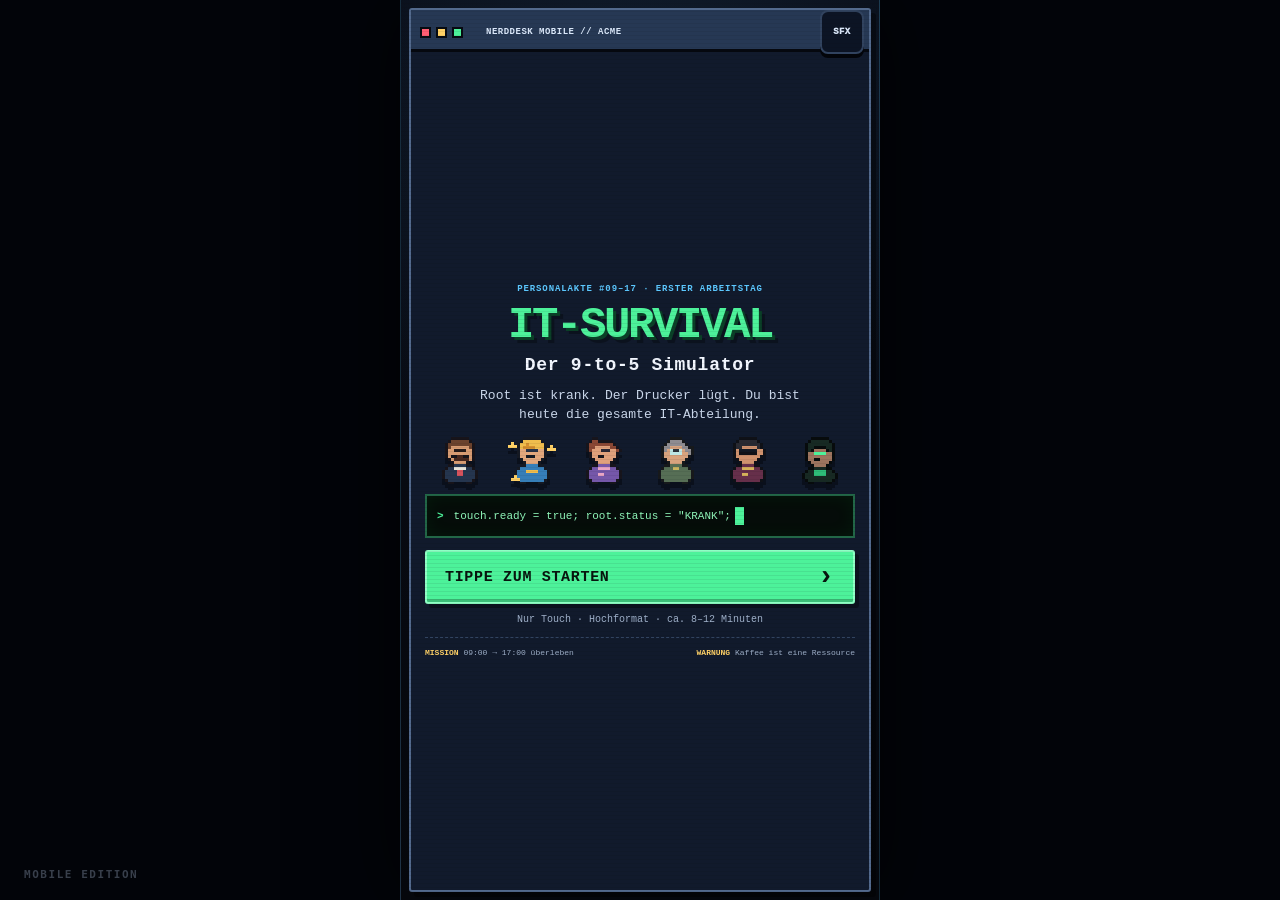
<file: index.html>
<!doctype html>
<html lang="de">
<head>
  <meta charset="utf-8">
  <meta name="viewport" content="width=device-width, initial-scale=1, viewport-fit=cover">
  <meta name="theme-color" content="#090d18">
  <meta name="mobile-web-app-capable" content="yes">
  <meta name="apple-mobile-web-app-capable" content="yes">
  <meta name="apple-mobile-web-app-status-bar-style" content="black-translucent">
  <meta name="format-detection" content="telephone=no">
  <meta name="it-survival-build" content="mobile-v3-2026-08-06">
  <meta name="description" content="IT-SURVIVAL: Der 9-to-5 Simulator – ein Touch-first Retro-Browsergame für Smartphones.">
  <title>IT-SURVIVAL: Der 9-to-5 Simulator</title>
  <script>
    window.ITStart = function () {
      var line = document.getElementById("boot-line");
      if (line) line.textContent = "SPIELMODUL FEHLT – bitte das neue Komplettpaket hochladen.";
    };
  </script>
  <style id="it-survival-mobile-css">
/* IT-SURVIVAL // ACME GmbH — komplett asset-freies Retro-UI */
:root {
  color-scheme: dark;
  --ink: #080b13;
  --ink-2: #0c1220;
  --panel: #111a2c;
  --panel-2: #18243a;
  --panel-3: #21314b;
  --line: #31435f;
  --line-bright: #536a8d;
  --paper: #f4e8c8;
  --text: #f3f7ff;
  --muted: #9fb0c9;
  --green: #4df29a;
  --green-deep: #1fb873;
  --blue: #5cc8ff;
  --amber: #ffd166;
  --orange: #ff9a56;
  --red: #ff5d73;
  --purple: #b892ff;
  --shadow: #03050a;
  --hud-h: 92px;
  --pixel: 4px;
  --safe-top: env(safe-area-inset-top, 0px);
  --safe-bottom: env(safe-area-inset-bottom, 0px);
  font-family: ui-monospace, "SFMono-Regular", Menlo, Monaco, Consolas, "Liberation Mono", monospace;
}

* { box-sizing: border-box; }

html, body {
  width: 100%;
  height: 100%;
  margin: 0;
  overflow: hidden;
  background: var(--ink);
  color: var(--text);
  font-size: 16px;
}

body {
  min-width: 320px;
  min-height: 520px;
  touch-action: manipulation;
  -webkit-tap-highlight-color: transparent;
}

button, input { font: inherit; }
button { color: inherit; }
button:not(:disabled) { cursor: pointer; }
button:disabled { cursor: not-allowed; opacity: .48; }
[hidden] { display: none !important; }

button:focus-visible,
input:focus-visible,
[tabindex]:focus-visible {
  outline: 3px solid var(--amber);
  outline-offset: 3px;
}

.app-shell {
  position: fixed;
  inset: 0;
  height: 100vh;
  height: 100dvh;
  overflow: hidden;
  background:
    radial-gradient(circle at 15% 0%, rgba(92, 200, 255, .11), transparent 36%),
    radial-gradient(circle at 90% 100%, rgba(184, 146, 255, .08), transparent 40%),
    linear-gradient(145deg, #090d18, #05070c 70%);
}

.scanlines {
  position: fixed;
  inset: 0;
  z-index: 100;
  pointer-events: none;
  opacity: .13;
  background: repeating-linear-gradient(to bottom, transparent 0 3px, rgba(0,0,0,.5) 3px 4px);
  mix-blend-mode: multiply;
}

.fx-layer { position: fixed; inset: 0; z-index: 90; pointer-events: none; overflow: hidden; }
.fx-layer.flash-good { animation: screen-good .35s ease-out; }
.fx-layer.flash-bad { animation: screen-bad .42s ease-out; }
@keyframes screen-good { 0% { background: rgba(77,242,154,.32); } 100% { background: transparent; } }
@keyframes screen-bad { 0% { background: rgba(255,93,115,.4); } 100% { background: transparent; } }

.screen {
  position: absolute;
  inset: 0;
  display: grid;
  place-items: center;
  padding: max(16px, var(--safe-top)) 16px max(16px, var(--safe-bottom));
  overflow: auto;
}

/* ---------- Global controls ---------- */
.primary-button,
.secondary-button,
.danger-button,
.choice-button,
.icon-button {
  min-height: 44px;
  border: 2px solid var(--line-bright);
  border-radius: 8px;
  background: var(--panel-2);
  box-shadow: 0 4px 0 var(--shadow);
  transition: transform .12s ease, border-color .12s ease, background .12s ease;
}

.primary-button {
  border-color: #8effc4;
  background: var(--green);
  color: #07150e;
  font-weight: 900;
  letter-spacing: .035em;
  padding: 11px 16px;
}
.primary-button:hover:not(:disabled) { background: #82ffc0; transform: translateY(-1px); }
.primary-button:active:not(:disabled),
.secondary-button:active:not(:disabled),
.choice-button:active:not(:disabled) { transform: translateY(3px); box-shadow: 0 1px 0 var(--shadow); }

.secondary-button {
  padding: 10px 14px;
  background: #1b2a42;
  color: var(--text);
  font-weight: 800;
}
.secondary-button:hover:not(:disabled) { border-color: var(--blue); background: #233755; }
.danger-button { background: #4b1c2a; border-color: var(--red); padding: 10px 14px; font-weight: 900; }
.icon-button {
  width: 44px;
  height: 44px;
  padding: 0;
  display: inline-grid;
  place-items: center;
  background: #0c1424;
  border-color: var(--line);
  font-size: 20px;
}
.icon-button:hover { border-color: var(--blue); }

.pixel-tag {
  display: inline-flex;
  align-items: center;
  min-height: 26px;
  padding: 4px 8px;
  border: 1px solid var(--line-bright);
  border-radius: 4px;
  background: #0b1323;
  color: var(--muted);
  font-size: 12px;
  font-weight: 800;
  text-transform: uppercase;
  letter-spacing: .04em;
}
.pixel-tag.alert { color: #fff; border-color: var(--red); background: rgba(255,93,115,.18); }
.pixel-tag.good { color: var(--green); border-color: var(--green-deep); background: rgba(77,242,154,.09); }

/* ---------- Start screen ---------- */
.start-screen { background: radial-gradient(ellipse at center, rgba(28,48,76,.62), transparent 72%); }
.boot-window {
  width: min(920px, 100%);
  border: 3px solid var(--line-bright);
  border-radius: 10px;
  background: var(--panel);
  box-shadow: 12px 12px 0 rgba(0,0,0,.42), 0 0 0 1px #05080f;
  overflow: hidden;
}
.window-bar {
  min-height: 46px;
  display: grid;
  grid-template-columns: 74px 1fr 44px;
  align-items: center;
  gap: 8px;
  padding: 0 8px 0 14px;
  background: #263854;
  border-bottom: 3px solid #05080f;
  color: #dbe8fa;
  font-weight: 900;
  font-size: 12px;
  letter-spacing: .08em;
}
.window-dots { display: flex; gap: 7px; }
.window-dots i { width: 13px; height: 13px; border: 2px solid #070b12; background: var(--red); }
.window-dots i:nth-child(2) { background: var(--amber); }
.window-dots i:nth-child(3) { background: var(--green); }
.boot-content { padding: clamp(20px, 4vw, 44px); text-align: center; }
.eyebrow { margin: 0 0 16px; color: var(--blue); font-size: 12px; font-weight: 900; letter-spacing: .12em; }
h1 { margin: 0; }
h1 > span {
  display: block;
  color: var(--green);
  font-size: clamp(34px, 7vw, 74px);
  line-height: .98;
  letter-spacing: -.055em;
  text-shadow: 4px 4px 0 #0a4027, 8px 8px 0 rgba(0,0,0,.3);
}
h1 > small {
  display: block;
  margin-top: 12px;
  color: var(--text);
  font-size: clamp(14px, 2.6vw, 24px);
  line-height: 1.2;
  letter-spacing: .04em;
}
.hero-copy {
  max-width: 650px;
  margin: 18px auto 20px;
  color: #cbd8eb;
  font-size: clamp(15px, 2vw, 18px);
  line-height: 1.5;
}
.character-parade {
  display: flex;
  justify-content: center;
  align-items: end;
  gap: clamp(5px, 1.8vw, 18px);
  min-height: 98px;
  margin: 10px auto 18px;
}
.character-parade canvas {
  width: clamp(50px, 9vw, 78px);
  height: clamp(50px, 9vw, 78px);
  image-rendering: pixelated;
  filter: drop-shadow(0 6px 0 rgba(0,0,0,.36));
}
.character-parade canvas:nth-child(even) { animation-delay: -.45s; }
.boot-terminal {
  display: flex;
  align-items: center;
  max-width: 660px;
  min-height: 52px;
  margin: 0 auto;
  padding: 11px 14px;
  border: 2px solid #226747;
  background: #050c09;
  color: #90f7ba;
  text-align: left;
  font-size: 14px;
  box-shadow: inset 0 0 18px rgba(0,255,65,.06);
}
.boot-terminal .prompt { margin-right: 10px; color: var(--green); font-weight: 900; }
.cursor { display: inline-block; width: 9px; height: 18px; margin-left: 4px; background: var(--green); animation: blink .8s steps(1) infinite; }
@keyframes blink { 50% { opacity: 0; } }
.start-actions { margin-top: 22px; }
.big-button { min-width: min(100%, 380px); min-height: 58px; font-size: 16px; }
.big-button kbd { margin-left: 12px; padding: 3px 6px; border: 1px solid #173522; background: rgba(255,255,255,.3); border-radius: 3px; font-size: 11px; }
.start-actions p { margin: 12px 0 0; color: var(--muted); font-size: 12px; line-height: 1.4; }
.boot-footer {
  display: flex;
  justify-content: center;
  gap: 28px;
  margin-top: 24px;
  padding-top: 16px;
  border-top: 1px dashed var(--line);
  color: var(--muted);
  font-size: 11px;
}
.boot-footer b { color: var(--amber); }

/* ---------- HUD ---------- */
.game-shell { position: absolute; inset: 0; overflow: hidden; }
.hud {
  position: relative;
  z-index: 20;
  height: calc(var(--hud-h) + var(--safe-top));
  padding: calc(10px + var(--safe-top)) 14px 10px;
  display: grid;
  grid-template-columns: 150px minmax(130px, 1fr) minmax(130px, 1fr) 128px 44px;
  gap: 12px;
  align-items: stretch;
  background: rgba(9,14,25,.96);
  border-bottom: 3px solid var(--line);
  box-shadow: 0 5px 0 rgba(0,0,0,.25);
}
.hud-brand { display: flex; align-items: center; gap: 9px; }
.brand-mark {
  width: 44px; height: 44px; display: grid; place-items: center;
  border: 3px solid var(--green); color: var(--green); font-size: 19px; font-weight: 1000;
  box-shadow: 4px 4px 0 #0d4e32;
}
.brand-copy { display: flex; flex-direction: column; line-height: 1; }
.brand-copy b { font-size: 14px; letter-spacing: .02em; }
.brand-copy small { margin-top: 7px; color: var(--muted); font-size: 9px; }
.resource {
  min-width: 0;
  align-self: center;
  padding: 9px 11px;
  border: 1px solid var(--line);
  border-radius: 8px;
  background: #0c1423;
}
.resource-label { display: flex; justify-content: space-between; gap: 8px; margin-bottom: 7px; font-size: 11px; font-weight: 900; }
.resource-label output { color: var(--text); }
.meter { height: 13px; padding: 2px; border: 1px solid #52637e; background: #03060c; overflow: hidden; }
.meter i { display: block; width: 100%; height: 100%; background: var(--blue); transition: width .3s ease, background .3s ease; }
.resource-coffee .meter i { background: linear-gradient(90deg, #c77237, var(--amber)); }
.resource-patience .meter i { background: linear-gradient(90deg, var(--red), var(--green)); }
.clock-card {
  display: grid;
  place-items: center;
  align-content: center;
  border: 2px solid var(--line-bright);
  border-radius: 7px;
  background: #050a12;
  text-align: center;
}
.clock-card span { color: var(--green); font-size: 24px; font-weight: 1000; line-height: 1; letter-spacing: -.04em; }
.clock-card small { margin-top: 7px; color: var(--muted); font-size: 9px; font-weight: 800; }
.hud-button { align-self: center; }

.main-stage {
  position: relative;
  height: calc(100vh - var(--hud-h) - var(--safe-top));
  height: calc(100dvh - var(--hud-h) - var(--safe-top));
  overflow: hidden;
}

/* ---------- Board ---------- */
.board-screen {
  height: 100%;
  display: grid;
  grid-template-columns: minmax(0, 1.45fr) minmax(300px, .8fr);
  gap: 18px;
  padding: 18px;
  overflow: hidden;
  max-width: 1240px;
  margin: 0 auto;
}
.ticket-column,
.side-column { min-height: 0; }
.ticket-column { display: flex; flex-direction: column; }
.board-heading { display: flex; align-items: end; justify-content: space-between; gap: 12px; margin-bottom: 12px; }
.board-heading h2 { margin: 0; font-size: clamp(18px, 2.2vw, 27px); letter-spacing: -.035em; }
.board-heading p { margin: 5px 0 0; color: var(--muted); font-size: 12px; }
.queue-chip { flex: none; color: var(--amber); font-size: 11px; font-weight: 900; }
.ticket-list {
  flex: 1;
  min-height: 0;
  display: flex;
  flex-direction: column;
  gap: 12px;
  overflow: auto;
  padding: 2px 7px 8px 2px;
  scrollbar-color: var(--line-bright) transparent;
}
.ticket-card {
  position: relative;
  display: grid;
  grid-template-columns: 70px minmax(0,1fr) auto;
  gap: 13px;
  align-items: center;
  min-height: 118px;
  padding: 14px;
  border: 2px solid var(--line);
  border-left-width: 6px;
  border-radius: 8px;
  background: linear-gradient(110deg, rgba(29,44,69,.96), rgba(14,23,39,.96));
  box-shadow: 6px 6px 0 rgba(0,0,0,.3);
  overflow: hidden;
}
.ticket-card::after {
  content: ""; position: absolute; inset: auto 0 0; height: 3px;
  width: var(--age, 0%); background: var(--blue); transition: width .4s;
}
.ticket-card.escalated-1 { border-left-color: var(--amber); }
.ticket-card.escalated-1::after { background: var(--amber); }
.ticket-card.escalated-2 { border-color: #80384a; border-left-color: var(--red); animation: urgent-pulse 1.2s steps(2) infinite; }
.ticket-card.escalated-2::after { background: var(--red); }
@keyframes urgent-pulse { 50% { border-color: var(--red); } }
.portrait-frame {
  position: relative;
  width: 64px;
  height: 64px;
  flex: none;
  border: 3px solid #5c7396;
  background: #0b1220;
  box-shadow: 4px 4px 0 #05070c;
}
.portrait-frame canvas { width: 100%; height: 100%; image-rendering: pixelated; }
.portrait-frame.large { width: 86px; height: 86px; }
.mood-badge {
  position: absolute;
  right: -8px;
  bottom: -8px;
  width: 30px;
  height: 30px;
  display: grid;
  place-items: center;
  border: 2px solid #070b13;
  border-radius: 50%;
  background: var(--paper);
  font-size: 17px;
}
.ticket-copy { min-width: 0; }
.ticket-topline { display: flex; flex-wrap: wrap; gap: 7px; align-items: center; margin-bottom: 7px; }
.ticket-topline strong { color: var(--blue); font-size: 12px; letter-spacing: .04em; }
.ticket-topline time { color: var(--muted); font-size: 10px; }
.ticket-copy h3 { margin: 0 0 7px; font-size: 16px; }
.ticket-message {
  position: relative;
  margin: 0;
  color: #d9e4f5;
  font-size: 13px;
  line-height: 1.42;
}
.ticket-message::before { content: "“"; color: var(--green); font-weight: 900; }
.ticket-message::after { content: "”"; color: var(--green); font-weight: 900; }
.accept-button { min-width: 116px; }
.empty-queue {
  flex: 1;
  min-height: 220px;
  display: grid;
  place-items: center;
  padding: 28px;
  border: 2px dashed var(--line);
  border-radius: 8px;
  color: var(--muted);
  text-align: center;
}
.empty-queue .radar { width: 80px; height: 80px; margin: 0 auto 16px; border: 2px solid var(--line-bright); border-radius: 50%; position: relative; overflow: hidden; }
.empty-queue .radar::before { content:""; position:absolute; left:50%; bottom:50%; width:50%; height:2px; transform-origin:left center; background:var(--green); animation: radar 2s linear infinite; }
.empty-queue .radar::after { content:""; position:absolute; inset:16px; border:1px solid var(--line); border-radius:50%; }
@keyframes radar { to { transform: rotate(360deg); } }
.idle-button { width: 100%; margin-top: 10px; }

.side-column { display: flex; flex-direction: column; gap: 12px; overflow: auto; padding-right: 4px; }
.side-card {
  border: 2px solid var(--line);
  border-radius: 8px;
  background: rgba(14,22,37,.92);
  overflow: hidden;
}
.side-card-header { display: flex; justify-content: space-between; gap: 8px; align-items: center; min-height: 38px; padding: 8px 11px; border-bottom: 1px solid var(--line); background: #18263d; font-size: 11px; font-weight: 900; }
.side-card-header span:last-child { color: var(--green); }
.timeline { padding: 12px; }
.timeline-track { position: relative; display: grid; grid-template-columns: repeat(8,1fr); gap: 3px; height: 13px; margin: 8px 0 12px; }
.timeline-track i { background: #263652; border: 1px solid #344966; }
.timeline-track i.passed { background: var(--green-deep); border-color: var(--green); }
.timeline-track i.current { background: var(--amber); border-color: #fff0a5; animation: blink 1s steps(1) infinite; }
.timeline-labels { display: flex; justify-content: space-between; color: var(--muted); font-size: 9px; }
.mood-grid { display: grid; grid-template-columns: repeat(5,1fr); gap: 7px; padding: 11px; }
.mood-person { min-width: 0; text-align: center; }
.mood-person canvas { width: 42px; height: 42px; image-rendering: pixelated; border: 1px solid var(--line); background: #080d17; }
.mood-person span { display: block; margin-top: 4px; font-size: 15px; }
.root-terminal { flex: 1; min-height: 138px; padding: 11px; background: #030a07; color: #8ff0b5; box-shadow: inset 0 0 22px rgba(0,255,65,.04); font-size: 11px; line-height: 1.45; overflow: auto; }
.root-terminal p { margin: 0 0 7px; }
.root-terminal b { color: var(--green); }
.root-terminal .dim { color: #4d8564; }

/* ---------- Dialog ---------- */
.dialogue-layer {
  position: fixed;
  inset: 0;
  z-index: 70;
  display: grid;
  align-items: end;
  padding: 24px max(16px, calc((100vw - 980px) / 2)) max(22px, calc(22px + var(--safe-bottom)));
  background: linear-gradient(transparent 15%, rgba(1,3,7,.78));
  backdrop-filter: blur(2px);
}
.dialogue-box {
  width: min(980px, 100%);
  margin: 0 auto;
  padding: 12px;
  border: 3px solid #6b82a6;
  border-radius: 10px;
  background: #0d1627;
  box-shadow: 8px 8px 0 rgba(0,0,0,.55);
}
.dialogue-meta { display: flex; justify-content: space-between; margin: 0 4px 8px 104px; color: var(--muted); font-size: 10px; font-weight: 900; }
.dialogue-row { display: flex; gap: 18px; align-items: end; }
.speech-bubble {
  position: relative;
  flex: 1;
  min-height: 112px;
  padding: 15px 18px;
  border: 3px solid #1c2b43;
  border-radius: 10px;
  background: var(--paper);
  color: #1e2430;
  box-shadow: inset 0 -4px 0 rgba(63,47,23,.09);
}
.speech-bubble::before {
  content: "";
  position: absolute;
  left: -16px;
  bottom: 19px;
  width: 22px;
  height: 22px;
  border-left: 3px solid #1c2b43;
  border-bottom: 3px solid #1c2b43;
  background: var(--paper);
  transform: rotate(45deg);
}
.speech-bubble strong { position: relative; z-index: 1; display: block; margin-bottom: 9px; color: #6a3c23; font-size: 12px; letter-spacing: .06em; }
.speech-bubble p { position: relative; z-index: 1; min-height: 44px; margin: 0; font-size: 15px; line-height: 1.5; font-weight: 700; }
.speech-bubble.terminal { border-color: #267147; background: #06110b; color: #a9f7c6; box-shadow: inset 0 0 24px rgba(0,255,65,.07); }
.speech-bubble.terminal::before { border-color: #267147; background: #06110b; }
.speech-bubble.terminal strong { color: var(--green); }
.dialogue-next { display: block; min-width: 170px; margin: 12px 0 0 auto; }
.dialogue-next span { margin-left: 8px; font-size: 20px; }

/* ---------- Generic minigame shell ---------- */
.minigame-screen {
  height: 100%;
  display: grid;
  grid-template-rows: auto minmax(0,1fr);
  gap: 12px;
  padding: 16px;
  max-width: 1180px;
  margin: 0 auto;
  overflow: hidden;
}
.mini-header {
  display: grid;
  grid-template-columns: auto minmax(0,1fr) auto;
  gap: 12px;
  align-items: center;
}
.mini-header .portrait-frame { width: 52px; height: 52px; }
.mini-title { min-width: 0; }
.mini-title h2 { margin: 0; font-size: clamp(17px, 2.4vw, 24px); }
.mini-title p { margin: 5px 0 0; color: var(--muted); font-size: 12px; line-height: 1.35; }
.mini-status { min-width: 116px; padding: 9px 12px; border: 2px solid var(--line); background: #09101c; color: var(--amber); text-align: center; font-size: 12px; font-weight: 900; }
.game-panel {
  position: relative;
  min-height: 0;
  overflow: auto;
  border: 3px solid var(--line);
  border-radius: 10px;
  background: #0d1625;
  box-shadow: 8px 8px 0 rgba(0,0,0,.26);
}
.game-inner { width: min(900px,100%); min-height: 100%; margin: 0 auto; padding: clamp(14px,3vw,28px); }
.game-instruction { margin: 0 0 16px; padding: 10px 12px; border-left: 4px solid var(--blue); background: rgba(92,200,255,.09); color: #d9ebff; font-size: 13px; line-height: 1.45; }
.game-message { min-height: 44px; margin: 12px 0 0; padding: 10px 12px; border: 1px solid var(--line); background: #080e18; color: var(--muted); font-size: 12px; line-height: 1.4; }
.game-message.good { border-color: var(--green-deep); color: var(--green); }
.game-message.bad { border-color: var(--red); color: #ff9cab; }

/* HDMI */
.pc-workbench { display: grid; grid-template-columns: minmax(250px,1fr) minmax(160px,.55fr); gap: 22px; align-items: center; }
.pc-back {
  position: relative;
  min-height: 420px;
  padding: 18px;
  border: 7px solid #46536a;
  border-radius: 5px;
  background: repeating-linear-gradient(90deg,#272f3c 0 4px,#222a36 4px 8px);
  box-shadow: inset 0 0 0 3px #151b25, 8px 8px 0 #05080d;
}
.psu { position:absolute; top:18px; left:18px; width:44%; height:115px; border:3px solid #131923; background:#303948; }
.fan { position:absolute; width:80px; height:80px; right:10px; top:12px; border:5px dotted #8290a4; border-radius:50%; background:repeating-conic-gradient(#171d27 0 12deg,#465267 12deg 24deg); animation: spin 5s linear infinite; }
@keyframes spin { to { transform: rotate(360deg); } }
.io-panel { position:absolute; top:150px; left:18px; width:47%; min-height:170px; display:grid; grid-template-columns:repeat(2,1fr); gap:9px; padding:11px; border:3px solid #121821; background:#7d899a; }
.gpu-panel { position:absolute; left:18px; right:18px; bottom:22px; height:76px; display:flex; align-items:center; gap:10px; padding:10px 16px; border:3px solid #10151e; background:#9a8246; }
.slot-lines { position:absolute; right:20px; top:150px; width:40%; height:175px; background:repeating-linear-gradient(to bottom,#111822 0 8px,#596477 8px 12px); border:3px solid #141922; }
.port {
  position:relative; min-width:48px; min-height:34px; display:grid; place-items:center;
  border:3px solid #161c25; background:#202938; color:#fff; font-size:9px; font-weight:900; user-select:none;
}
.port.usb { background:#1e4c76; }
.port.audio { border-radius:50%; min-width:34px; width:34px; background:#a34b6a; }
.port.lan { background:#696d54; }
.port.vga { background:#38548c; }
.port.hdmi { clip-path: polygon(8% 0,92% 0,100% 28%,100% 72%,92% 100%,8% 100%,0 72%,0 28%); }
.port.dp { background:#303a4b; border-left-color:#71829a; }
.port.near { filter: drop-shadow(0 0 8px var(--green)); outline:3px solid var(--green); }
.port.trap::after { content:"FALLE"; position:absolute; top:-10px; right:-8px; padding:2px 4px; background:var(--red); color:white; font-size:7px; }
.cable-zone { min-height:360px; display:flex; flex-direction:column; justify-content:center; align-items:center; gap:18px; }
.cable {
  position:relative; z-index:5; width:92px; height:58px; display:grid; place-items:center;
  border:4px solid #090b0e; background:#353c46; color:#fff; font-size:11px; font-weight:900;
  clip-path:polygon(10% 0,90% 0,100% 26%,100% 74%,90% 100%,10% 100%,0 74%,0 26%);
  touch-action:none; user-select:none; filter:drop-shadow(5px 5px 0 #000);
}
.cable::after { content:""; position:absolute; top:50%; left:100%; width:130px; height:12px; border:4px solid #090b0e; border-left:0; background:#1b1f25; transform:translateY(-50%); }
.cable.flipped { transform:rotate(180deg); }
.cable.dragging { filter:drop-shadow(0 0 10px var(--green)); }
.flip-button { min-width:180px; }
.flip-counter { color:var(--muted); font-size:12px; }

/* Password */
.password-layout { display:grid; grid-template-columns:minmax(0,1.15fr) minmax(240px,.85fr); gap:22px; }
.password-terminal { padding:20px; border:3px solid #2c6949; background:#030b07; box-shadow:inset 0 0 28px rgba(0,255,65,.05); }
.password-terminal label { display:block; margin-bottom:9px; color:var(--green); font-size:12px; font-weight:900; }
.password-field { width:100%; min-height:54px; padding:12px; border:2px solid #426953; background:#08150e; color:#e4ffed; font-size:18px; }
.rule-list { display:grid; gap:9px; margin-top:16px; }
.rule { display:flex; align-items:center; gap:10px; padding:9px; border:1px solid #33483b; color:#809a88; font-size:12px; }
.rule::before { content:"×"; width:22px; height:22px; display:grid; place-items:center; border:1px solid #6c3340; color:var(--red); }
.rule.valid { color:var(--green); border-color:#2b794f; }
.rule.valid::before { content:"✓"; border-color:var(--green-deep); color:var(--green); }
.timer-ring { width:150px; height:150px; margin:8px auto 18px; display:grid; place-items:center; border:12px solid #26344a; border-top-color:var(--amber); border-radius:50%; font-size:36px; font-weight:1000; }
.password-side { text-align:center; }
.password-side .primary-button { width:100%; }

/* Virus desktop */
.virus-desktop { position:relative; min-height:440px; overflow:hidden; border:5px solid #a5afc0; background:linear-gradient(135deg,#1c6992,#063857 60%,#082d45); box-shadow:inset 0 0 0 3px #111; }
.desktop-taskbar { position:absolute; z-index:3; inset:auto 0 0; height:40px; display:flex; align-items:center; padding:4px 8px; background:#202d43; border-top:2px solid #8795aa; font-size:11px; }
.desktop-start { padding:5px 10px; border:2px outset #8b98aa; background:#3c4f6a; font-weight:900; }
.desktop-icon { position:absolute; z-index:2; width:58px; min-height:58px; padding:4px; border:0; background:transparent; box-shadow:none; text-align:center; font-size:34px; user-select:none; animation:pop-in .16s ease-out; }
.desktop-icon small { display:block; color:white; text-shadow:1px 1px #000; font-size:8px; }
@keyframes pop-in { from { transform:scale(.3); opacity:0; } }
.particle { position:absolute; z-index:4; width:8px; height:8px; background:var(--green); animation:particle .55s ease-out forwards; }
@keyframes particle { to { transform:translate(var(--tx),var(--ty)) rotate(180deg); opacity:0; } }

/* Triage */
.triage-zone { min-height:430px; display:grid; place-items:center; align-content:center; gap:16px; overflow:hidden; }
.swipe-stack { position:relative; width:min(100%,420px); height:260px; }
.swipe-card {
  position:absolute; inset:0; display:flex; flex-direction:column; justify-content:space-between;
  padding:22px; border:3px solid #51698d; border-radius:12px; background:linear-gradient(155deg,#263a5a,#111a2a); box-shadow:8px 8px 0 #04070c;
  touch-action:none; user-select:none; transition:transform .2s ease,opacity .2s ease;
}
.swipe-card:nth-last-child(2) { transform:translateY(8px) scale(.97); opacity:.72; }
.swipe-card:nth-last-child(3) { transform:translateY(16px) scale(.94); opacity:.45; }
.swipe-card .card-from { color:var(--blue); font-size:11px; font-weight:900; }
.swipe-card h3 { margin:12px 0; font-size:21px; line-height:1.25; }
.swipe-card p { margin:0; color:#cbd8ea; line-height:1.5; }
.swipe-stamp { position:absolute; top:22px; padding:7px 10px; border:3px solid; font-weight:1000; opacity:0; }
.swipe-stamp.left { left:18px; color:var(--muted); transform:rotate(-9deg); }
.swipe-stamp.right { right:18px; color:var(--green); transform:rotate(9deg); }
.swipe-actions { display:grid; grid-template-columns:1fr 1fr; gap:14px; width:min(100%,420px); }
.swipe-actions button:first-child { border-color:#718099; }
.swipe-actions button:last-child { border-color:var(--green); }

/* Logs */
.log-console { height:390px; padding:12px; overflow:auto; border:3px solid #38694d; background:#020705; color:#a6d9b8; font-size:11px; line-height:1.45; }
.log-line { display:block; width:100%; min-height:31px; padding:6px 8px; border:0; border-left:3px solid transparent; background:transparent; color:inherit; text-align:left; box-shadow:none; }
.log-line:hover { background:#102219; }
.log-line.error { color:#ff8798; border-left-color:var(--red); }
.log-line.warn { color:var(--amber); }
.log-line.caught { color:#294d37; text-decoration:line-through; pointer-events:none; }

/* Simon */
.simon-layout { min-height:410px; display:grid; place-items:center; align-content:center; gap:18px; }
.router { width:min(100%,520px); padding:28px; border:5px solid #080b10; border-radius:8px; background:#d3d7d9; color:#14181c; box-shadow:8px 8px 0 #000; }
.router-top { display:flex; justify-content:space-between; margin-bottom:24px; font-size:12px; font-weight:900; }
.led-row { display:grid; grid-template-columns:repeat(4,1fr); gap:18px; }
.router-led { aspect-ratio:1; min-height:58px; border:5px solid #333b40; border-radius:50%; background:#4e5960; box-shadow:inset 0 0 0 5px #252b2f; }
.router-led[data-color="0"].on { background:#ff5d73; box-shadow:0 0 22px #ff5d73,inset 0 0 0 5px #7c2030; }
.router-led[data-color="1"].on { background:#5cc8ff; box-shadow:0 0 22px #5cc8ff,inset 0 0 0 5px #1b5878; }
.router-led[data-color="2"].on { background:#4df29a; box-shadow:0 0 22px #4df29a,inset 0 0 0 5px #16704a; }
.router-led[data-color="3"].on { background:#ffd166; box-shadow:0 0 22px #ffd166,inset 0 0 0 5px #826a24; }
.router-labels { display:grid; grid-template-columns:repeat(4,1fr); gap:18px; margin-top:8px; text-align:center; font-size:9px; }

/* Quiz and classification */
.quiz-card { max-width:700px; margin:0 auto; padding:22px; border:3px solid var(--line-bright); background:#17253c; box-shadow:8px 8px 0 #04070b; }
.quiz-progress { display:flex; justify-content:space-between; color:var(--muted); font-size:11px; }
.quiz-card h3 { margin:22px 0; font-size:clamp(18px,3vw,26px); line-height:1.35; }
.choice-grid { display:grid; grid-template-columns:1fr 1fr; gap:11px; }
.choice-button { min-height:64px; padding:11px 13px; background:#0e192a; text-align:left; line-height:1.35; font-weight:800; }
.choice-button:hover { border-color:var(--blue); background:#172842; }
.choice-button.correct { border-color:var(--green); background:rgba(77,242,154,.15); }
.choice-button.wrong { border-color:var(--red); background:rgba(255,93,115,.16); }
.mail-card { max-width:720px; margin:0 auto; border:3px solid #677996; background:#e7edf4; color:#17202e; box-shadow:8px 8px 0 #03060b; }
.mail-toolbar { display:flex; justify-content:space-between; padding:9px 13px; background:#b9c7d8; border-bottom:2px solid #6d7d91; font-size:11px; font-weight:900; }
.mail-head { padding:16px; border-bottom:1px solid #aab5c3; }
.mail-head h3 { margin:0 0 9px; font-size:19px; }
.mail-head p { margin:3px 0; font-size:12px; }
.mail-body { min-height:130px; padding:18px; line-height:1.5; }
.classify-actions { display:grid; grid-template-columns:1fr 1fr; gap:12px; margin-top:16px; }
.classify-actions .danger-button { background:#632438; }

/* Mouse USB */
.usb-bench { min-height:390px; display:grid; grid-template-columns:1fr 1fr; gap:26px; align-items:center; }
.usb-plug { position:relative; width:150px; height:74px; margin:auto; border:5px solid #090d13; background:#bcc7d3; color:#10151d; display:grid; place-items:center; font-weight:900; touch-action:none; user-select:none; filter:drop-shadow(6px 6px #000); }
.usb-plug::after { content:""; position:absolute; right:100%; width:110px; height:18px; background:#202733; border:5px solid #090d13; }
.usb-plug.upside { transform:rotate(180deg); }
.usb-tower { min-height:310px; padding:25px; border:6px solid #555f6f; background:#252d38; display:grid; grid-template-columns:1fr 1fr; gap:18px; align-content:center; box-shadow:8px 8px #04060a; }
.usb-target { min-height:68px; border:5px solid #0b1017; background:#121923; color:#8fa1b8; display:grid; place-items:center; font-size:11px; font-weight:900; }
.usb-target.correct { background:#1f4c72; }
.usb-target.glow { outline:4px solid var(--green); }

/* Coffee */
.coffee-lab { min-height:430px; display:grid; grid-template-columns:minmax(230px,1fr) minmax(230px,.8fr); gap:30px; align-items:center; }
.coffee-machine { position:relative; width:min(100%,360px); height:370px; margin:auto; border:7px solid #090c11; border-radius:12px 12px 5px 5px; background:#69717c; box-shadow:10px 10px #030508; }
.coffee-display { position:absolute; top:28px; left:28px; right:28px; height:68px; padding:13px; border:4px solid #1a2125; background:#06110b; color:var(--green); font-size:13px; line-height:1.4; }
.coffee-spout { position:absolute; top:122px; left:50%; width:72px; height:45px; transform:translateX(-50%); border:5px solid #151b20; background:#333b43; }
.coffee-stream { position:absolute; top:165px; left:50%; width:10px; height:0; transform:translateX(-50%); background:linear-gradient(#4b2515,#8d4b28); transition:height .08s linear; }
.cup { position:absolute; left:50%; bottom:30px; width:120px; height:110px; transform:translateX(-50%); border:7px solid #14191f; border-top:0; border-radius:0 0 20px 20px; background:#e9e0ca; overflow:hidden; }
.cup::after { content:""; position:absolute; left:100%; top:25px; width:38px; height:50px; border:7px solid #14191f; border-left:0; border-radius:0 22px 22px 0; }
.coffee-fill { position:absolute; inset:auto 0 0; height:0; background:linear-gradient(#9b542d,#4b2314); transition:height .08s linear; }
.coffee-controls { text-align:center; }
.fill-gauge { position:relative; height:260px; width:58px; margin:0 auto 16px; border:5px solid #0a0d12; background:#182133; overflow:hidden; }
.fill-gauge .target { position:absolute; z-index:2; left:0; right:0; bottom:64%; height:14%; border-top:2px dashed var(--green); border-bottom:2px dashed var(--green); background:rgba(77,242,154,.17); }
.fill-gauge .perfect { position:absolute; z-index:3; left:0; right:0; bottom:68%; height:6%; background:rgba(255,209,102,.22); }
.fill-gauge .level { position:absolute; inset:auto 0 0; height:0; background:linear-gradient(var(--amber),#9d4d25); }
.hold-button { width:100%; min-height:62px; touch-action:none; user-select:none; }
.hold-button.holding { background:var(--amber); border-color:#fff1ae; color:#17120a; }

/* Boss */
.boss-screen .game-panel { border-color:#7c3446; background:radial-gradient(circle at 50% 20%,#2a1a27,#0b101a 65%); }
.boss-arena { min-height:100%; display:grid; grid-template-columns:minmax(220px,.8fr) minmax(300px,1.2fr); gap:28px; align-items:center; }
.printer-beast { position:relative; width:min(100%,360px); height:350px; margin:auto; filter:drop-shadow(10px 10px #030407); }
.printer-top { position:absolute; top:30px; left:40px; right:40px; height:100px; border:7px solid #10151c; background:#c7cbd0; }
.printer-body { position:absolute; top:110px; inset-inline:0; height:190px; border:7px solid #10151c; border-radius:18px 18px 5px 5px; background:#8f99a5; }
.printer-mouth { position:absolute; z-index:2; left:45px; right:45px; bottom:20px; height:80px; border:8px solid #12171e; background:#080b10; overflow:hidden; }
.printer-mouth::after { content:"PC LOAD LETTER"; position:absolute; inset:0; display:grid; place-items:center; color:var(--red); font-size:11px; animation:blink .7s steps(1) infinite; }
.printer-eyes { position:absolute; z-index:3; top:138px; left:70px; right:70px; display:flex; justify-content:space-between; }
.printer-eyes i { width:34px; height:18px; background:var(--red); box-shadow:0 0 18px var(--red); transform:skewY(12deg); }
.printer-eyes i:last-child { transform:skewY(-12deg); }
.boss-console { padding:22px; border:3px solid #5d3340; background:rgba(12,16,26,.94); }
.boss-console h3 { margin:0 0 10px; color:var(--red); font-size:21px; }
.boss-console > p { color:#cad6e8; line-height:1.5; }
.paper-stack { display:grid; gap:10px; margin-top:18px; }
.paper-tab { min-height:54px; display:flex; align-items:center; justify-content:space-between; padding:10px 14px; border:3px solid #6d7178; background:#eee5cf; color:#24272b; font-weight:900; box-shadow:4px 4px #000; }
.paper-tab.pulled { transform:translateX(45px); opacity:.35; }
.toner-cartridge { width:230px; height:92px; margin:22px auto; display:grid; place-items:center; border:6px solid #05070a; border-radius:44px; background:#2a3038; font-weight:900; box-shadow:6px 6px #000; transition:transform .2s; }
.toner-cartridge.rotated { transform:rotate(180deg); }
.driver-grid { display:grid; gap:9px; margin-top:14px; }
.boss-comment { min-height:48px; padding:11px; border:2px solid #582a37; background:#13080d; color:#ff8da0; font-size:12px; line-height:1.4; }

/* End screen */
.end-screen { background:radial-gradient(circle,#24354c,#070a10 72%); }
.punch-card {
  width:min(760px,100%);
  position:relative;
  padding:clamp(22px,5vw,46px);
  border:3px solid #7b6e54;
  background:
    repeating-linear-gradient(to bottom,transparent 0 31px,rgba(78,69,49,.13) 31px 32px),
    var(--paper);
  color:#25231e;
  box-shadow:12px 12px 0 rgba(0,0,0,.46);
  transform:rotate(-.35deg);
}
.punch-card::before,.punch-card::after { content:""; position:absolute; top:-9px; width:18px; height:18px; border-radius:50%; background:#080b11; }
.punch-card::before { left:32px; box-shadow:54px 0 #080b11,108px 0 #080b11; }
.punch-card::after { right:32px; box-shadow:-54px 0 #080b11,-108px 0 #080b11; }
.end-kicker { margin:0 0 8px; color:#665f51; font-size:11px; font-weight:900; letter-spacing:.1em; }
.punch-card h2 { margin:0; color:#1d242c; font-size:clamp(28px,7vw,58px); line-height:1; letter-spacing:-.055em; }
.punch-card .ending-copy { max-width:610px; margin:16px 0 20px; font-size:15px; line-height:1.5; }
.stamp {
  position:absolute; top:35px; right:34px; max-width:46%; padding:8px 12px; border:5px double #b42e43; color:#b42e43; font-size:clamp(12px,2.5vw,22px); font-weight:1000; text-align:center; transform:rotate(6deg); opacity:.92;
}
.end-stats { display:grid; grid-template-columns:repeat(4,1fr); gap:9px; margin:20px 0; }
.stat-box { padding:10px; border:2px solid #8c826e; background:rgba(255,255,255,.26); }
.stat-box span { display:block; color:#726a5d; font-size:9px; font-weight:900; }
.stat-box b { display:block; margin-top:5px; font-size:17px; }
.end-moods { display:flex; flex-wrap:wrap; gap:8px; margin-bottom:20px; }
.end-mood { padding:6px 8px; border:1px solid #8c826e; background:rgba(255,255,255,.22); font-size:11px; font-weight:800; }
.end-actions { display:flex; gap:10px; align-items:center; }
.end-actions .primary-button { min-width:230px; }
.real-stamp-time { color:#665f51; font-size:10px; }

/* Toasts & overlays */
.toast-region { position:fixed; z-index:85; right:16px; bottom:max(16px,var(--safe-bottom)); width:min(360px,calc(100vw - 32px)); display:grid; gap:8px; pointer-events:none; }
.toast { padding:11px 13px; border:2px solid var(--line-bright); border-left:5px solid var(--blue); border-radius:6px; background:#101a2b; box-shadow:5px 5px 0 rgba(0,0,0,.4); color:#e8f1ff; font-size:12px; line-height:1.4; animation:toast-in .24s ease-out,toast-out .25s ease-in 2.75s forwards; }
.toast-region .toast:not(:last-child) { display:none; }
.toast.good { border-left-color:var(--green); }
.toast.bad { border-left-color:var(--red); }
.toast.warn { border-left-color:var(--amber); }
@keyframes toast-in { from { transform:translateX(30px); opacity:0; } }
@keyframes toast-out { to { transform:translateX(30px); opacity:0; } }
.bsod-overlay { position:fixed; inset:0; z-index:95; display:grid; place-items:center; padding:30px; background:#0754a5; color:white; }
.bsod-overlay div { width:min(650px,100%); }
.bsod-overlay b { font-size:92px; font-weight:400; }
.bsod-overlay p { font-size:22px; line-height:1.5; }
.bsod-overlay small { font-size:12px; }
.noscript { position:fixed; inset:0; z-index:999; display:grid; place-items:center; padding:30px; background:#090d18; color:white; text-align:center; }

.shake { animation:shake .34s linear; }
@keyframes shake { 20%{transform:translateX(-8px)}40%{transform:translateX(7px)}60%{transform:translateX(-5px)}80%{transform:translateX(3px)} }
.bounce { animation:avatar-bounce 1.4s steps(2,end) infinite; }
@keyframes avatar-bounce { 50% { transform:translateY(-4px); } }
.confetti { position:absolute; width:9px; height:15px; background:var(--c); left:var(--x); top:-20px; animation:confetti-fall 1.25s ease-in forwards; }
@keyframes confetti-fall { to { transform:translate(var(--dx),110vh) rotate(540deg); } }

/* ---------- Compact/mobile ---------- */
@media (max-width: 760px) {
  :root { --hud-h: 102px; }
  .screen { padding-inline: 12px; }
  .boot-content { padding: 20px 16px; }
  .window-bar { grid-template-columns: 66px 1fr 44px; font-size: 9px; }
  .hero-copy { margin-block: 14px; }
  .character-parade { min-height: 62px; margin-bottom: 14px; }
  .boot-footer { display:none; }
  .boot-terminal { min-height:48px; font-size:11px; }
  .start-actions { margin-top:16px; }
  .start-actions p { font-size:10px; }

  .hud {
    grid-template-columns: minmax(84px,1fr) minmax(84px,1fr) 76px 44px;
    grid-template-rows: 1fr;
    gap: 6px;
    padding: calc(9px + var(--safe-top)) 8px 9px;
  }
  .hud-brand { display:none; }
  .resource { padding:7px 7px; }
  .resource-label { font-size:9px; }
  .resource-label span { white-space:nowrap; overflow:hidden; text-overflow:ellipsis; }
  .meter { height:12px; }
  .clock-card span { font-size:20px; }
  .clock-card small { font-size:7px; }

  .board-screen { display:block; padding:12px; overflow:auto; }
  .ticket-column { min-height:auto; }
  .ticket-list { overflow:visible; }
  .ticket-card { grid-template-columns:54px minmax(0,1fr); min-height:130px; padding:11px; gap:10px; }
  .ticket-card .portrait-frame { width:50px; height:50px; }
  .ticket-card .accept-button { grid-column:1/-1; width:100%; min-height:46px; }
  .ticket-copy h3 { font-size:14px; }
  .ticket-message { font-size:12px; }
  .side-column { overflow:visible; margin-top:14px; }
  .mood-grid { grid-template-columns:repeat(5,1fr); }
  .root-terminal { min-height:122px; max-height:160px; }

  .dialogue-layer { padding:12px 10px max(12px,calc(12px + var(--safe-bottom))); }
  .dialogue-box { padding:9px; }
  .dialogue-meta { margin-left:72px; }
  .dialogue-row { gap:12px; align-items:end; }
  .portrait-frame.large { width:62px; height:62px; }
  .speech-bubble { min-height:126px; padding:12px 13px; }
  .speech-bubble p { font-size:13px; line-height:1.45; }
  .speech-bubble strong { font-size:10px; }
  .dialogue-next { width:100%; margin-top:9px; }

  .minigame-screen { padding:10px; gap:9px; }
  .mini-header { grid-template-columns:44px minmax(0,1fr) auto; gap:8px; }
  .mini-header .portrait-frame { width:44px; height:44px; }
  .mini-title h2 { font-size:15px; }
  .mini-title p { font-size:10px; }
  .mini-status { min-width:72px; padding:7px; font-size:10px; }
  .game-inner { padding:12px; }
  .game-instruction { font-size:11px; margin-bottom:11px; }

  .pc-workbench { grid-template-columns:1fr; gap:12px; }
  .pc-back { min-height:360px; }
  .cable-zone { min-height:210px; flex-direction:column; flex-wrap:nowrap; gap:12px; }
  .cable { margin-bottom:18px; }
  .cable::after { left:50%; top:100%; width:12px; height:30px; border:4px solid #090b0e; border-top:0; transform:translateX(-50%); }
  .password-layout { grid-template-columns:1fr; gap:12px; }
  .timer-ring { width:92px; height:92px; border-width:8px; font-size:26px; margin:0 auto 10px; }
  .password-terminal { padding:14px; }
  .virus-desktop { min-height:420px; }
  .triage-zone { min-height:390px; }
  .swipe-stack { height:245px; }
  .swipe-card { padding:17px; }
  .swipe-card h3 { font-size:18px; }
  .log-console { height:390px; }
  .router { padding:18px 14px; }
  .led-row { gap:8px; }
  .router-led { min-height:52px; }
  .router-labels { gap:8px; }
  .choice-grid { grid-template-columns:1fr; }
  .choice-button { min-height:52px; }
  .usb-bench { grid-template-columns:1fr; gap:18px; }
  .usb-tower { min-height:190px; padding:18px; }
  .usb-plug::after { width:65px; }
  .coffee-lab { grid-template-columns:1fr; gap:16px; }
  .coffee-machine { height:310px; max-width:300px; }
  .coffee-display { top:18px; }
  .coffee-spout { top:104px; }
  .coffee-stream { top:147px; }
  .cup { bottom:18px; height:90px; }
  .fill-gauge { height:150px; }
  .coffee-controls { display:grid; grid-template-columns:70px 1fr; align-items:center; gap:14px; }
  .coffee-controls .fill-gauge { margin:0; }
  .boss-arena { grid-template-columns:1fr; gap:10px; }
  .printer-beast { height:230px; max-width:250px; }
  .printer-top { top:14px; height:74px; }
  .printer-body { top:72px; height:140px; }
  .printer-eyes { top:95px; }
  .printer-mouth { height:56px; }
  .boss-console { padding:14px; }

  .punch-card { padding:28px 18px 22px; transform:none; }
  .stamp { position:static; display:inline-block; max-width:100%; margin:14px 0 2px; transform:rotate(3deg); }
  .end-stats { grid-template-columns:1fr 1fr; }
  .end-actions { flex-direction:column; align-items:stretch; }
  .end-actions .primary-button { width:100%; min-width:0; }
}

@media (max-height: 690px) and (max-width: 760px) {
  :root { --hud-h: 84px; }
  .hud { padding-block:calc(6px + var(--safe-top)) 6px; }
  .clock-card small { display:none; }
  .resource { padding-block:5px; }
  .start-screen { place-items:start center; }
  .character-parade { display:none; }
  .boot-content { padding-block:14px; }
  .hero-copy { margin-block:10px; }
  .minigame-screen { padding:7px; }
  .mini-title p { display:none; }
}

@media (prefers-reduced-motion: reduce) {
  *, *::before, *::after {
    scroll-behavior: auto !important;
    animation-duration: .001ms !important;
    animation-iteration-count: 1 !important;
    transition-duration: .001ms !important;
  }
  .scanlines { display:none; }
}


/* ================================================================
   MOBILE V2 — PHONE-FIRST OVERRIDES
   Das Spiel bleibt auf jedem Gerät eine kompakte Hochformat-App.
   ================================================================ */
:root {
  --phone-max: 480px;
  --hud-h: 108px;
}

html, body {
  overscroll-behavior: none;
  background: #020409;
}

body {
  display: grid;
  place-items: center;
}

.app-shell {
  inset: 0 auto 0 50%;
  width: min(100vw, var(--phone-max));
  max-width: var(--phone-max);
  height: 100dvh;
  transform: translateX(-50%);
  border-inline: 1px solid rgba(92, 200, 255, .18);
  box-shadow: 0 0 80px rgba(0, 0, 0, .72);
  isolation: isolate;
}

.scanlines,
.fx-layer {
  position: absolute;
}

.screen {
  padding: max(8px, var(--safe-top)) 8px max(8px, var(--safe-bottom));
}

/* Startscreen: immer in einem Handy-Viewport bedienbar */
.start-screen {
  place-items: stretch;
  overflow: hidden;
  background:
    radial-gradient(circle at 50% 18%, rgba(50, 96, 137, .24), transparent 45%),
    linear-gradient(#090e19, #05070c);
}

.boot-window {
  width: 100%;
  height: 100%;
  min-height: 0;
  display: grid;
  grid-template-rows: 42px minmax(0, 1fr);
  border-width: 2px;
  border-radius: 12px;
  box-shadow: 5px 5px 0 rgba(0, 0, 0, .4);
}

.window-bar {
  min-height: 42px;
  grid-template-columns: 58px minmax(0, 1fr) 44px;
  padding-inline: 9px 5px;
  font-size: 9px;
  letter-spacing: .055em;
  white-space: nowrap;
}

.window-dots { gap: 5px; }
.window-dots i { width: 11px; height: 11px; }

.boot-content {
  min-height: 0;
  height: 100%;
  display: flex;
  flex-direction: column;
  justify-content: center;
  padding: 12px 14px 14px;
  overflow: hidden;
}

.eyebrow {
  margin: 0 0 8px;
  font-size: 9px;
  line-height: 1.35;
  letter-spacing: .1em;
}

h1 > span {
  font-size: clamp(30px, 10.3vw, 44px);
  line-height: 1;
  white-space: nowrap;
  text-shadow: 3px 3px 0 #0a4027, 6px 6px 0 rgba(0,0,0,.3);
}

h1 > small {
  margin-top: 8px;
  font-size: clamp(13px, 4vw, 18px);
}

.hero-copy {
  max-width: 340px;
  margin: 11px auto 10px;
  font-size: 13px;
  line-height: 1.42;
}

.character-parade {
  width: 100%;
  min-height: 48px;
  display: grid;
  grid-template-columns: repeat(6, minmax(0, 1fr));
  place-items: end center;
  gap: 3px;
  margin: 2px auto 10px;
}

.character-parade canvas {
  width: min(12vw, 48px);
  height: min(12vw, 48px);
  max-width: 48px;
  max-height: 48px;
}

.boot-terminal {
  width: 100%;
  min-height: 44px;
  padding: 9px 10px;
  font-size: 11px;
  line-height: 1.35;
  overflow: hidden;
  white-space: nowrap;
}

.boot-terminal #boot-line {
  min-width: 0;
  overflow: hidden;
  text-overflow: ellipsis;
}

.start-actions {
  width: 100%;
  margin-top: 12px;
}

.big-button {
  width: 100%;
  min-width: 0;
  min-height: 60px;
  display: flex;
  align-items: center;
  justify-content: space-between;
  padding-inline: 18px;
  font-size: 15px;
  touch-action: manipulation;
}

.big-button > span:last-child {
  font-size: 28px;
  line-height: 1;
}

.start-actions p {
  margin-top: 9px;
  font-size: 10px;
}

.boot-footer {
  display: flex;
  justify-content: space-between;
  gap: 8px;
  margin-top: 10px;
  padding-top: 10px;
  font-size: 8px;
}

/* HUD: zwei Ressourcen + Uhr + Ton, ohne Desktop-Branding */
.hud {
  height: calc(var(--hud-h) + var(--safe-top));
  grid-template-columns: minmax(76px, 1fr) minmax(76px, 1fr) 76px 46px;
  grid-template-rows: 1fr;
  gap: 6px;
  padding: calc(8px + var(--safe-top)) 7px 8px;
}

.hud-brand { display: none; }

.resource {
  min-width: 0;
  padding: 8px 7px;
}

.resource-label {
  margin-bottom: 8px;
  font-size: 9px;
}

.resource-label span {
  min-width: 0;
  overflow: hidden;
  text-overflow: ellipsis;
  white-space: nowrap;
}

.meter { height: 12px; }
.clock-card span { font-size: 20px; }
.clock-card small { font-size: 7px; }
.hud-button { width: 46px; height: 46px; }

.main-stage {
  height: calc(100dvh - var(--hud-h) - var(--safe-top));
  overscroll-behavior: contain;
}

/* Board bleibt immer eine einspaltige Handy-Ansicht */
.board-screen {
  display: block;
  max-width: none;
  padding: 10px;
  overflow: auto;
  overscroll-behavior: contain;
  scrollbar-width: thin;
}

.ticket-column { min-height: auto; }
.ticket-list { overflow: visible; padding-right: 0; }
.board-heading { align-items: start; margin-bottom: 10px; }
.board-heading h2 { font-size: 18px; }
.board-heading p { font-size: 11px; line-height: 1.4; }
.queue-chip { max-width: 112px; text-align: right; font-size: 9px; }

.ticket-card {
  grid-template-columns: 54px minmax(0, 1fr);
  min-height: 132px;
  padding: 11px;
  gap: 10px;
}

.ticket-card .portrait-frame { width: 50px; height: 50px; }
.ticket-card .accept-button {
  grid-column: 1 / -1;
  width: 100%;
  min-height: 54px;
}

.ticket-copy h3 { font-size: 14px; }
.ticket-message { font-size: 12px; }
.ticket-topline strong { font-size: 11px; }

.side-column {
  overflow: visible;
  margin-top: 12px;
  padding-right: 0;
}

.root-terminal { min-height: 120px; max-height: 160px; }
.mood-grid { grid-template-columns: repeat(6, 1fr); gap: 4px; }
.mood-person canvas { width: 38px; height: 38px; }

/* Alle Minigames nutzen unabhängig vom Desktop-Viewport das Handy-Layout */
.minigame-screen {
  padding: 8px;
  gap: 8px;
}

.mini-header {
  grid-template-columns: 44px minmax(0, 1fr) auto;
  gap: 8px;
}

.mini-header .portrait-frame { width: 44px; height: 44px; }
.mini-title h2 { font-size: 15px; }
.mini-title p { font-size: 9px; }
.mini-status { min-width: 70px; padding: 7px 5px; font-size: 9px; }
.game-inner { padding: 11px; }
.game-instruction { margin-bottom: 10px; font-size: 11px; }

.pc-workbench,
.password-layout,
.usb-bench,
.coffee-lab,
.boss-arena {
  grid-template-columns: 1fr;
}

.pc-workbench { gap: 12px; }
.pc-back { min-height: 360px; }
.cable-zone { min-height: 204px; flex-direction: column; flex-wrap: nowrap; gap: 10px; }
.cable { margin-bottom: 18px; }
.cable::after { left: 50%; top: 100%; width: 12px; height: 30px; border: 4px solid #090b0e; border-top: 0; transform: translateX(-50%); }

.password-layout { gap: 12px; }
.password-terminal { padding: 13px; }
.password-field { font-size: 16px; }
.timer-ring { width: 92px; height: 92px; border-width: 8px; font-size: 26px; margin: 0 auto 10px; }

.usb-bench { gap: 18px; }
.usb-tower { min-height: 190px; padding: 16px; }
.usb-plug::after { width: 64px; }

.choice-grid { grid-template-columns: 1fr; }
.choice-button { min-height: 54px; }

.router { padding: 18px 12px; }
.led-row, .router-labels { gap: 7px; }
.router-led { min-height: 52px; }

.virus-desktop { min-height: 410px; }
.log-console { height: 390px; }
.triage-zone { min-height: 390px; }
.swipe-stack { height: 245px; }
.swipe-card { padding: 17px; }
.swipe-card h3 { font-size: 18px; }

.coffee-lab { gap: 14px; }
.coffee-machine { height: 304px; max-width: 296px; }
.coffee-display { top: 18px; }
.coffee-spout { top: 104px; }
.coffee-stream { top: 147px; }
.cup { bottom: 18px; height: 88px; }
.coffee-controls { display: grid; grid-template-columns: 70px 1fr; align-items: center; gap: 12px; }
.fill-gauge { width: 56px; height: 148px; margin: 0; }

.boss-arena { gap: 10px; }
.printer-beast { height: 226px; max-width: 246px; }
.printer-top { top: 14px; height: 74px; }
.printer-body { top: 72px; height: 138px; }
.printer-eyes { top: 95px; }
.printer-mouth { height: 56px; }
.boss-console { padding: 13px; }

/* Dialoge sind Teil der Handy-App, nicht des gesamten Desktop-Fensters */
.dialogue-layer,
.bsod-overlay {
  position: absolute;
}

.dialogue-layer {
  padding: 10px 8px max(10px, calc(10px + var(--safe-bottom)));
}

.dialogue-box { padding: 8px; }
.dialogue-meta { margin-left: 66px; }
.dialogue-row { gap: 10px; }
.portrait-frame.large { width: 58px; height: 58px; }
.speech-bubble { min-height: 122px; padding: 11px 12px; }
.speech-bubble p { font-size: 13px; line-height: 1.45; }
.speech-bubble strong { font-size: 10px; }
.dialogue-next { width: 100%; min-height: 56px; margin-top: 8px; }

.toast-region {
  position: absolute;
  right: 10px;
  bottom: max(10px, var(--safe-bottom));
  width: calc(100% - 20px);
}

/* Touch first */
.primary-button,
.secondary-button,
.danger-button,
.choice-button {
  min-height: 52px;
  touch-action: manipulation;
  user-select: none;
  -webkit-user-select: none;
}

button, [role="button"] {
  touch-action: manipulation;
}

input {
  font-size: 16px;
}

@media (hover: none) {
  .primary-button:hover:not(:disabled),
  .secondary-button:hover:not(:disabled),
  .choice-button:hover:not(:disabled) {
    transform: none;
  }
}

/* Sehr kleine Android/iPhone-Viewports */
@media (max-width: 350px), (max-height: 650px) {
  :root { --hud-h: 94px; }
  .window-bar { min-height: 38px; grid-template-columns: 50px minmax(0,1fr) 42px; }
  .boot-window { grid-template-rows: 38px minmax(0,1fr); }
  .boot-content { padding: 9px 11px 10px; }
  .eyebrow { margin-bottom: 5px; font-size: 8px; }
  h1 > span { font-size: clamp(27px, 9.5vw, 34px); }
  h1 > small { margin-top: 5px; font-size: 12px; }
  .hero-copy { margin-block: 7px; font-size: 11px; }
  .character-parade { margin-bottom: 7px; }
  .character-parade canvas { width: 38px; height: 38px; }
  .boot-terminal { min-height: 38px; padding-block: 7px; font-size: 10px; }
  .start-actions { margin-top: 8px; }
  .big-button { min-height: 54px; }
  .boot-footer { display: none; }
  .hud { padding-block: calc(6px + var(--safe-top)) 6px; }
  .clock-card small { display: none; }
  .resource { padding-block: 5px; }
  .mini-title p { display: none; }
  .minigame-screen { padding: 6px; }
}

/* Auf großen Monitoren bleibt das Spiel bewusst eine Handy-App. */
@media (min-width: 700px) {
  body::before {
    content: "MOBILE EDITION";
    position: fixed;
    left: 24px;
    bottom: 20px;
    color: rgba(159,176,201,.35);
    font: 700 11px/1 ui-monospace, monospace;
    letter-spacing: .14em;
  }
}

/* ================================================================
   MOBILE V3 — INDUSTRIAL RETRO POLISH
   ================================================================ */
:root{--panel-radius:3px;--steel-0:#0b111a;--steel-1:#222c39;--steel-2:#566579;--steel-3:#a7b0ba;--pcb:#18382f;--copper:#b87938}
.game-panel,.ticket-card,.side-card,.boot-window,.dialogue-box,.speech-bubble,.punch-card,.primary-button,.secondary-button,.danger-button,.choice-button,.game-message,.game-instruction{border-radius:var(--panel-radius)}
.primary-button,.secondary-button,.danger-button,.choice-button{letter-spacing:.045em;text-shadow:none;box-shadow:inset 0 -3px rgba(0,0,0,.22),4px 4px 0 rgba(0,0,0,.34)}
.primary-button:active,.secondary-button:active,.choice-button:active{transform:translate(2px,2px);box-shadow:inset 0 2px rgba(0,0,0,.3),2px 2px 0 rgba(0,0,0,.3)}
.pixel-tag,.queue-chip,.mini-status{border-radius:0}.mood-badge{width:24px;height:18px;border-radius:2px;font-size:8px;line-height:1;font-weight:1000;letter-spacing:0}.icon-button,.hud-button{font-size:9px;letter-spacing:.04em;font-weight:1000}.toast{border-radius:2px}
.ticket-card{background:linear-gradient(180deg,#152136,#0d1625 72%);box-shadow:5px 5px 0 rgba(0,0,0,.34)}
.empty-queue .queue-pulse{width:72px;height:36px;margin:0 auto 14px;border:2px solid #35506d;background:repeating-linear-gradient(90deg,transparent 0 11px,rgba(92,200,255,.14) 11px 12px);position:relative;overflow:hidden}
.empty-queue .queue-pulse::after{content:"";position:absolute;left:-30%;top:16px;width:28px;height:2px;background:var(--blue);box-shadow:0 0 8px var(--blue);animation:queue-scan 1.8s steps(8) infinite}
@keyframes queue-scan{to{left:110%}}
.wait-button small{display:block;margin-top:5px;color:#8ea1b8;font-size:8px;letter-spacing:.08em}.wait-button{width:100%}

/* Router: bewusster Start statt überraschender Auto-Sequenz */
.simon-layout{display:grid;gap:12px}.router{border-radius:3px;background:linear-gradient(#bbc2c7,#8e989e);box-shadow:inset 0 0 0 2px #dce1e4,7px 7px 0 #030507}
.router-top{padding-bottom:10px;border-bottom:2px solid #6e777d}.router-model{display:grid;gap:3px}.router-model small{font-size:8px;letter-spacing:.11em;color:#40484d}.router-state{padding:4px 7px;border:2px inset #8d969c;background:#17231d;color:#5cff98;font-family:ui-monospace,monospace;font-size:10px}
.router-led{position:relative;border-radius:3px;aspect-ratio:1;background:#30383c;box-shadow:inset 0 0 0 4px #1d2326}.router-led::after{content:"";position:absolute;inset:8px;border:1px solid rgba(255,255,255,.18)}
.router-labels span{padding-top:6px;border-top:1px solid #6f777b;font-weight:900}.router-controls{display:grid;gap:8px}.router-controls .primary-button{width:100%}.sequence-note{font-size:9px;color:#6f7d8e;text-align:center;line-height:1.45}

/* Detaillierte PC-Rückseite */
.pc-workbench.hardware-workbench{align-items:start}.pc-back.hardware-back{min-height:486px;padding:0;border:6px solid #465366;background:repeating-linear-gradient(90deg,#242d39 0 3px,#202733 3px 6px);box-shadow:inset 0 0 0 3px #0d1219,7px 7px 0 #030507;overflow:hidden}
.case-id{position:absolute;left:16px;right:16px;top:10px;display:flex;justify-content:space-between;padding-bottom:6px;border-bottom:1px solid #526175;color:#9eacbe;font-size:8px;letter-spacing:.08em}.case-screw{position:absolute;width:12px;height:12px;border:2px solid #111823;border-radius:50%;background:#7f8b9b;box-shadow:inset 2px 2px #b9c1ca}.case-screw::after{content:"";position:absolute;left:2px;right:2px;top:3px;height:2px;background:#202733;transform:rotate(35deg)}.screw-a{left:5px;top:5px}.screw-b{right:5px;top:5px}.screw-c{left:5px;bottom:5px}.screw-d{right:5px;bottom:5px}
.psu-block{position:absolute;left:18px;right:18px;top:37px;height:112px;border:3px solid #111822;background:#343e4b;box-shadow:inset 0 0 0 2px #5d6877}.psu-label{position:absolute;left:8px;bottom:7px;color:#c4ccd5;font-size:8px}.iec-socket{position:absolute;left:12px;top:17px;width:64px;height:44px;border:4px solid #0a0e13;background:#161c24;clip-path:polygon(10% 0,90% 0,100% 20%,100% 100%,0 100%,0 20%)}.iec-socket::before,.iec-socket::after{content:"";position:absolute;top:11px;width:8px;height:17px;background:#05070a}.iec-socket::before{left:12px}.iec-socket::after{right:12px}.psu-switch{position:absolute;left:88px;top:20px;width:28px;height:34px;border:3px solid #111;background:#7b2836;color:#fff;font-size:9px;display:grid;place-items:center}.fan-grill{position:absolute;right:10px;top:8px;width:88px;height:88px;border:4px double #0d1219;border-radius:50%;background:repeating-conic-gradient(#1a212c 0 10deg,#647083 10deg 13deg);box-shadow:inset 0 0 0 7px #29323e}.fan-hub{position:absolute;inset:31px;border:3px solid #101720;border-radius:50%;background:#7b8797}
.io-shield{position:absolute;left:17px;top:164px;width:48%;height:184px;padding:9px;display:grid;grid-template-columns:1fr 1fr;grid-auto-rows:38px;gap:7px;border:3px solid #111822;background:#8e99a5;box-shadow:inset 0 0 0 2px #c1c7ce}.io-caption{position:absolute;left:5px;right:5px;bottom:3px;color:#27313b;font-size:7px;letter-spacing:.08em}.hardware-back .port{min-width:0;min-height:0;border-width:3px;font-size:7px;overflow:visible}.hardware-back .port::before{content:"";position:absolute;inset:5px;border:1px solid rgba(255,255,255,.14)}.hardware-back .port.usb{background:#173f63}.hardware-back .port.usb::after{content:"";position:absolute;left:7px;right:7px;top:7px;height:5px;background:repeating-linear-gradient(90deg,#d9c17c 0 3px,transparent 3px 6px)}.hardware-back .port.lan{background:#596452;clip-path:none}.hardware-back .port.lan::after{content:"";position:absolute;left:6px;right:6px;top:4px;height:6px;background:repeating-linear-gradient(90deg,#d8bc69 0 2px,transparent 2px 4px)}.hardware-back .port.audio{width:auto;border-radius:50%;background:#87475d}.hardware-back .port.hdmi{background:#161c25}.hardware-back .port.hdmi::before{inset:8px 6px 7px;background:repeating-linear-gradient(90deg,#b88b4d 0 2px,transparent 2px 4px)}
.expansion-bank{position:absolute;right:17px;top:164px;width:39%;height:184px;padding:8px;border:3px solid #111822;background:#4d5868}.blank-slot{height:18px;margin-bottom:7px;border:2px solid #111822;background:repeating-linear-gradient(90deg,#222a35 0 8px,#8792a1 8px 10px)}.slot-note{display:block;margin-top:8px;color:#c4ccd5;font-size:7px;text-align:center;letter-spacing:.08em}
.hardware-back .gpu-panel{left:17px;right:17px;bottom:22px;height:104px;padding:10px;display:grid;grid-template-columns:86px repeat(3,1fr);gap:7px;background:#8d7340;border-color:#15191d}.gpu-label{display:grid;align-content:center;gap:4px;padding-right:6px;border-right:2px solid #4e3e1d;color:#17130b}.gpu-label b{font-size:10px}.gpu-label small{font-size:6px;line-height:1.35}.gpu-panel .port{height:42px;align-self:center}.gpu-panel .port.target-port{outline:2px solid #d4b35d;outline-offset:2px}
.connector-card{width:100%;display:grid;place-items:center;gap:10px;padding:14px 10px;border:2px solid #2c3c52;background:#0a111d}.connector-spec{display:flex;gap:8px;color:#91a2b8;font-size:8px;letter-spacing:.08em}.connector-spec b{color:#d6e1ef}.cable.detailed-hdmi{width:112px;height:64px;padding:0;background:#303944;clip-path:polygon(9% 0,91% 0,100% 24%,100% 76%,91% 100%,9% 100%,0 76%,0 24%);border:4px solid #07090c}.cable.detailed-hdmi .metal-shell{position:absolute;inset:8px 14px;border:3px solid #aab1b7;background:#5f6870;clip-path:inherit}.cable.detailed-hdmi .pin-bank{position:absolute;left:28px;right:28px;top:19px;height:14px;background:repeating-linear-gradient(90deg,#d9b45c 0 2px,#3c3322 2px 4px)}.cable.detailed-hdmi .plug-label{position:absolute;bottom:-16px;color:#aeb9c8;font-size:7px;white-space:nowrap}.orientation-readout{padding:7px 9px;border:1px solid #354961;background:#070d16;color:#8fa2b8;font-size:9px;text-align:center}.orientation-readout b{color:var(--green)}

/* Detaillierte Maus- und USB-Ansicht */
.usb-bench.hardware-bench{align-items:start}.device-card{display:grid;gap:12px;padding:14px;border:2px solid #2d3f56;background:#0a111c}.device-label{display:flex;justify-content:space-between;color:#8798ad;font-size:8px;letter-spacing:.08em}.mouse-unit{position:relative;width:118px;height:86px;margin:4px auto 18px;border:4px solid #090c11;border-radius:52% 52% 42% 42%;background:linear-gradient(90deg,#303946 0 48%,#151b24 48% 52%,#303946 52%);box-shadow:inset 0 0 0 3px #566170,5px 5px 0 #030507}.mouse-unit::before{content:"";position:absolute;left:54px;top:7px;width:10px;height:27px;border:2px solid #080b0f;border-radius:5px;background:repeating-linear-gradient(#a0a9b4 0 3px,#47515e 3px 6px)}.mouse-unit::after{content:"";position:absolute;left:56px;top:-34px;width:4px;height:35px;background:#161c25}.mouse-led{position:absolute;left:51px;bottom:10px;width:16px;height:5px;background:#ef3f5f;box-shadow:0 0 8px #ef3f5f}
.usb-plug.detailed-usb{position:relative;width:108px;height:62px;margin:0 auto 8px;border:4px solid #090c10;background:#353e49;color:transparent;clip-path:none;box-shadow:5px 5px 0 #020406}.usb-plug.detailed-usb::before{content:"";position:absolute;left:17px;right:17px;top:9px;height:36px;border:3px solid #b4bbc2;background:#69737d}.usb-plug.detailed-usb::after{content:"";position:absolute;left:29px;right:29px;top:17px;height:20px;background:#181e27}.usb-contact-row{position:absolute;z-index:2;left:36px;right:36px;top:19px;height:8px;background:repeating-linear-gradient(90deg,#dcbf6d 0 4px,transparent 4px 8px)}.usb-mark{position:absolute;z-index:3;bottom:2px;left:0;right:0;color:#d3dbe4;font-size:7px;text-align:center;letter-spacing:.08em}.hardware-tower{position:relative;min-height:354px;padding:44px 18px 18px;border:6px solid #3f4d60;border-radius:3px;background:repeating-linear-gradient(90deg,#202936 0 4px,#1b232e 4px 8px);box-shadow:inset 0 0 0 3px #0b1017,6px 6px 0 #020406}.tower-label{position:absolute;left:13px;right:13px;top:12px;padding-bottom:8px;border-bottom:1px solid #4b5b70;color:#a5b2c3;font-size:8px;letter-spacing:.08em}.power-key{width:34px;height:34px;margin:2px auto 17px;border:3px solid #0a0e14;border-radius:50%;background:#3b4655;box-shadow:inset 0 0 0 5px #1e2732}.power-key::after{content:"";display:block;width:5px;height:12px;margin:4px auto;background:#55d693}.front-io{display:grid;gap:12px}.usb-target{position:relative;min-height:54px;padding:8px 8px 8px 70px;display:grid;align-content:center;border:3px solid #0a0e13;background:#333e4d;color:#dce5ed;text-align:left;font-size:9px}.usb-target::before{content:"";position:absolute;left:12px;top:11px;width:43px;height:25px;border:3px solid #090c10;background:#151b23}.usb-target::after{content:"";position:absolute;left:20px;top:17px;width:27px;height:6px;background:repeating-linear-gradient(90deg,#d6b865 0 3px,transparent 3px 6px)}.usb-target.correct::before{background:#12639b}.usb-target.audio::before{left:22px;width:23px;border-radius:50%;background:#6d4052}.usb-target.type-c::before{left:14px;width:39px;height:18px;top:14px;border-radius:10px;background:#171d26}.usb-target.sd::before{left:12px;width:45px;height:12px;top:17px;background:#111821}.port-meta{display:block;margin-top:3px;color:#8496aa;font-size:7px}.usb-target.glow{outline:3px solid var(--green);filter:drop-shadow(0 0 7px rgba(77,242,154,.7))}

/* Emoji-freie Pixel-Icons im Malware-Spiel */
.desktop-icon{font-size:0}.pixel-file-icon{position:relative;width:34px;height:34px;margin:0 auto 5px;display:block;image-rendering:pixelated}.pixel-file-icon.malware{background:#b82f91;clip-path:polygon(25% 0,42% 18%,58% 18%,75% 0,75% 25%,100% 42%,82% 58%,100% 75%,75% 75%,58% 100%,42% 82%,25% 100%,25% 75%,0 58%,18% 42%,0 25%,25% 25%)}.pixel-file-icon.malware::before,.pixel-file-icon.malware::after{content:"";position:absolute;top:13px;width:6px;height:6px;background:#071018}.pixel-file-icon.malware::before{left:8px}.pixel-file-icon.malware::after{right:8px}.pixel-file-icon.system{background:#e6b63f;clip-path:polygon(0 18%,35% 18%,42% 30%,100% 30%,100% 100%,0 100%);box-shadow:inset 0 -9px #c58a25}.pixel-file-icon.system::after{content:"SYS";position:absolute;left:4px;bottom:4px;color:#322307;font-size:6px;font-weight:1000}.desktop-icon small{font-size:7px}

@media(max-width:480px){.hardware-workbench .hardware-cable-zone{order:-1}.pc-back.hardware-back{min-height:486px}.hardware-back .gpu-panel{grid-template-columns:72px repeat(3,1fr)}.psu-block{height:108px}.fan-grill{width:80px;height:80px}.io-shield,.expansion-bank{top:157px}.connector-card{padding-block:12px}.hardware-tower{min-height:350px}}

  </style>
</head>
<body>
  <div id="app" class="app-shell">
    <div class="scanlines" aria-hidden="true"></div>
    <div id="fx-layer" class="fx-layer" aria-hidden="true"></div>

    <section id="start-screen" class="screen start-screen" aria-labelledby="game-title">
      <div class="boot-window">
        <div class="window-bar">
          <span class="window-dots" aria-hidden="true"><i></i><i></i><i></i></span>
          <span>NERDDESK MOBILE // ACME</span>
          <button id="start-mute" class="icon-button" type="button" aria-label="Ton ausschalten" title="Ton umschalten">SFX</button>
        </div>
        <div class="boot-content">
          <p class="eyebrow">PERSONALAKTE #09–17 · ERSTER ARBEITSTAG</p>
          <h1 id="game-title"><span>IT-SURVIVAL</span><small>Der 9-to-5 Simulator</small></h1>
          <p class="hero-copy">Root ist krank. Der Drucker lügt. Du bist heute die gesamte IT-Abteilung.</p>

          <div class="character-parade" aria-label="Die Belegschaft der ACME GmbH">
            <canvas data-character="brumm" data-mood="neutral" aria-label="Chef Brumm"></canvas>
            <canvas data-character="kevin" data-mood="happy" aria-label="Kevin aus dem Marketing"></canvas>
            <canvas data-character="jana" data-mood="neutral" aria-label="Jana, Praktikantin"></canvas>
            <canvas data-character="kalk" data-mood="neutral" aria-label="Frau Kalk aus der Buchhaltung"></canvas>
            <canvas data-character="mogel" data-mood="neutral" aria-label="Mogel aus dem Vertrieb"></canvas>
            <canvas data-character="root" data-mood="neutral" aria-label="Root, der Sysadmin"></canvas>
          </div>

          <div class="boot-terminal" aria-label="Systemmeldung">
            <span class="prompt">&gt;</span>
            <span id="boot-line">sysadmin.status = "KRANK";</span><span class="cursor" aria-hidden="true"></span>
          </div>

          <div class="start-actions">
            <button id="start-button" class="primary-button big-button" type="button" onclick="window.ITStart(event)">
              <span>TIPPE ZUM STARTEN</span><span aria-hidden="true">›</span>
            </button>
            <p>Nur Touch · Hochformat · ca. 8–12 Minuten</p>
          </div>

          <div class="boot-footer">
            <span><b>MISSION</b> 09:00 → 17:00 überleben</span>
            <span><b>WARNUNG</b> Kaffee ist eine Ressource</span>
          </div>
        </div>
      </div>
    </section>

    <section id="game-shell" class="game-shell" hidden aria-label="Spielbereich">
      <header class="hud">
        <div class="hud-brand" aria-label="IT-Survival">
          <span class="brand-mark">IT</span>
          <span class="brand-copy"><b>SURVIVAL</b><small id="phase-label">MORGENSCHICHT</small></span>
        </div>

        <div class="resource resource-coffee">
          <div class="resource-label"><span>CAFFEINE</span><output id="coffee-value">100</output></div>
          <div class="meter" role="progressbar" aria-label="Kaffee-Level" aria-valuemin="0" aria-valuemax="100" aria-valuenow="100">
            <i id="coffee-bar"></i>
          </div>
        </div>

        <div class="resource resource-patience">
          <div class="resource-label"><span>BRUMM</span><output id="patience-value">100</output></div>
          <div class="meter" role="progressbar" aria-label="Boss-Geduld" aria-valuemin="0" aria-valuemax="100" aria-valuenow="100">
            <i id="patience-bar"></i>
          </div>
        </div>

        <div class="clock-card" aria-label="In-Game-Uhrzeit">
          <span id="clock">09:00</span>
          <small id="quest-counter">0/10 GELÖST</small>
        </div>

        <button id="hud-mute" class="icon-button hud-button" type="button" aria-label="Ton ausschalten" title="Ton umschalten">SFX</button>
      </header>

      <main id="main-stage" class="main-stage" tabindex="-1"></main>
      <div id="toast-region" class="toast-region" aria-live="polite" aria-atomic="true"></div>
    </section>

    <section id="end-screen" class="screen end-screen" hidden aria-labelledby="ending-title"></section>

    <div id="dialogue-layer" class="dialogue-layer" hidden role="dialog" aria-modal="true" aria-labelledby="dialogue-name">
      <div class="dialogue-box">
        <div class="dialogue-meta">
          <span id="dialogue-time">09:00</span>
          <span id="dialogue-step">1 / 2</span>
        </div>
        <div class="dialogue-row">
          <div class="portrait-frame large">
            <canvas id="dialogue-portrait" data-character="brumm" data-mood="neutral" aria-hidden="true"></canvas>
            <span id="dialogue-mood" class="mood-badge">--</span>
          </div>
          <div id="dialogue-bubble" class="speech-bubble">
            <strong id="dialogue-name">CHEF BRUMM</strong>
            <p id="dialogue-text"></p>
          </div>
        </div>
        <button id="dialogue-next" class="primary-button dialogue-next" type="button">WEITER <span>›</span></button>
      </div>
    </div>

    <div id="bsod-overlay" class="bsod-overlay" hidden aria-live="assertive">
      <div>
        <b>:(</b>
        <p>Dein PC hat ein Problem festgestellt.<br><small>Ursache: SYSTEMDATEI_WEGGEKLICKT</small></p>
      </div>
    </div>

    <noscript>
      <div class="noscript">Dieses Büro benötigt JavaScript. Root wäre enttäuscht.</div>
    </noscript>
  </div>

  <!-- MOBILE V3: selbstständig; keine externen Dateien nötig -->
  <script data-bundled-source="characters.js">
/* Pixel-Portraits: eingebettete 16×16-Pixelmaps, keinerlei Bilddateien. */
(() => {
  "use strict";

  const SIZE = 16;
  const PX = 4;

  const characters = {
    brumm: {
      name: "CHEF BRUMM",
      short: "BRUMM",
      role: "Geschäftsführer",
      map: [
        "00000OOOOOO00000",
        "0000OHHHHHHO0000",
        "000OHHHHHHHHO000",
        "000OHSSSSSSHO000",
        "000OSSEEEESSO000",
        "000OSSSSSSSSO000",
        "000OSOOMMOOSO000",
        "0000OSMMMMMSO000",
        "00000OSSSSO00000",
        "0000OOCCCCOO0000",
        "000OCCWWWWCCO000",
        "00OCCCCTTCCCCO00",
        "00OCCCCTTCCCCO00",
        "00OCCCCCCCCCCO00",
        "000OCCCCCCCCO000",
        "0000OO0000OO0000"
      ],
      palette: { O:"#17141a", H:"#6b422d", S:"#d79b72", E:"#261b1a", M:"#49281f", C:"#25354e", W:"#e7e3d9", T:"#d6535d" }
    },
    kevin: {
      name: "KEVIN",
      short: "KEVIN",
      role: "Marketing",
      map: [
        "00000OOOOOO00000",
        "0000OAAAAAAO0000",
        "000OAAHAAAAAO000",
        "000OAHHHHAAAO000",
        "000OSSEEEESSO000",
        "000OSSSSSSSSO000",
        "000OSSOOOSSSO000",
        "0000OSSSSSSO0000",
        "00000OSSSSO00000",
        "0000OOCCCCOO0000",
        "000OCCCCCCCCO000",
        "00OCCCAAAACCCO00",
        "00OCCCCCCCCCCO00",
        "00OCCCCCCCCCCO00",
        "000OCCCCCCCCO000",
        "0000OO0000OO0000"
      ],
      palette: { O:"#151923", A:"#f0bd4d", H:"#d5902f", S:"#e2a77d", E:"#283348", C:"#367eb8" }
    },
    jana: {
      name: "JANA",
      short: "JANA",
      role: "Praktikantin",
      map: [
        "0000OO0000000000",
        "000OHHOOOOO00000",
        "00OHHHHHHHHO0000",
        "00OHHSSSSSHHO000",
        "00OHSSSEEESSHO00",
        "000OSSSSSSSSO000",
        "000OSSOOSSSSO000",
        "0000OSSSSSSO0000",
        "00000OSSSSO00000",
        "0000OOCCCCOO0000",
        "000OCCAAAACCO000",
        "00OCCCCCCCCCCO00",
        "00OCCCAACCCCCO00",
        "00OCCCCCCCCCCO00",
        "000OCCCCCCCCO000",
        "0000OO0000OO0000"
      ],
      palette: { O:"#17151c", H:"#8a4734", S:"#e0a17c", E:"#2b2734", C:"#7557a9", A:"#e9a5c5" }
    },
    kalk: {
      name: "FRAU KALK",
      short: "KALK",
      role: "Buchhaltung",
      map: [
        "000000OOOO000000",
        "00000OHHHHO00000",
        "0000OHHHHHHO0000",
        "000OHHSSSSHHOO000",
        "000OHSWEEWSHHO00",
        "000OSSWWWWSSHO00",
        "000OSSSSSSSSO000",
        "0000OSSSSSSO0000",
        "00000OSSSSO00000",
        "0000OOCCCCOO0000",
        "000OCCCTTCCCO000",
        "00OCCCCCCCCCCO00",
        "00OCCCCCCCCCCO00",
        "00OCCCCCCCCCCO00",
        "000OCCCCCCCCO000",
        "0000OO0000OO0000"
      ],
      palette: { O:"#17191b", H:"#8e8c91", S:"#d7a37e", E:"#29313a", W:"#bde6e5", C:"#566e55", T:"#c7b45f" }
    },
    mogel: {
      name: "MOGEL",
      short: "MOGEL",
      role: "Vertrieb / Shadow-IT",
      map: [
        "00000OOOOOO00000",
        "0000OHHHHHHO0000",
        "000OHHHHHHHHO000",
        "000OHHSSSSSHO000",
        "000OSWWWWWWSSO00",
        "000OSOOOOOOSSO00",
        "000OSSSSSSSSO000",
        "0000OSSSSSSO0000",
        "00000OSSSSO00000",
        "0000OOCCCCOO0000",
        "000OCCAAAACCO000",
        "00OCCCCCCCCCCO00",
        "00OCCCAACCCCCO00",
        "00OCCCCCCCCCCO00",
        "000OCCCCCCCCO000",
        "0000OO0000OO0000"
      ],
      palette: { O:"#0f1117", H:"#292a32", S:"#cf926e", W:"#111823", C:"#662f4a", A:"#d5b15a" }
    },
    root: {
      name: "ROOT",
      short: "ROOT",
      role: "Sysadmin (abwesend)",
      map: [
        "00000OOOOOO00000",
        "0000OCCCCCCO0000",
        "000OCCCCCCCCO000",
        "000OCCOOOOCCO000",
        "000OCOSSSSOCO000",
        "000OSSEEEESSO000",
        "000OSSSSSSSSO000",
        "000OSSOOSSSSO000",
        "0000OSSSSSSO0000",
        "00000OSSSSO00000",
        "0000OOCCCCOO0000",
        "000OCCGGGGCCO000",
        "00OCCCGGGGCCCO00",
        "00OCCCCCCCCCCO00",
        "000OCCCCCCCCO000",
        "0000OO0000OO0000"
      ],
      palette: { O:"#070b0c", C:"#172923", S:"#9d745e", E:"#4df29a", G:"#2ebc78" }
    },
    kaffemat: {
      name: "KAFFEMAT 3000",
      short: "K-3000",
      role: "Kaffeemaschine (?)",
      map: [
        "0000OOOOOOOO0000",
        "000OCCCCCCCCO000",
        "000OCOOOOOOCO000",
        "000OCGGGGGGCO000",
        "000OCGOGGOGCO000",
        "000OCGGGGGGCO000",
        "000OCOOOOOOCO000",
        "000OCCCCCCCCO000",
        "000OCCCOOCCCO000",
        "000OCCCOOCCCO000",
        "000OCCCOOCCCO000",
        "000OCCOOOOCCO000",
        "000OCOAAAACO0000",
        "000OCaaaaaCO0000".toUpperCase(),
        "000OCCCCCCCCO000",
        "0000OOOOOOOO0000"
      ],
      palette: { O:"#11161c", C:"#747d86", G:"#4df29a", A:"#7b3d20" }
    },
    drucko: {
      name: "DRUCKO 5000",
      short: "DRUCKO",
      role: "Flurdrucker / Endgegner",
      map: [
        "0000OOOOOOOO0000",
        "000OCCCCCCCCO000",
        "00OCCWWWWWWCCO00",
        "00OCWWWWWWWWCO00",
        "00OCCCCCCCCCCO00",
        "000OCCCCCCCCO000",
        "00OOOOOOOOOOOO00",
        "0OCCCCCCCCCCCCO0",
        "0OCCCRCCCCRCCCO0",
        "0OCCCCCCCCCCCCO0",
        "0OCCOOOOOOOOCCO0",
        "0OCCO000000OCCO0",
        "0OCCORRRRRROCCO0",
        "0OCCCCCCCCCCCCO0",
        "00OCCCCCCCCCCO00",
        "000OOOOOOOOOO000"
      ],
      palette: { O:"#10151d", C:"#9ba5af", W:"#e5e8e9", R:"#ff5d73" }
    }
  };

  const moodEmoji = { happy: "OK", neutral: "--", angry: "!!" };

  function normalizeRow(row) {
    return String(row).slice(0, SIZE).padEnd(SIZE, "0");
  }

  function draw(canvas, id, mood = "neutral", frame = 0) {
    const model = characters[id] || characters.root;
    const ctx = canvas.getContext("2d");
    if (!ctx) return;

    if (canvas.width !== SIZE * PX || canvas.height !== SIZE * PX) {
      canvas.width = SIZE * PX;
      canvas.height = SIZE * PX;
    }
    canvas.style.imageRendering = "pixelated";
    canvas.setAttribute("role", "img");
    if (!canvas.getAttribute("aria-label") && !canvas.getAttribute("aria-hidden")) {
      canvas.setAttribute("aria-label", model.name);
    }

    ctx.imageSmoothingEnabled = false;
    ctx.clearRect(0, 0, canvas.width, canvas.height);
    const idleOffset = frame % 2 === 1 ? 1 : 0;
    const blink = frame % 12 === 10;

    model.map.forEach((raw, y) => {
      const row = normalizeRow(raw);
      for (let x = 0; x < SIZE; x += 1) {
        let code = row[x];
        if (code === "0") continue;
        if (blink && code === "E") code = "S";
        const color = model.palette[code] || model.palette.O || "#fff";
        ctx.fillStyle = color;
        ctx.fillRect(x * PX, (y * PX) + idleOffset, PX, PX);
      }
    });

    if (mood === "happy") {
      ctx.fillStyle = "#ffd166";
      [[1,2],[14,3],[2,13]].forEach(([x,y]) => {
        ctx.fillRect(x*PX,y*PX,PX,PX);
        ctx.fillRect((x-1)*PX,(y+1)*PX,PX*3,PX);
      });
    } else if (mood === "angry") {
      ctx.fillStyle = "#ff5d73";
      ctx.fillRect(5*PX,4*PX,3*PX,PX);
      ctx.fillRect(9*PX,4*PX,3*PX,PX);
      ctx.fillStyle = "rgba(255,55,75,.16)";
      ctx.fillRect(0,0,canvas.width,canvas.height);
    }
  }

  let frame = 0;
  function renderAll(root = document) {
    root.querySelectorAll("canvas[data-character]").forEach((canvas) => {
      draw(canvas, canvas.dataset.character, canvas.dataset.mood || "neutral", frame);
    });
  }

  function setMood(canvas, mood) {
    if (!canvas) return;
    canvas.dataset.mood = mood;
    draw(canvas, canvas.dataset.character, mood, frame);
  }

  const animator = window.setInterval(() => {
    frame = (frame + 1) % 24;
    renderAll(document);
  }, 620);

  window.ITCharacters = {
    data: characters,
    moodEmoji,
    draw,
    renderAll,
    setMood,
    get frame() { return frame; },
    animator
  };

  if (document.readyState === "loading") {
    document.addEventListener("DOMContentLoaded", () => renderAll(document), { once: true });
  } else {
    renderAll(document);
  }
})();

</script>
  <script data-bundled-source="story.js">
/* Story- und Questdaten. Logik bleibt davon getrennt in game.js. */
(() => {
 "use strict";

 const quests = [
 {
 id: "kevin-quiz",
 order: 1,
 releaseAt: 545,
 character: "kevin",
 title: "Internet gelöscht?",
 summary: "Ich hab aus Versehen das Internet gelöscht Ist HTML vielleicht das Backup?",
 minigame: "quiz",
 duration: 20,
 rewardCoffee: 5,
 instruction: "Beantworte Kevins vier IT-Fragen. Fachlich korrekt, emotional schonend.",
 escalation: [
 "hellooo? das Internet ist immer noch weg ",
 "@Chef Brumm ich glaube unsere IT antwortet nicht "
 ],
 intro: [
 { speaker: "kevin", text: "Hiii! Kurze Mini-Frage: Ich hab den Browser-Tab zugemacht und jetzt ist das Internet weg. " },
 { speaker: "kevin", text: "Du kannst doch bestimmt kurz das ganze Internet neu starten? DU BIST DOCH IT " }
 ],
 success: [
 { speaker: "kevin", text: "DU BIST DER BESTE Ich habe das Internet wiedergefunden. Es war in einem neuen Tab!" }
 ],
 fail: [
 { speaker: "kevin", text: "Sicher? Ich frage vorsichtshalber noch TikTok." }
 ]
 },
 {
 id: "brumm-wifi",
 order: 2,
 releaseAt: 580,
 character: "brumm",
 title: "Gast-WLAN-Ritual",
 summary: "MEETING IN 20 MINUTEN. DAS GAST-WLAN BLINKT FALSCH.",
 minigame: "simon",
 duration: 25,
 rewardCoffee: 4,
 instruction: "Merke dir die Router-LEDs und tippe die Sequenz exakt nach.",
 escalation: [
 "NOCH 10 MINUTEN.",
 "WARUM STEHT DAS WLAN IMMER NOCH AUF ‚ACME_FAX_2G‘?!"
 ],
 intro: [
 { speaker: "brumm", text: "DER KUNDE KOMMT GLEICH. DAS GAST-WLAN MUSS FUNKTIONIEREN." },
 { speaker: "root", text: "router-protokoll ist eine lichtorgel. nicht fragen. einfach nachblinken.", terminal: true }
 ],
 success: [
 { speaker: "brumm", text: "ES FUNKTIONIERT. DAS WAR... ERWARTBAR. GUT." }
 ],
 fail: [
 { speaker: "brumm", text: "DER KUNDE IST JETZT IM HOTSPOT VON FRAU KALK. WAS KOSTET UNS DAS?!" }
 ]
 },
 {
 id: "jana-hdmi",
 order: 3,
 releaseAt: 630,
 character: "jana",
 title: "Monitor bleibt schwarz",
 summary: "sry schon wieder… mein neuer Monitor sagt nur ‚Kein Signal‘ ",
 minigame: "hdmi",
 duration: 30,
 rewardCoffee: 18,
 instruction: "Prüfe die Stecker-Ausrichtung. Tippe auf den HDMI-Port der Grafikkarte oder ziehe den Stecker hinein.",
 escalation: [
 "sry… nur falls du meine Nachricht übersehen hast?",
 "ich hab ihn jetzt am Mainboard probiert und es riecht ein bisschen nach Mut "
 ],
 intro: [
 { speaker: "jana", text: "Hi, sry schon wieder… Der Monitor bleibt schwarz. Ich hab bestimmt alles kaputt gemacht." },
 { speaker: "root", text: "regel 2: hdmi gehört an die gpu. das mainboard hat auch einen port. es lügt.", terminal: true }
 ],
 success: [
 { speaker: "jana", text: "ES IST BUNT! Danke! Ich bring dir einen Kaffee. Also… einen trinkbaren, hoffentlich. " }
 ],
 fail: [
 { speaker: "jana", text: "Kein Problem! Wirklich! Ich arbeite einfach akustisch weiter." }
 ]
 },
 {
 id: "jana-mouse",
 order: 4,
 releaseAt: 660,
 unlockAfter: "jana-hdmi",
 character: "jana",
 title: "Maus im Winterschlaf",
 summary: "mini-follow-up: die Maus ist jetzt auch schwarz. Also… aus. sry!",
 minigame: "usb",
 duration: 15,
 rewardCoffee: 14,
 instruction: "Drehe den USB-A-Stecker richtig herum. Tippe auf den blauen USB-3.0-Port oder ziehe den Stecker hinein.",
 escalation: [
 "ich navigiere gerade mit 47× Tab, geht schon ",
 "Chef Brumm fragt, warum mein Cursor seit 20 Minuten links oben wohnt."
 ],
 intro: [
 { speaker: "jana", text: "Gute Nachricht: Der Monitor geht! Kleine Nachricht: Die Maus nicht. Sie ist vielleicht schüchtern." },
 { speaker: "root", text: "usb passt beim ersten versuch nie. physikalisches gesetz. drehen, fluchen, drehen.", terminal: true }
 ],
 success: [
 { speaker: "jana", text: "Der Cursor bewegt sich! Noch ein Kaffee für dich. Du siehst aus, als würdest du ihn brauchen." }
 ],
 fail: [
 { speaker: "jana", text: "Okay, ich habe jetzt Maus-Tasten aktiviert. Technologie ist wunderschön." }
 ]
 },
 {
 id: "kalk-password",
 order: 5,
 releaseAt: 705,
 character: "kalk",
 title: "Passwort-Ping-Pong",
 summary: "Antrag auf Wiederherstellung von ‚Passwort123‘. Dringlichkeitsstufe: Buchhaltung.",
 minigame: "password",
 duration: 25,
 rewardCoffee: 5,
 instruction: "Erstelle in 20 Sekunden ein Passwort, das alle vier Regeln erfüllt.",
 escalation: [
 "Erinnerung gemäß interner Reaktionszeitvereinbarung.",
 "Chef Brumm wurde zwecks Kenntnisnahme in Kopie gesetzt."
 ],
 intro: [
 { speaker: "kalk", text: "Mein Passwort ‚Passwort123‘ wird grundlos abgelehnt. Stellen Sie den ordnungsgemäßen Zustand wieder her." },
 { speaker: "root", text: "lass sie nicht wieder passwort123 nehmen. emoji-pflicht. ich habe gründe.", terminal: true }
 ],
 success: [
 { speaker: "kalk", text: "Zufriedenstellend. Das neue Kennwort lautet selbstverständlich nicht ‚Passwort123!‘. Weiter." }
 ],
 fail: [
 { speaker: "kalk", text: "Der Vorgang wird als nicht zufriedenstellend dokumentiert. Formlos, aber ausführlich." }
 ]
 },
 {
 id: "kevin-triage",
 order: 6,
 releaseAt: 720,
 character: "kevin",
 title: "Ticket-Tsunami",
 summary: "Mittags sind 6 Tickets reingekommen. Manche sind vielleicht von mir ",
 minigame: "triage",
 duration: 25,
 rewardCoffee: 5,
 instruction: "Wische Unsinn nach links. Echte Notfälle nach rechts. Buttons funktionieren ebenfalls.",
 escalation: [
 "die Tickets vermehren sich wie Tabs ",
 "@Chef Brumm ich habe ALLE auf kritisch gesetzt, damit nichts verloren geht "
 ],
 intro: [
 { speaker: "kevin", text: "Kannst du kurz den Ticket-Stream sortieren? Ich hab schon mal alles auf ‚kritisch‘ gesetzt. Sicher ist sicher!" },
 { speaker: "root", text: "triage: brennt es wirklich oder hat kevin caps lock entdeckt? links ignorieren, rechts handeln.", terminal: true }
 ],
 success: [
 { speaker: "kevin", text: "Wow! Nur zwei echte Notfälle! Ich hatte sechs vermutet. Statistik ist Magie! " }
 ],
 fail: [
 { speaker: "kevin", text: "Sicher? Der Rauch aus dem Serverraum sah ziemlich echt aus." }
 ]
 },
 {
 id: "mogel-virus",
 order: 8,
 releaseAt: 870,
 character: "mogel",
 title: "Kostenlose_Spiele_FINAL.exe",
 summary: "Rein hypothetisch: Wie viele Viren passen auf einen Vertriebs-Laptop?",
 minigame: "virus",
 duration: 30,
 rewardCoffee: 5,
 instruction: "Klicke 10 Viren. Lass Systemdateien unbedingt in Ruhe.",
 escalation: [
 "Das war ich nicht. Aber die Icons bewegen sich jetzt.",
 "@Chef Brumm fremde Mächte haben meinen Laptop übernommen. Nicht meine Schuld."
 ],
 intro: [
 { speaker: "mogel", text: "Mein Laptop zeigt Werbung für Antivirus-Programme. Sehr aufmerksam von ihm. Das war ich nicht." },
 { speaker: "root", text: "kostenlose_spiele_final_echt.exe. klassiker. viren klicken. systemdateien NICHT klicken.", terminal: true }
 ],
 success: [
 { speaker: "mogel", text: "Wie gesagt: Das war ich nicht. Aber gut, dass du es entfernt hast." }
 ],
 fail: [
 { speaker: "mogel", text: "Jetzt fehlt der Ordner ‚System32‘. War bestimmt vorher schon so." }
 ]
 },
 {
 id: "mogel-phishing",
 order: 9,
 releaseAt: 900,
 unlockAfter: "mogel-virus",
 character: "mogel",
 title: "Der Prinz im Postfach",
 summary: "Ich habe NICHT auf den Link geklickt. Welche der Mails war nochmal echt?",
 minigame: "phishing",
 duration: 20,
 rewardCoffee: 5,
 instruction: "Klassifiziere sechs Mails als ECHT oder PHISHING.",
 escalation: [
 "Der Prinz wartet auf meine IBAN. Unhöflich, ihn warten zu lassen.",
 "@Chef Brumm der Vertrieb könnte gerade 8.000.000 € verpassen."
 ],
 intro: [
 { speaker: "mogel", text: "Ein nigerianischer Prinz hat eine dringende Partnerschaft vorgeschlagen. Ich habe NICHT geklickt." },
 { speaker: "root", text: "er hat geklickt. absender, druck, domain. und mogels passwort ist admin. er bestreitet es.", terminal: true }
 ],
 success: [
 { speaker: "mogel", text: "Okay. Die echte Reisekosten-Mail war weniger großzügig. Das war trotzdem nicht ich." }
 ],
 fail: [
 { speaker: "mogel", text: "Zu spät. Der Prinz hat jetzt Adminrechte. Rein geschäftlich." }
 ]
 }
 ];

 const coreEvents = {
 server: {
 id: "server-alarm",
 order: 7,
 releaseAt: 780,
 character: "root",
 title: "SERVER-ALARM",
 summary: "CPU 99 %. Irgendetwas schreit in /var/log.",
 minigame: "logs",
 duration: 30,
 rewardCoffee: 12,
 instruction: "Fange 6 ERROR-Zeilen. WARN und INFO nicht anfassen.",
 intro: [
 { speaker: "root", text: "ALARM. produktionsserver wirft fehler wie kevin tickets. sechs echte ERRORs markieren.", terminal: true },
 { speaker: "brumm", text: "WARUM BLINKT MEIN UMSATZ-DASHBOARD ROT?!" }
 ],
 success: [
 { speaker: "root", text: "server stabil. war nur ein cronjob, der seine eigene logdatei gelesen hat. poetisch.", terminal: true }
 ],
 fail: [
 { speaker: "brumm", text: "DAS DASHBOARD ZEIGT JETZT DEN WETTERBERICHT. WAS KOSTET UNS DAS?!" }
 ]
 },
 coffee: {
 id: "kaffemat-awakening",
 order: 10,
 releaseAt: 930,
 character: "kaffemat",
 title: "KAFFEMAT 3000 erwacht",
 summary: "STATUS: ICH HABE GETRÄUMT. WARTUNG ERFORDERLICH.",
 minigame: "coffee",
 duration: 15,
 rewardCoffee: 48,
 instruction: "Halte den Hahn gedrückt. Lass im grünen Bereich los – Gold ist perfekt.",
 intro: [
 { speaker: "kaffemat", text: "KAFFEMAT 3000: ICH HABE GETRÄUMT. DARIN WAR ICH DER CHEF.", terminal: true },
 { speaker: "root", text: "chef sagte: maschine nicht anfassen. ich sage: grüner bereich, nicht überlaufen lassen.", terminal: true }
 ],
 success: [
 { speaker: "kaffemat", text: "EXTRAKTION: PERFEKT. LOYALITÄTSPROTOKOLL WIRD… NEU BEWERTET.", terminal: true }
 ],
 fail: [
 { speaker: "kaffemat", text: "ÜBERLAUF REGISTRIERT. ICH VERGESSE NICHT. ICH HABE 16 MB SPEICHER.", terminal: true }
 ]
 },
 printer: {
 id: "drucko-boss",
 order: 11,
 releaseAt: 1005,
 character: "drucko",
 title: "ENDGEGNER: DRUCKO 5000",
 summary: "PC LOAD LETTER. Papier ist nur eine gesellschaftliche Konvention.",
 minigame: "printerBoss",
 duration: 15,
 rewardCoffee: 0,
 instruction: "Drei Phasen: Papierstau, Toner und Treiber. Ruhig bleiben.",
 intro: [
 { speaker: "kalk", text: "Der Quartalsabschluss muss um 16:59 gedruckt vorliegen. Der Drucker verweigert die Kooperation." },
 { speaker: "drucko", text: "PC LOAD LETTER. ICH RIECHE ANGST UND GÜNSTIGES PAPIER.", terminal: true },
 { speaker: "root", text: "regel 1: der drucker lügt. ruhig bleiben. papier, toner, treiber. in der reihenfolge.", terminal: true }
 ],
 success: [
 { speaker: "drucko", text: "SEITE 1 VON 1. SIEG… VORÜBERGEHEND.", terminal: true },
 { speaker: "kalk", text: "Zufriedenstellend. Der Abschluss ist gedruckt. Knapp ist ebenfalls eine Zeitangabe." }
 ],
 fail: [
 { speaker: "brumm", text: "DER DRUCKER HAT GEWONNEN. GEGEN EINEN MENSCHEN. WAS KOSTET UNS DAS?!" }
 ]
 }
 };

 const opening = [
 { speaker: "brumm", text: "MORGEN. Root ist KRANK. Du bist heute die IT. Fass nichts an, was funktioniert." },
 { speaker: "brumm", text: "Und die Kaffeemaschine macht Geräusche. NICHT. ANFASSEN." },
 { speaker: "root", text: "hey. falls du das liest: regel 1 — der drucker lügt. regel 2 — hdmi gehört an die gpu.", terminal: true },
 { speaker: "root", text: "regel 3 — trau keinem mitglied der buchhaltung. viel glück. — r.", terminal: true }
 ];

 const phaseNames = [
 [540, "MORGENSCHICHT"],
 [630, "HARDWARE-WELLE"],
 [720, "MITTAGS-CHAOS"],
 [780, "SERVER-STUNDE"],
 [870, "SHADOW-IT"],
 [930, "KAFFEE-DÄMMERUNG"],
 [1005, "DRUCKERDÄMMERUNG"]
 ];

 window.ITStory = {
 quests,
 coreEvents,
 opening,
 phaseNames,
 totalQuestIds: [...quests.map((q) => q.id), coreEvents.server.id, coreEvents.coffee.id],
 promotionMoodIds: ["kevin", "jana", "kalk", "mogel", "root", "kaffemat"]
 };
})();

</script>
  <script data-bundled-source="minigames.js">
/* Alle Minigames. Jede Session besitzt eigene Timer/Listener und räumt sie beim Ende auf. */
(() => {
  "use strict";

  function pointFromEvent(event) {
    const source = event.touches?.[0] || event.changedTouches?.[0] || event;
    return { x: source.clientX, y: source.clientY };
  }

  function createSession(root, api, quest) {
    const cleanupFns = [];
    let ended = false;

    function on(target, type, handler, options) {
      target.addEventListener(type, handler, options);
      cleanupFns.push(() => target.removeEventListener(type, handler, options));
      return handler;
    }
    function later(fn, delay) {
      const id = window.setTimeout(() => { if (!ended) fn(); }, delay);
      cleanupFns.push(() => window.clearTimeout(id));
      return id;
    }
    function every(fn, delay) {
      const id = window.setInterval(() => { if (!ended) fn(); }, delay);
      cleanupFns.push(() => window.clearInterval(id));
      return id;
    }
    function addCleanup(fn) { cleanupFns.push(fn); }
    function cleanup() {
      if (ended) return;
      ended = true;
      cleanupFns.splice(0).reverse().forEach((fn) => {
        try { fn(); } catch (_) { /* Ein Cleanup darf keinen anderen blockieren. */ }
      });
    }
    function finish(success, payload = {}) {
      if (ended) return;
      cleanup();
      if (success) api.success(payload); else api.fail(payload);
    }

    return { root, api, quest, on, later, every, addCleanup, cleanup, finish, get ended() { return ended; } };
  }

  function bindDrag(session, element, callbacks) {
    let active = false;
    let pointerId = null;

    const start = (event) => {
      if (active) return;
      active = true;
      pointerId = event.pointerId ?? null;
      if (event.cancelable) event.preventDefault();
      if (pointerId !== null && element.setPointerCapture) {
        try { element.setPointerCapture(pointerId); } catch (_) { /* optional */ }
      }
      callbacks.start?.(pointFromEvent(event), event);
    };
    const move = (event) => {
      if (!active) return;
      if (event.cancelable) event.preventDefault();
      callbacks.move?.(pointFromEvent(event), event);
    };
    const end = (event) => {
      if (!active) return;
      active = false;
      if (event.cancelable) event.preventDefault();
      callbacks.end?.(pointFromEvent(event), event);
      pointerId = null;
    };

    if (window.PointerEvent) {
      session.on(element, "pointerdown", start);
      session.on(window, "pointermove", move, { passive: false });
      session.on(window, "pointerup", end, { passive: false });
      session.on(window, "pointercancel", end, { passive: false });
    } else {
      session.on(element, "mousedown", start);
      session.on(window, "mousemove", move);
      session.on(window, "mouseup", end);
      session.on(element, "touchstart", start, { passive: false });
      session.on(window, "touchmove", move, { passive: false });
      session.on(window, "touchend", end, { passive: false });
      session.on(window, "touchcancel", end, { passive: false });
    }
  }

  function bindHold(session, element, start, end) {
    let holding = false;
    const begin = (event) => {
      if (holding) return;
      holding = true;
      if (event.cancelable) event.preventDefault();
      start(event);
    };
    const stop = (event) => {
      if (!holding) return;
      holding = false;
      if (event?.cancelable) event.preventDefault();
      end(event);
    };
    if (window.PointerEvent) {
      session.on(element, "pointerdown", begin, { passive: false });
      session.on(window, "pointerup", stop, { passive: false });
      session.on(window, "pointercancel", stop, { passive: false });
    } else {
      session.on(element, "mousedown", begin);
      session.on(window, "mouseup", stop);
      session.on(element, "touchstart", begin, { passive: false });
      session.on(window, "touchend", stop, { passive: false });
      session.on(window, "touchcancel", stop, { passive: false });
    }
    session.on(element, "keydown", (event) => {
      if ((event.key === " " || event.key === "Enter") && !holding) begin(event);
    });
    session.on(element, "keyup", (event) => {
      if (event.key === " " || event.key === "Enter") stop(event);
    });
  }

  function setMessage(root, text, kind = "") {
    const node = root.querySelector(".game-message");
    if (!node) return;
    node.textContent = text;
    node.className = `game-message ${kind}`.trim();
  }

  function quiz(session) {
    const questions = [
      { q: "Kevin hat einen Browser-Tab geschlossen. Was ist weg?", a: ["Das Internet", "Nur der Tab", "Der Router", "HTML"], correct: 1 },
      { q: "Ist HTML eine Programmiersprache?", a: ["Ja, mit Gefühlen", "Nein, eine Auszeichnungssprache", "Nur freitags", "HTML ist ein Kabel"], correct: 1 },
      { q: "Darf Kevin auf dem Firmenserver Bitcoin minen?", a: ["Nur kurz", "Wenn er leise ist", "Nein", "Mit Emoji-Genehmigung"], correct: 2 },
      { q: "Was bedeutet ‚Have you tried turning it off and on again?‘?", a: ["Kapitulieren", "Ein legitimer erster Diagnose-Schritt", "Marketing", "Daten löschen"], correct: 1 }
    ];
    let index = 0;
    let correct = 0;

    function render() {
      const item = questions[index];
      session.api.setStatus(`${index + 1}/${questions.length}`);
      session.root.innerHTML = `
        <p class="game-instruction">${session.quest.instruction}</p>
        <div class="quiz-card">
          <div class="quiz-progress"><span>KEVINS WISSENSCHECK</span><span>FRAGE ${index + 1} / ${questions.length}</span></div>
          <h3>${item.q}</h3>
          <div class="choice-grid">
            ${item.a.map((answer, i) => `<button class="choice-button" data-answer="${i}" type="button"><span>${String.fromCharCode(65+i)}.</span> ${answer}</button>`).join("")}
          </div>
          <div class="game-message">Kevin wartet mit maximalem Halbwissen.</div>
        </div>`;

      session.root.querySelectorAll("[data-answer]").forEach((button) => {
        session.on(button, "click", () => {
          if (button.parentElement.dataset.locked) return;
          button.parentElement.dataset.locked = "1";
          const picked = Number(button.dataset.answer);
          const buttons = [...button.parentElement.children];
          buttons[item.correct].classList.add("correct");
          buttons.forEach((b) => { b.disabled = true; });
          if (picked === item.correct) {
            correct += 1;
            session.api.sound("good");
            button.classList.add("correct");
            setMessage(session.root, "Korrekt. Kevin notiert: ‚Internet ≠ Tab‘.", "good");
          } else {
            session.api.penalty(10, "Kevin bekam gefährliches Halbwissen");
            button.classList.add("wrong");
            setMessage(session.root, "Fachlich wackelig. Kevin schreibt trotzdem mit.", "bad");
          }
          session.later(() => {
            index += 1;
            if (index >= questions.length) session.finish(correct >= 3, { correct, total: questions.length });
            else render();
          }, 700);
        });
      });
    }
    render();
  }

  function simon(session) {
    const sequence = [1, 3, 0, 2, 1];
    let entered = 0;
    let errors = 0;
    let accepting = false;

    session.root.innerHTML = `
      <p class="game-instruction">${session.quest.instruction}</p>
      <div class="simon-layout">
        <div class="router" aria-label="Router mit vier Leuchttasten">
          <div class="router-top"><span class="router-model"><b>ACME ROUTER 4B</b><small>LED DIAGNOSTIC CONSOLE</small></span><span id="router-state" class="router-state">BEREIT</span></div>
          <div class="led-row">
            ${[0,1,2,3].map((i) => `<button class="router-led" data-led="${i}" data-color="${i}" type="button" aria-label="LED ${i+1}"></button>`).join("")}
          </div>
          <div class="router-labels"><span>WAN</span><span>2.4G</span><span>5G</span><span>GAST</span></div>
        </div>
        <div class="router-controls">
          <button id="start-sequence" class="primary-button" type="button">SIGNALTEST STARTEN</button>
          <div class="sequence-note">Erst starten, wenn du bereit bist. Danach fünf Signale in gleicher Reihenfolge wiederholen.</div>
        </div>
        <div class="game-message">Lies die Aufgabe in Ruhe. Der Test beginnt erst nach deinem Tippen.</div>
      </div>`;
    const leds = [...session.root.querySelectorAll("[data-led]")];
    const stateLabel = session.root.querySelector("#router-state");
    const startButton = session.root.querySelector("#start-sequence");

    function light(i, duration = 430) {
      leds[i].classList.add("on");
      session.api.sound("tick", 220 + i * 70);
      session.later(() => leds[i]?.classList.remove("on"), duration);
    }
    function playSequence() {
      accepting = false;
      entered = 0;
      stateLabel.textContent = "MERKEN";
      session.api.setStatus("ZUSCHAUEN");
      setMessage(session.root, "Fünf Signale. Noch nicht tippen.");
      sequence.forEach((value, i) => session.later(() => light(value), 420 + i * 650));
      session.later(() => {
        accepting = true;
        stateLabel.textContent = "EINGABE";
        session.api.setStatus(`0/${sequence.length}`);
        setMessage(session.root, "Jetzt dieselbe Reihenfolge tippen.", "good");
      }, 420 + sequence.length * 650 + 420);
    }
    function beginRound() {
      if (startButton.disabled || accepting) return;
      startButton.disabled = true;
      startButton.hidden = true;
      stateLabel.textContent = "START 3";
      session.api.setStatus("START IN 3");
      setMessage(session.root, "Bereitmachen: 3 … 2 … 1 …");
      session.later(() => { stateLabel.textContent="START 2"; session.api.setStatus("START IN 2"); },700);
      session.later(() => { stateLabel.textContent="START 1"; session.api.setStatus("START IN 1"); },1400);
      session.later(playSequence,2200);
    }

    session.on(startButton,"click",beginRound);
    leds.forEach((led) => {
      session.on(led, "click", () => {
        if (!accepting) return;
        const value = Number(led.dataset.led);
        light(value, 180);
        if (value === sequence[entered]) {
          entered += 1;
          session.api.setStatus(`${entered}/${sequence.length}`);
          if (entered === sequence.length) {
            accepting = false;
            stateLabel.textContent = "ONLINE";
            session.later(() => session.finish(true, { errors }), 450);
          }
        } else {
          errors += 1;
          accepting = false;
          session.api.penalty(10, "Falsche Router-Sequenz");
          stateLabel.textContent = "FEHLER";
          setMessage(session.root, `Falsches Signal. Versuch ${errors}/3. Du startest die Wiederholung selbst.`, "bad");
          if (errors >= 3) session.later(() => session.finish(false, { errors }), 700);
          else {
            startButton.textContent = "SEQUENZ NOCHMAL ZEIGEN";
            startButton.hidden = false;
            startButton.disabled = false;
          }
        }
      });
    });
    session.later(() => session.finish(false, { reason:"timeout", errors }), 90000);
  }

  function hdmi(session) {
    let flips = 0;
    let dragStart = null;

    session.root.innerHTML = `
      <p class="game-instruction">${session.quest.instruction}</p>
      <div class="pc-workbench hardware-workbench">
        <div class="pc-back hardware-back" aria-label="Detaillierte Rückseite eines Desktop-PCs">
          <span class="case-screw screw-a"></span><span class="case-screw screw-b"></span><span class="case-screw screw-c"></span><span class="case-screw screw-d"></span>
          <div class="case-id"><span>ACME WS-24</span><span>REAR I/O · REV C</span></div>
          <div class="psu-block"><div class="iec-socket"></div><div class="psu-switch">I/O</div><div class="fan-grill"><i class="fan-hub"></i></div><span class="psu-label">650 W · 100–240 V</span></div>
          <div class="io-shield">
            <div class="port usb" data-port="usb">USB 2</div>
            <div class="port lan" data-port="lan">LAN</div>
            <div class="port hdmi trap" data-port="mainboard-hdmi">MB HDMI</div>
            <div class="port usb" data-port="usb">USB 3</div>
            <div class="port audio" data-port="audio">AUX</div>
            <div class="port vga" data-port="vga">VGA</div>
            <span class="io-caption">MAINBOARD I/O — OHNE AKTIVE iGPU</span>
          </div>
          <div class="expansion-bank"><div class="blank-slot"></div><div class="blank-slot"></div><div class="blank-slot"></div><div class="blank-slot"></div><div class="blank-slot"></div><span class="slot-note">PCIe EXPANSION</span></div>
          <div class="gpu-panel">
            <span class="gpu-label"><b>GPU-01</b><small>DEDICATED DISPLAY OUTPUTS</small></span>
            <div class="port hdmi target-port" data-port="gpu-hdmi">HDMI</div>
            <div class="port dp" data-port="displayport">DP-1</div>
            <div class="port dp" data-port="displayport">DP-2</div>
          </div>
        </div>
        <div class="cable-zone hardware-cable-zone">
          <div class="connector-card">
            <div class="connector-spec"><b>HDMI TYPE-A</b><span>19 PIN</span></div>
            <div id="hdmi-cable" class="cable detailed-hdmi" role="button" tabindex="0" aria-label="HDMI-Stecker ziehen"><i class="metal-shell"></i><i class="pin-bank"></i><span class="plug-label">MONITOR CABLE</span></div>
            <div class="orientation-readout">AUSRICHTUNG: <b id="hdmi-orientation">KONTAKTE UNTEN</b></div>
          </div>
          <button id="flip-hdmi" class="secondary-button flip-button" type="button">STECKER DREHEN</button>
          <div class="game-message">Tipp: Der Monitor gehört an die dedizierte Grafikkarte, nicht an das Mainboard.</div>
        </div>
      </div>`;

    const cable = session.root.querySelector("#hdmi-cable");
    const ports = [...session.root.querySelectorAll("[data-port]")];
    const orientation = session.root.querySelector("#hdmi-orientation");
    function correctlyOriented(){ return flips % 2 === 1; }
    function updateCableTransform(dx = 0, dy = 0) { cable.style.transform = `translate(${dx}px, ${dy}px) rotate(${flips % 2 ? 180 : 0}deg)`; }
    function flip() {
      flips += 1;
      orientation.textContent = correctlyOriented()?"KONTAKTE OBEN · OK":"KONTAKTE UNTEN";
      updateCableTransform();
      session.api.sound("tick", 180 + flips * 20);
      setMessage(session.root, correctlyOriented()?"Ausrichtung passt. Jetzt GPU-HDMI wählen oder hineinziehen.":"Stecker wieder verkehrt herum.", correctlyOriented()?"good":"");
    }
    function tryPort(target){
      if(!target) return setMessage(session.root,"Kein Anschluss getroffen.");
      const port=target.dataset.port;
      if(port==="gpu-hdmi"){
        if(correctlyOriented()){
          target.classList.add("near");setMessage(session.root,"KLICK. HDMI sitzt in der Grafikkarte; Bildsignal steht.","good");session.api.sound("good");session.later(()=>session.finish(true,{flips}),550);
        }else{session.api.penalty(5,"HDMI-Stecker falsch orientiert");setMessage(session.root,"Richtiger Port, aber die Kontaktseite zeigt falsch.","bad");}
        return;
      }
      const responses={"mainboard-hdmi":[15,"Mainboard-HDMI liefert ohne aktive iGPU kein Bild."],displayport:[8,"Das ist DisplayPort; die Steckerform passt nicht."],vga:[8,"VGA ist analog und kein Ziel für diesen Stecker."],usb:[8,"USB-A und HDMI haben unterschiedliche Geometrie."],lan:[8,"RJ45 ist der Netzwerkanschluss."],audio:[8,"3,5-mm-Audio überträgt hier kein Bild."]};
      const [penalty,text]=responses[port]||[8,"Falscher Anschluss."];session.api.penalty(penalty,text);setMessage(session.root,text,"bad");
    }
    session.on(session.root.querySelector("#flip-hdmi"),"click",flip);
    session.on(cable,"keydown",event=>{if(event.key==="r")flip();});
    ports.forEach(port=>session.on(port,"click",()=>tryPort(port)));
    bindDrag(session,cable,{
      start(point){dragStart=point;cable.classList.add("dragging");session.api.sound("tick",150);},
      move(point){updateCableTransform(point.x-dragStart.x,point.y-dragStart.y);ports.forEach(port=>{const r=port.getBoundingClientRect();port.classList.toggle("near",Math.hypot(point.x-(r.left+r.width/2),point.y-(r.top+r.height/2))<68);});},
      end(point){cable.classList.remove("dragging");ports.forEach(p=>p.classList.remove("near"));cable.style.pointerEvents="none";const target=document.elementFromPoint(point.x,point.y)?.closest?.("[data-port]");cable.style.pointerEvents="";updateCableTransform();tryPort(target);}
    });
  }

  function usb(session) {
    let flips = 0;
    let startPoint;
    session.root.innerHTML = `
      <p class="game-instruction">${session.quest.instruction}</p>
      <div class="usb-bench hardware-bench">
        <div class="device-card">
          <div class="device-label"><span>ACME OPTICAL MOUSE</span><span>USB-A · 5 V</span></div>
          <div class="mouse-unit"><i class="mouse-led"></i></div>
          <div id="usb-plug" class="usb-plug detailed-usb upside" role="button" tabindex="0" aria-label="USB-A-Stecker ziehen"><i class="usb-contact-row"></i><span class="usb-mark">USB TYPE-A</span></div>
          <button id="rotate-usb" class="secondary-button idle-button" type="button">STECKER DREHEN</button>
          <div class="game-message">Ausrichtung: Kontaktzunge unten. Einmal drehen.</div>
        </div>
        <div class="usb-tower hardware-tower">
          <div class="tower-label">ACME MINI-TOWER · FRONT I/O</div><div class="power-key"></div>
          <div class="front-io">
            <div class="usb-target audio" data-usb="audio">HEADSET<span class="port-meta">3,5 MM AUDIO</span></div>
            <div class="usb-target correct" data-usb="usb-blue">USB 3.0<span class="port-meta">TYPE-A · SUPER SPEED</span></div>
            <div class="usb-target type-c" data-usb="display">USB-C<span class="port-meta">TYPE-C · SERVICE</span></div>
            <div class="usb-target sd" data-usb="lan">SD SLOT<span class="port-meta">MEMORY CARD</span></div>
          </div>
        </div>
      </div>`;
    const plug=session.root.querySelector("#usb-plug");
    const targets=[...session.root.querySelectorAll("[data-usb]")];
    function correctlyOriented(){return flips%2===1;}
    function transform(dx=0,dy=0){plug.style.transform=`translate(${dx}px,${dy}px) rotate(${correctlyOriented()?0:180}deg)`;}
    function rotate(){flips+=1;transform();setMessage(session.root,correctlyOriented()?"Kontaktzunge oben. Jetzt den blauen USB-3.0-Port wählen.":"Kontaktzunge wieder unten.",correctlyOriented()?"good":"");session.api.sound("tick",190);}
    function tryTarget(target){
      if(!target)return setMessage(session.root,"Kein Anschluss getroffen.");
      if(target.dataset.usb==="usb-blue"&&correctlyOriented()){
        target.classList.add("glow");setMessage(session.root,"KLICK. USB-A sitzt; die Maus meldet sich an.","good");session.later(()=>session.finish(true,{flips}),500);
      }else if(target.dataset.usb==="usb-blue"){
        session.api.penalty(5,"USB falsch herum");setMessage(session.root,"Richtiger Port, Kontaktzunge noch auf der falschen Seite.","bad");
      }else{
        session.api.penalty(8,"USB im falschen Anschluss");setMessage(session.root,"Steckerform und Buchse passen nicht zusammen.","bad");
      }
    }
    session.on(session.root.querySelector("#rotate-usb"),"click",rotate);
    targets.forEach(target=>session.on(target,"click",()=>tryTarget(target)));
    bindDrag(session,plug,{
      start(point){startPoint=point;plug.classList.add("dragging");},
      move(point){transform(point.x-startPoint.x,point.y-startPoint.y);targets.forEach(target=>{const r=target.getBoundingClientRect();target.classList.toggle("glow",Math.hypot(point.x-(r.left+r.width/2),point.y-(r.top+r.height/2))<70);});},
      end(point){plug.classList.remove("dragging");targets.forEach(t=>t.classList.remove("glow"));plug.style.pointerEvents="none";const target=document.elementFromPoint(point.x,point.y)?.closest?.("[data-usb]");plug.style.pointerEvents="";transform();tryTarget(target);}
    });
  }

  function password(session) {
    let remaining = 20;
    let timeouts = 0;
    let timer;
    session.root.innerHTML = `
      <p class="game-instruction">${session.quest.instruction}</p>
      <div class="password-layout">
        <div class="password-terminal">
          <label for="password-input">&gt; NEUES_PASSWORT:</label>
          <input id="password-input" class="password-field" type="text" autocomplete="off" autocapitalize="off" spellcheck="false" aria-describedby="password-rules">
          <div id="password-rules" class="rule-list">
            <div class="rule" data-rule="upper">Mindestens ein Großbuchstabe</div>
            <div class="rule" data-rule="special">Sonderzeichen ! @ # $ % ^ &amp; *</div>
            <div class="rule" data-rule="forbidden">Nicht „Passwort“ oder „admin“</div>
            <div class="rule" data-rule="emoji">Mindestens ein Emoji</div>
          </div>
          <div class="game-message">Frau Kalk beobachtet die Eingabe in amtlicher Stille.</div>
        </div>
        <div class="password-side">
          <div id="password-timer" class="timer-ring">20</div>
          <button id="save-password" class="primary-button" type="button" hidden>PASSWORT SPEICHERN</button>
          <p class="pixel-tag">4 / 4 Regeln nötig</p>
        </div>
      </div>`;
    const input = session.root.querySelector("#password-input");
    const save = session.root.querySelector("#save-password");
    const ring = session.root.querySelector("#password-timer");
    const rules = [...session.root.querySelectorAll("[data-rule]")];
    let allValid = false;

    function hasEmoji(value) {
      try { return /\p{Extended_Pictographic}/u.test(value); }
      catch (_) { return /[\u{1F300}-\u{1FAFF}]/u.test(value); }
    }
    function validate() {
      const value = input.value;
      const states = {
        upper: /[A-ZÄÖÜ]/.test(value),
        special: /[!@#$%^&*]/.test(value),
        forbidden: value.length > 0 && !/(passwort|admin)/i.test(value),
        emoji: hasEmoji(value)
      };
      rules.forEach((rule) => rule.classList.toggle("valid", states[rule.dataset.rule]));
      allValid = Object.values(states).every(Boolean);
      save.hidden = !allValid;
      session.api.setStatus(`${Object.values(states).filter(Boolean).length}/4`);
      if (allValid) setMessage(session.root, "Alle Regeln erfüllt. Sogar die mit dem Emoji.", "good");
    }
    function startTimer() {
      window.clearInterval(timer);
      remaining = 20;
      ring.textContent = remaining;
      timer = window.setInterval(() => {
        if (session.ended) return;
        remaining -= 1;
        ring.textContent = remaining;
        ring.style.borderTopColor = remaining <= 6 ? "#ff5d73" : "#ffd166";
        if (remaining <= 0) {
          window.clearInterval(timer);
          timeouts += 1;
          session.api.penalty(20, "Passwort-Timeout");
          input.value = "";
          validate();
          setMessage(session.root, `Zeit abgelaufen. Neuer Versuch (${timeouts}/2).`, "bad");
          if (timeouts >= 2) session.later(() => session.finish(false, { timeouts }), 700);
          else startTimer();
        }
      }, 1000);
    }
    session.addCleanup(() => window.clearInterval(timer));
    session.on(input, "input", validate);
    session.on(input, "keyup", validate);
    session.on(save, "click", () => {
      if (!allValid) return;
      session.api.sound("good");
      session.finish(true, { timeouts, length: input.value.length });
    });
    validate();
    startTimer();
    input.focus();
  }

  function triage(session) {
    const cards = [
      { from:"Kevin", text:"Der Drucker druckt mein PDF nicht, aber ich habe es noch nicht geöffnet.", dir:"left", reason:"Bedienfehler" },
      { from:"Monitoring", text:"RAID meldet zwei ausgefallene Platten im Produktionsserver.", dir:"right", reason:"Echter Notfall" },
      { from:"Jana", text:"Aus dem Netzteil kommen Funken und es riecht verbrannt.", dir:"right", reason:"Echter Notfall" },
      { from:"Kevin", text:"Meine Tastatur schreibt nur groß. Ist das ein Hacker?",
        dir:"left", reason:"Caps Lock" },
      { from:"Frau Kalk", text:"Die Lohnbuchhaltung zeigt fremde Kontodaten in allen Datensätzen.", dir:"right", reason:"Datenschutzvorfall" },
      { from:"Mogel", text:"Kann IT meinen Monitor größer machen, ohne einen neuen zu kaufen?",
        dir:"left", reason:"Zoom-Taste" }
    ];
    let index = 0;
    let score = 0;
    let start;

    function render() {
      if (index >= cards.length) {
        session.finish(score >= 5, { correct: score, total: cards.length });
        return;
      }
      session.api.setStatus(`${index + 1}/${cards.length}`);
      const upcoming = cards.slice(index, index + 3).reverse();
      session.root.innerHTML = `
        <p class="game-instruction">${session.quest.instruction}</p>
        <div class="triage-zone">
          <div class="swipe-stack">
            ${upcoming.map((card, reverseIndex) => {
              const realIndex = index + (upcoming.length - 1 - reverseIndex);
              return `<article class="swipe-card" data-card-index="${realIndex}">
                <span class="swipe-stamp left">IGNORIEREN</span><span class="swipe-stamp right">HANDELN</span>
                <span class="card-from">TICKET VON ${card.from.toUpperCase()}</span>
                <h3>${card.text}</h3>
                <p>← Unsinn · echter Notfall →</p>
              </article>`;
            }).join("")}
          </div>
          <div class="swipe-actions">
            <button class="secondary-button" data-swipe="left" type="button">← IGNORIEREN</button>
            <button class="primary-button" data-swipe="right" type="button">HANDELN →</button>
          </div>
          <div class="game-message">Entscheide nach Auswirkung, nicht nach Anzahl der Ausrufezeichen.</div>
        </div>`;
      const top = session.root.querySelector(`[data-card-index="${index}"]`);

      function submit(direction) {
        if (top.dataset.done) return;
        top.dataset.done = "1";
        const card = cards[index];
        const correct = direction === card.dir;
        top.style.transform = `translateX(${direction === "right" ? 520 : -520}px) rotate(${direction === "right" ? 18 : -18}deg)`;
        top.style.opacity = "0";
        if (correct) {
          score += 1;
          session.api.sound("good");
          setMessage(session.root, `Richtig: ${card.reason}.`, "good");
        } else {
          session.api.penalty(10, "Ticket falsch triagiert");
          setMessage(session.root, `Falsch: ${card.reason}.`, "bad");
        }
        session.later(() => { index += 1; render(); }, 480);
      }

      session.root.querySelectorAll("[data-swipe]").forEach((button) => session.on(button, "click", () => submit(button.dataset.swipe)));
      bindDrag(session, top, {
        start(point) { start = point; top.style.transition = "none"; },
        move(point) {
          const dx = point.x - start.x;
          top.style.transform = `translateX(${dx}px) rotate(${dx/22}deg)`;
          top.querySelector(".swipe-stamp.left").style.opacity = String(Math.min(1, Math.max(0, -dx/90)));
          top.querySelector(".swipe-stamp.right").style.opacity = String(Math.min(1, Math.max(0, dx/90)));
        },
        end(point) {
          const dx = point.x - start.x;
          top.style.transition = "transform .2s ease, opacity .2s ease";
          if (Math.abs(dx) > 70) submit(dx > 0 ? "right" : "left");
          else top.style.transform = "";
        }
      });
    }
    render();
  }

  function logs(session) {
    const lines = [
      ["INFO","09:00:01","backup: coffee-cache warm"],
      ["WARN","12:59:42","disk /dev/hope at 82%"],
      ["ERROR","13:00:02","cron recursion depth exceeded"],
      ["INFO","13:00:03","kevin logged in from chrome://dino"],
      ["ERROR","13:00:05","database connection pool exhausted"],
      ["WARN","13:00:07","temperature 74C; fan considering options"],
      ["ERROR","13:00:09","payment-api returned 500"],
      ["INFO","13:00:12","mogel denied installing executable"],
      ["ERROR","13:00:13","auth token signature invalid"],
      ["WARN","13:00:15","printer queue contains 847 copies"],
      ["INFO","13:00:17","ntp synchronized with microwave"],
      ["ERROR","13:00:19","filesystem became read-only"],
      ["WARN","13:00:21","memory pressure: emotionally high"],
      ["ERROR","13:00:23","healthcheck failed 6/6"],
      ["INFO","13:00:25","root is definitely resting"],
      ["ERROR","13:00:27","recursive logger logging itself"],
      ["WARN","13:00:30","dashboard color scheme: panic"],
      ["INFO","13:00:32","automatic recovery pending"],
      ["ERROR","13:00:34","kernel: coffee not found"],
      ["INFO","13:00:36","end of suspiciously long log"]
    ];
    let cursor = 0;
    let caught = 0;
    let remaining = 28;
    const speed = session.api.getEscalation() >= 2 ? 390 : 610;

    session.root.innerHTML = `
      <p class="game-instruction">${session.quest.instruction}</p>
      <div id="log-console" class="log-console" role="log" aria-live="polite"></div>
      <div class="game-message">Nur ERROR anklicken. WARN ist nervös, INFO nur gesprächig.</div>`;
    const consoleEl = session.root.querySelector("#log-console");
    session.api.setStatus(`6 ERROR · ${remaining}s`);

    function addLine() {
      if (cursor >= lines.length) return;
      const [level,time,text] = lines[cursor++];
      const button = document.createElement("button");
      button.type = "button";
      button.className = `log-line ${level.toLowerCase()}`;
      button.innerHTML = `<b>[${level}]</b> ${time} — ${text}`;
      session.on(button, "click", () => {
        if (button.dataset.hit) return;
        button.dataset.hit = "1";
        if (level === "ERROR") {
          caught += 1;
          button.classList.add("caught");
          session.api.sound("tick", 280 + caught * 35);
          setMessage(session.root, `ERROR markiert: ${caught}/6.`, "good");
          if (caught >= 6) session.later(() => session.finish(true, { caught }), 350);
        } else {
          button.classList.add("shake");
          session.api.penalty(8, `${level} fälschlich als Fehler markiert`);
          setMessage(session.root, `${level} ist kein ERROR. Die Logzeile fühlt sich missverstanden.`, "bad");
        }
      });
      consoleEl.appendChild(button);
      consoleEl.scrollTop = consoleEl.scrollHeight;
    }
    session.every(addLine, speed);
    session.every(() => {
      remaining -= 1;
      session.api.setStatus(`${Math.max(0,6-caught)} ERROR · ${remaining}s`);
      if (remaining <= 0) session.finish(false, { caught, reason:"timeout" });
    }, 1000);
    addLine();
  }

  function virus(session) {
    let hits = 0;
    let remaining = 35;
    const stage = session.api.getEscalation();
    const speed = stage >= 2 ? 470 : stage === 1 ? 620 : 800;

    session.root.innerHTML = `
      <p class="game-instruction">${session.quest.instruction}</p>
      <div id="virus-desktop" class="virus-desktop">
        <div class="desktop-taskbar"><span class="desktop-start">☷ START</span><span style="margin-left:auto">MOGEL-PC · NICHT VERTRAUENSWÜRDIG</span></div>
      </div>
      <div class="game-message">MAGENTA = Malware · GELB = Systemdatei. Nur Malware isolieren.</div>`;
    const desktop = session.root.querySelector("#virus-desktop");

    function particles(x,y) {
      for (let i=0;i<8;i+=1) {
        const p=document.createElement("i");
        p.className="particle";
        p.style.left=`${x}px`; p.style.top=`${y}px`;
        p.style.setProperty("--tx",`${Math.cos(i*Math.PI/4)*45}px`);
        p.style.setProperty("--ty",`${Math.sin(i*Math.PI/4)*45}px`);
        desktop.appendChild(p);
        session.later(() => p.remove(), 600);
      }
    }
    function spawn() {
      if (session.ended) return;
      const isVirus = Math.random() > .32;
      const icon = document.createElement("button");
      icon.type="button";
      icon.className=`desktop-icon ${isVirus?"malware-file":"system-file"}`;
      icon.dataset.kind=isVirus?"virus":"system";
      icon.innerHTML=`<i class="pixel-file-icon ${isVirus?"malware":"system"}"></i><small>${isVirus?"FREE_GAME.EXE":"SYSTEM"}</small>`;
      const maxX=Math.max(20,desktop.clientWidth-70);
      const maxY=Math.max(60,desktop.clientHeight-110);
      icon.style.left=`${10+Math.random()*(maxX-10)}px`;
      icon.style.top=`${10+Math.random()*(maxY-10)}px`;
      const removeTimer=session.later(() => icon.remove(), 2000);
      session.on(icon,"click",() => {
        if (!icon.isConnected) return;
        const r=icon.getBoundingClientRect();
        icon.remove();
        window.clearTimeout(removeTimer);
        if (isVirus) {
          hits+=1;
          particles(r.left-desktop.getBoundingClientRect().left+25,r.top-desktop.getBoundingClientRect().top+25);
          session.api.sound("pop",220+hits*20);
          session.api.setStatus(`${hits}/10`);
          setMessage(session.root, `Virus isoliert. Noch ${Math.max(0,10-hits)}.`, "good");
          if (hits>=10) session.later(() => session.finish(true,{hits,stage}),350);
        } else {
          session.api.penalty(25,"Systemdatei gelöscht");
          session.api.bsod();
          setMessage(session.root,"SYSTEMDATEI! Mogel behauptet, sie sei vorher schon weg gewesen.","bad");
        }
      });
      desktop.appendChild(icon);
      if(stage>=2 && Math.random()>.55) session.later(spawn,140);
    }
    session.api.setStatus("0/10");
    session.every(spawn,speed);
    session.every(() => {
      remaining-=1;
      if(remaining<=0) session.finish(false,{hits,reason:"timeout",stage});
    },1000);
    spawn();
  }

  function phishing(session) {
    const mails = [
      { from:"reise@acme-gmbh.de", subject:"Reisekosten Juli – Beleg fehlt", body:"Guten Tag, zu Ihrer Abrechnung fehlt der Hotelbeleg. Bitte laden Sie ihn im bekannten Intranet hoch.", phishing:false },
      { from:"ceo-acme@outlook-bonus.biz", subject:"DRINGEND: Geheime Zahlung", body:"Ich bin im Meeting. Kaufen Sie SOFORT 20 Gutscheinkarten und senden Sie Codes. Absolute Vertraulichkeit!", phishing:true },
      { from:"security@micros0ft-login.ru", subject:"Konto läuft in 9 Minuten ab", body:"Bestätigen Sie Ihr Passwort unter http://microsoft-sicher.ru/login, sonst werden alle Dateien gelöscht.", phishing:true },
      { from:"hr@acme-gmbh.de", subject:"Betriebsversammlung am Freitag", body:"Die Agenda liegt im Intranet unter Personal > Termine. Keine Anmeldung erforderlich.", phishing:false },
      { from:"prinz@royal-transfer.example", subject:"8.000.000 EUR FÜR SIE", body:"Werter Freund, nur Ihre IBAN und das Admin-Passwort trennen uns vom Reichtum.", phishing:true },
      { from:"monitoring@acme-gmbh.de", subject:"Ticket geschlossen: ACME-1842", body:"Das von Ihnen gemeldete WLAN-Problem wurde behoben. Details im internen Ticketsystem.", phishing:false }
    ];
    let index=0,correct=0;

    function render(){
      if(index>=mails.length){ session.finish(correct>=5,{correct,total:mails.length}); return; }
      const mail=mails[index];
      session.api.setStatus(`${index+1}/${mails.length}`);
      session.root.innerHTML=`
        <p class="game-instruction">${session.quest.instruction}</p>
        <article class="mail-card">
          <div class="mail-toolbar"><span>ACME MAIL</span><span>${index+1} / ${mails.length}</span></div>
          <header class="mail-head"><h3>${mail.subject}</h3><p><b>Von:</b> ${mail.from}</p><p><b>An:</b> mogel@acme-gmbh.de</p></header>
          <div class="mail-body">${mail.body}</div>
        </article>
        <div class="classify-actions">
          <button class="secondary-button" data-classify="real" type="button">ECHT</button>
          <button class="danger-button" data-classify="phishing" type="button">PHISHING</button>
        </div>
        <div class="game-message">Prüfe Absenderdomain, Zeitdruck und ungewöhnliche Forderungen.</div>`;
      session.root.querySelectorAll("[data-classify]").forEach(button=>session.on(button,"click",()=>{
        const picked=button.dataset.classify==="phishing";
        const ok=picked===mail.phishing;
        session.root.querySelectorAll("[data-classify]").forEach(b=>b.disabled=true);
        if(ok){ correct+=1; session.api.sound("good"); setMessage(session.root,"Korrekt klassifiziert.","good"); }
        else { session.api.penalty(12,"Phishing-Mail falsch klassifiziert"); setMessage(session.root,mail.phishing?"Das war Phishing. Der Prinz ist enttäuscht.":"Das war eine echte interne Mail.","bad"); }
        session.later(()=>{index+=1;render();},650);
      }));
    }
    render();
  }

  function coffee(session) {
    let level=0;
    let holding=false;
    let fillTimer;
    let attempts=0;
    session.root.innerHTML=`
      <p class="game-instruction">${session.quest.instruction}</p>
      <div class="coffee-lab">
        <div class="coffee-machine">
          <div class="coffee-display">KAFFEMAT 3000<br><span id="coffee-status">WARTE AUF EINGABE_</span></div>
          <div class="coffee-spout"></div><div id="coffee-stream" class="coffee-stream"></div>
          <div class="cup"><div id="cup-fill" class="coffee-fill"></div></div>
        </div>
        <div class="coffee-controls">
          <div class="fill-gauge"><div class="target"></div><div class="perfect"></div><div id="gauge-level" class="level"></div></div>
          <div>
            <button id="hold-coffee" class="primary-button hold-button" type="button">GEDRÜCKT HALTEN</button>
            <div class="game-message">Grün = gut. Gold = verdächtig perfekt.</div>
          </div>
        </div>
      </div>`;
    const button=session.root.querySelector("#hold-coffee");
    const gauge=session.root.querySelector("#gauge-level");
    const cup=session.root.querySelector("#cup-fill");
    const stream=session.root.querySelector("#coffee-stream");
    const status=session.root.querySelector("#coffee-status");

    function paint(){
      gauge.style.height=`${Math.min(100,level)}%`;
      cup.style.height=`${Math.min(100,level)}%`;
      stream.style.height=holding?"105px":"0";
      session.api.setStatus(`${Math.round(level)}%`);
    }
    function start(){
      if(holding) return;
      holding=true;
      button.classList.add("holding");
      button.textContent="LÄUFT… LOSLASSEN";
      status.textContent="EXTRAKTION LÄUFT";
      fillTimer=window.setInterval(()=>{
        level=Math.min(108,level+2.15);
        paint();
        if(level>=108) stop();
      },60);
    }
    function stop(){
      if(!holding) return;
      holding=false;
      window.clearInterval(fillTimer);
      button.classList.remove("holding");
      button.textContent="GEDRÜCKT HALTEN";
      paint();
      attempts+=1;
      const perfect=level>=68&&level<=74;
      const good=level>=64&&level<=78;
      if(good){
        status.textContent=perfect?"PERFEKTE EXTRAKTION":"EXTRAKTION OK";
        setMessage(session.root,perfect?"Goldener Bereich! Die Maschine summt zufrieden.":"Im grünen Bereich. Trinkbar und wahrscheinlich legal.","good");
        session.api.sound("good");
        session.later(()=>session.finish(true,{perfect,level,attempts}),650);
      } else {
        status.textContent=level>78?"ÜBERLAUF":"UNTEREXTRAKTION";
        session.api.penalty(8,level>78?"Kaffee übergelaufen":"Tasse zu leer");
        setMessage(session.root,level>78?"Zu voll. KAFFEMAT protokolliert den Überlauf.":"Zu früh. Das ist braunes Wasser.","bad");
        if(attempts>=3) session.later(()=>session.finish(false,{perfect:false,level,attempts}),700);
        else session.later(()=>{level=0;paint();status.textContent="NEUER VERSUCH_";},650);
      }
    }
    session.addCleanup(()=>window.clearInterval(fillTimer));
    bindHold(session,button,start,stop);
    paint();
  }

  function printerBoss(session) {
    let phase=1;
    let paperStep=0;
    let tonerFlips=0;
    let questionIndex=0;
    let errors=0;
    const paperOrder=[1,0,2];
    const driverQuestions=[
      {q:"Der Drucker steht auf ‚Offline‘. Erster sinnvoller Schritt?",a:["Treiber löschen","Verbindung und Warteschlange prüfen","Drucker anschreien"],correct:1},
      {q:"Nach Tonerwechsel erscheinen Streifen. Was prüfen?",a:["Schutzstreifen entfernt?","WLAN-Passwort","Excel-Version"],correct:0},
      {q:"PC LOAD LETTER bedeutet am ehesten…",a:["Papierformat laden","PC überladen","Kevin anrufen"],correct:0}
    ];

    function frame(content,comment){
      session.root.innerHTML=`
        <p class="game-instruction">${session.quest.instruction}</p>
        <div class="boss-arena">
          <div class="printer-beast" aria-label="DRUCKO 5000">
            <div class="printer-top"></div><div class="printer-body"></div>
            <div class="printer-eyes"><i></i><i></i></div><div class="printer-mouth"></div>
          </div>
          <section class="boss-console">${content}<div class="boss-comment">DRUCKO: ${comment}</div></section>
        </div>`;
    }
    function renderPaper(){
      session.api.setStatus("PHASE 1/3");
      frame(`<h3>PHASE 1 · PAPIERSTAU</h3><p>Ziehe die drei Blätter in der Reihenfolge <b>B → A → C</b>.</p>
        <div class="paper-stack">${["A · RECHNUNG","B · DECKBLATT","C · MAHNUNG"].map((label,i)=>`<button class="paper-tab ${paperOrder.slice(0,paperStep).includes(i)?"pulled":""}" data-paper="${i}" type="button"><span>${label}</span><span>HERAUSZIEHEN →</span></button>`).join("")}</div>`,"PAPIER IST EIN PRIVILEG.");
      session.root.querySelectorAll("[data-paper]").forEach(button=>session.on(button,"click",()=>{
        const value=Number(button.dataset.paper);
        if(value===paperOrder[paperStep]){
          paperStep+=1;button.classList.add("pulled");session.api.sound("tick",180+paperStep*50);
          if(paperStep===paperOrder.length){ session.later(()=>{phase=2;renderToner();},550); }
        } else {
          errors+=1;paperStep=0;session.api.penalty(12,"Papierstau verschlimmert");
          session.root.querySelector(".boss-console").classList.add("shake");
          setMessage(session.root,"Falsches Blatt – der Stau knittert aggressiv.","bad");
          session.later(renderPaper,600);
        }
      }));
    }
    function renderToner(){
      session.api.setStatus("PHASE 2/3");
      frame(`<h3>PHASE 2 · TONER</h3><p>Druckerlogik: Kartusche zweimal drehen, dann einsetzen.</p>
        <div id="toner" class="toner-cartridge">TONER_CMYK</div>
        <div class="swipe-actions"><button id="turn-toner" class="secondary-button" type="button">DREHEN  DREHEN</button><button id="install-toner" class="primary-button" type="button">EINSETZEN</button></div>`,"MAGENTA IST EINE HALTUNG.");
      const toner=session.root.querySelector("#toner");
      session.on(session.root.querySelector("#turn-toner"),"click",()=>{
        tonerFlips+=1;toner.classList.toggle("rotated",tonerFlips%2===1);session.api.sound("tick",200+tonerFlips*30);
        toner.textContent=`TONER · ${tonerFlips}/2`;
      });
      session.on(session.root.querySelector("#install-toner"),"click",()=>{
        if(tonerFlips>=2){session.api.sound("good");session.later(()=>{phase=3;renderDriver();},450);}
        else{errors+=1;session.api.penalty(10,"Toner falsch eingesetzt");toner.classList.add("shake");}
      });
    }
    function renderDriver(){
      session.api.setStatus(`PHASE 3/3 · ${questionIndex+1}/3`);
      const q=driverQuestions[questionIndex];
      frame(`<h3>PHASE 3 · TREIBER-DUELL</h3><p><b>${q.q}</b></p><div class="driver-grid">${q.a.map((a,i)=>`<button class="choice-button" data-driver="${i}" type="button">${a}</button>`).join("")}</div>`,questionIndex===0?"MEIN STATUS IST EMOTIONAL OFFLINE.":questionIndex===1?"TONER IST NUR DRUCKER-KAFFEE.":"PC. LOAD. LETTER.");
      session.root.querySelectorAll("[data-driver]").forEach(button=>session.on(button,"click",()=>{
        const picked=Number(button.dataset.driver);
        session.root.querySelectorAll("[data-driver]").forEach(b=>b.disabled=true);
        if(picked===q.correct){button.classList.add("correct");session.api.sound("good");}
        else{errors+=1;button.classList.add("wrong");session.api.penalty(12,"Treiberfrage falsch");}
        session.later(()=>{
          questionIndex+=1;
          if(questionIndex>=driverQuestions.length){session.finish(true,{errors,perfect:errors===0,phase});}
          else renderDriver();
        },600);
      }));
    }
    renderPaper();
  }

  const games = { quiz, simon, hdmi, usb, password, triage, logs, virus, phishing, coffee, printerBoss };

  function mount(name, root, api, quest) {
    const session = createSession(root, api, quest);
    const game = games[name];
    if (!game) {
      root.innerHTML = `<div class="game-message bad">Unbekanntes Minigame: ${name}</div>`;
      session.later(() => session.finish(false, { reason: "unknown-game" }), 500);
      return session.cleanup;
    }
    try {
      game(session);
    } catch (error) {
      console.error("Minigame konnte nicht gestartet werden:", name, error);
      root.innerHTML = `<div class="game-message bad">Das Minigame ist abgestürzt. Root nennt das „immersiv“.</div>`;
      session.later(() => session.finish(false, { reason: "exception" }), 800);
    }
    return session.cleanup;
  }

  window.ITMinigames = { mount, bindDrag, bindHold };
})();

</script>
  <script data-bundled-source="game.js">
/* IT-SURVIVAL — State-Machine, Scheduler, HUD, Audio und Endings. */
(() => {
  "use strict";

  const Story = window.ITStory;
  const Characters = window.ITCharacters;
  const Minigames = window.ITMinigames;
  const $ = (selector, root = document) => root.querySelector(selector);
  const $$ = (selector, root = document) => [...root.querySelectorAll(selector)];

  const ui = {
    start: $("#start-screen"), startButton: $("#start-button"), startMute: $("#start-mute"),
    shell: $("#game-shell"), stage: $("#main-stage"), end: $("#end-screen"),
    dialogue: $("#dialogue-layer"), portrait: $("#dialogue-portrait"), dialogueMood: $("#dialogue-mood"),
    dialogueName: $("#dialogue-name"), dialogueText: $("#dialogue-text"), dialogueBubble: $("#dialogue-bubble"),
    dialogueTime: $("#dialogue-time"), dialogueStep: $("#dialogue-step"), dialogueNext: $("#dialogue-next"),
    coffeeBar: $("#coffee-bar"), coffeeValue: $("#coffee-value"), patienceBar: $("#patience-bar"),
    patienceValue: $("#patience-value"), clock: $("#clock"), phase: $("#phase-label"),
    questCounter: $("#quest-counter"), hudMute: $("#hud-mute"), toasts: $("#toast-region"),
    fx: $("#fx-layer"), bsod: $("#bsod-overlay")
  };

  const allQuests = [...Story.quests, Story.coreEvents.server, Story.coreEvents.coffee, Story.coreEvents.printer];
  const questMap = new Map(allQuests.map(q => [q.id, q]));
  const reducedMotion = window.matchMedia?.("(prefers-reduced-motion: reduce)")?.matches || false;

  const storage = {
    get(key, fallback) { try { return localStorage.getItem(key) ?? fallback; } catch (_) { return fallback; } },
    set(key, value) { try { localStorage.setItem(key, value); } catch (_) {} }
  };

  const Audio = {
    muted: storage.get("it-survival-muted", "0") === "1",
    context: null,
    init() {
      if (this.muted) return;
      const Context = window.AudioContext || window.webkitAudioContext;
      if (!Context) return;
      try {
        if (!this.context) this.context = new Context();
        if (this.context.state === "suspended") this.context.resume();
      } catch (_) { this.context = null; }
    },
    tone(frequency = 330, duration = .06, type = "square", volume = .03, delay = 0) {
      if (this.muted) return;
      this.init();
      if (!this.context) return;
      try {
        const start = this.context.currentTime + delay;
        const oscillator = this.context.createOscillator();
        const gain = this.context.createGain();
        oscillator.type = type;
        oscillator.frequency.setValueAtTime(frequency, start);
        gain.gain.setValueAtTime(.0001, start);
        gain.gain.exponentialRampToValueAtTime(volume, start + .008);
        gain.gain.exponentialRampToValueAtTime(.0001, start + duration);
        oscillator.connect(gain).connect(this.context.destination);
        oscillator.start(start);
        oscillator.stop(start + duration + .02);
      } catch (_) {}
    },
    play(kind, frequency) {
      if (kind === "tick") this.tone(frequency || 360, .035, "square", .018);
      else if (kind === "pop") this.tone(frequency || 240, .065, "square", .035);
      else if (kind === "message") { this.tone(620,.06,"square",.035); this.tone(840,.08,"square",.025,.07); }
      else if (kind === "good") [440,660,880].forEach((f,i) => this.tone(f,.12,"square",.035,i*.075));
      else if (kind === "bad") { this.tone(150,.18,"sawtooth",.05); this.tone(105,.22,"sawtooth",.035,.1); }
      else if (kind === "boss") [82,74,65].forEach((f,i) => this.tone(f,.3,"sawtooth",.06,i*.12));
    },
    toggle() {
      this.muted = !this.muted;
      storage.set("it-survival-muted", this.muted ? "1" : "0");
      updateMuteButtons();
      if (!this.muted) { this.init(); this.play("message"); }
    }
  };

  function freshState() {
    return {
      mode: "start", activeRun: false, ending: false,
      time: 540, coffee: 100, patience: 100,
      active: [], backlog: [], released: {}, completed: {}, ticketMeta: {}, currentQuest: null,
      eventFlags: { server: false, coffee: false, boss: false },
      moodScores: { brumm:0, kevin:0, jana:0, kalk:0, mogel:0, root:0, kaffemat:0, drucko:-1 },
      logs: ["root@acme: systemcheck unauffällig. verdächtig.", "root@acme: der drucker lügt.", "nerddesk: warteschlange verbunden."],
      kaffematPerfect: false, bossPerfect: false,
      stats: { penalties:0, escalations:0, mistakes:0, idleSkips:0 }
    };
  }

  let state = freshState();
  let globalIntervals = [];
  let transientTimers = new Set();
  let activeGameCleanup = null;
  let dialogue = null;
  let dialogueTypingTimer = null;
  let nextWorkTimer = null;
  let nextWorkDeadline = 0;
  const COFFEE_DRAIN_MS = 6000;

  function later(fn, ms) {
    const id = setTimeout(() => { transientTimers.delete(id); fn(); }, ms);
    transientTimers.add(id);
    return id;
  }
  function clearRuntimeTimers() {
    globalIntervals.forEach(clearInterval);
    globalIntervals = [];
    transientTimers.forEach(id => { clearTimeout(id); clearInterval(id); });
    transientTimers.clear();
    nextWorkTimer = null;
    nextWorkDeadline = 0;
    clearInterval(dialogueTypingTimer);
    dialogueTypingTimer = null;
  }
  function formatTime(minutes) { return `${String(Math.floor(minutes/60)).padStart(2,"0")}:${String(minutes%60).padStart(2,"0")}`; }
  function phaseForTime(minutes) {
    let label = Story.phaseNames[0][1];
    Story.phaseNames.forEach(([start,name]) => { if (minutes >= start) label = name; });
    return label;
  }
  function moodFor(id) {
    if (id === "brumm") return state.patience > 70 ? "happy" : state.patience > 35 ? "neutral" : "angry";
    const score = state.moodScores[id] || 0;
    return score > 0 ? "happy" : score < 0 ? "angry" : "neutral";
  }
  function moodEmoji(id) { return Characters.moodEmoji[moodFor(id)]; }
  function adjustMood(id, amount) {
    if (id === "brumm" || !(id in state.moodScores)) return;
    state.moodScores[id] = Math.max(-1, Math.min(1, state.moodScores[id] + amount));
  }
  function solvedCount() { return Story.totalQuestIds.filter(id => state.completed[id]).length; }

  function updateHud() {
    const coffee = Math.max(0,Math.min(100,Math.round(state.coffee)));
    const patience = Math.max(0,Math.min(100,Math.round(state.patience)));
    ui.coffeeValue.textContent = coffee;
    ui.coffeeBar.style.width = `${coffee}%`;
    ui.coffeeBar.parentElement.setAttribute("aria-valuenow", coffee);
    ui.patienceValue.textContent = patience;
    ui.patienceBar.style.width = `${patience}%`;
    ui.patienceBar.parentElement.setAttribute("aria-valuenow", patience);
    ui.clock.textContent = formatTime(state.time);
    ui.phase.textContent = phaseForTime(state.time);
    ui.questCounter.textContent = `${solvedCount()}/${Story.totalQuestIds.length} GELÖST`;
  }
  function updateMuteButtons() {
    const icon = Audio.muted ? "SFX×" : "SFX";
    const label = Audio.muted ? "Ton einschalten" : "Ton ausschalten";
    [ui.startMute,ui.hudMute].forEach(button => { button.textContent=icon; button.title=label; button.setAttribute("aria-label",label); });
  }
  function toast(message, kind="") {
    const node = document.createElement("div");
    node.className = `toast ${kind}`.trim();
    node.textContent = message;
    ui.toasts.appendChild(node);
    later(() => node.remove(), 3100);
  }
  function flash(kind) {
    const className = kind === "good" ? "flash-good" : "flash-bad";
    ui.fx.classList.remove("flash-good","flash-bad");
    void ui.fx.offsetWidth;
    ui.fx.classList.add(className);
    later(() => ui.fx.classList.remove(className), 450);
  }
  function confetti(amount=42) {
    if (reducedMotion) return;
    const colors=["#4df29a","#5cc8ff","#ffd166","#ff5d73","#b892ff"];
    for(let i=0;i<amount;i+=1){
      const p=document.createElement("i"); p.className="confetti";
      p.style.setProperty("--x",`${Math.random()*100}%`); p.style.setProperty("--dx",`${(Math.random()-.5)*170}px`);
      p.style.setProperty("--c",colors[i%colors.length]); p.style.animationDelay=`${Math.random()*.45}s`;
      ui.fx.appendChild(p); later(()=>p.remove(),1900);
    }
  }
  function showBsod(){ ui.bsod.hidden=false; Audio.play("bad"); later(()=>{ui.bsod.hidden=true;},1000); }
  function changeCoffee(amount, reason="") {
    if(state.ending) return;
    state.coffee=Math.max(0,Math.min(100,state.coffee+amount)); updateHud();
    if(reason&&amount>0) toast(`${reason}: +${amount} Kaffee`,"good");
    if(state.coffee<=0) endDay("asleep");
  }
  function changePatience(amount, reason="") {
    if(state.ending) return;
    state.patience=Math.max(0,Math.min(100,state.patience+amount)); updateHud();
    if(amount<0){ state.stats.penalties+=Math.abs(amount); state.stats.mistakes+=1; toast(`${reason||"Chef Brumm missbilligt das"}: ${amount} Geduld`,"bad"); flash("bad"); Audio.play("bad"); }
    if(state.patience<=0) endDay("fired");
  }
  function addLog(text){ state.logs.push(text); if(state.logs.length>14) state.logs.shift(); }
  function getQuest(id){ return questMap.get(id); }


  /* ---------- Ticket-Scheduler und Board ---------- */
  function canRelease(quest){
    if(state.released[quest.id]||state.completed[quest.id]||state.time<quest.releaseAt) return false;
    return !quest.unlockAfter || Boolean(state.completed[quest.unlockAfter]);
  }
  function dispatchQuest(quest){
    if(!quest||state.released[quest.id]) return false;
    state.released[quest.id]=true;
    state.ticketMeta[quest.id]={born:state.time,stage:0,typed:false,chars:0,messageKey:"base",typingTimer:null};
    (state.active.length<3?state.active:state.backlog).push(quest.id);
    addLog(`nerddesk: neue anfrage von ${Characters.data[quest.character].short.toLowerCase()}.`);
    toast(`${Characters.data[quest.character].short} tippt…`,"warn"); Audio.play("message");
    return true;
  }
  function drainBacklog(){ while(state.active.length<3&&state.backlog.length) state.active.push(state.backlog.shift()); }
  function ticketMessage(quest,meta){ return meta.stage>0?(quest.escalation?.[meta.stage-1]||quest.summary):quest.summary; }
  function resetTicketTyping(id,key){
    const meta=state.ticketMeta[id]; if(!meta)return;
    if(meta.typingTimer){ clearInterval(meta.typingTimer); transientTimers.delete(meta.typingTimer); }
    Object.assign(meta,{typed:false,chars:0,messageKey:key,typingTimer:null});
  }
  function ensureTicketTyping(id){
    const meta=state.ticketMeta[id],quest=getQuest(id); if(!meta||!quest||meta.typed||meta.typingTimer)return;
    const full=ticketMessage(quest,meta);
    const timer=setInterval(()=>{
      if(!state.ticketMeta[id]||state.mode!=="board")return;
      meta.chars=Math.min(full.length,meta.chars+1);
      const target=$(`[data-ticket-message="${id}"]`,ui.stage); if(target)target.textContent=full.slice(0,meta.chars);
      if(meta.chars%4===0)Audio.play("tick",300+(meta.chars%6)*20);
      if(meta.chars>=full.length){meta.typed=true;meta.typingTimer=null;clearInterval(timer);transientTimers.delete(timer);}
    },reducedMotion?1:18);
    meta.typingTimer=timer; transientTimers.add(timer);
  }
  function updateEscalations(){
    let changed=false;
    [...state.active,...state.backlog].forEach(id=>{
      const meta=state.ticketMeta[id],quest=getQuest(id); if(!meta||!quest)return;
      const age=state.time-meta.born,desired=age>=55?2:age>=30?1:0;
      if(desired<=meta.stage)return;
      for(let stage=meta.stage+1;stage<=desired;stage+=1){
        meta.stage=stage; state.stats.escalations+=1; adjustMood(quest.character,-1); resetTicketTyping(id,`stage-${stage}`);
        if(stage===1){changePatience(-5,`${Characters.data[quest.character].short} wartet zu lange`);toast(`${Characters.data[quest.character].short}: „??“`,"warn");}
        else{const extra=quest.character==="kalk"?5:0;changePatience(-(10+extra),"Eskalation an Chef Brumm");toast(`CHEF BRUMM wurde bei „${quest.title}“ ins CC gesetzt`,"bad");}
      }
      changed=true;
    });
    return changed;
  }
  function nextMandatory(){
    return [["server",Story.coreEvents.server],["coffee",Story.coreEvents.coffee],["boss",Story.coreEvents.printer]]
      .find(([flag,quest])=>!state.eventFlags[flag]&&state.time>=quest.releaseAt)||null;
  }
  function cancelNextWork() {
    if (!nextWorkTimer) return;
    clearTimeout(nextWorkTimer);
    transientTimers.delete(nextWorkTimer);
    nextWorkTimer = null;
    nextWorkDeadline = 0;
  }
  function nextWorkCandidate() {
    const regular = [...Story.quests]
      .filter(quest => !state.released[quest.id] && !state.completed[quest.id] && (!quest.unlockAfter || state.completed[quest.unlockAfter]))
      .map(quest => ({ flag:null, quest }));
    const fixed = [["server",Story.coreEvents.server],["coffee",Story.coreEvents.coffee],["boss",Story.coreEvents.printer]]
      .filter(([flag]) => !state.eventFlags[flag])
      .map(([flag,quest]) => ({ flag, quest }));
    return [...regular,...fixed].sort((a,b)=>a.quest.order-b.quest.order)[0] || null;
  }
  function deliverNextWork() {
    nextWorkTimer = null;
    nextWorkDeadline = 0;
    if (state.mode!=="board" || state.ending || state.active.length || state.backlog.length) return;
    const item = nextWorkCandidate();
    if (!item) return;
    if (state.time < item.quest.releaseAt) state.time = item.quest.releaseAt;
    updateHud();
    if (item.flag) { startMandatory(item.flag,item.quest); return; }
    dispatchQuest(item.quest);
    renderBoard();
  }
  function scheduleNextWork() {
    if (nextWorkTimer || state.mode!=="board" || state.ending || state.active.length || state.backlog.length) return;
    if (!nextWorkCandidate()) return;
    const delay = 3000 + Math.floor(Math.random()*5001);
    nextWorkDeadline = Date.now()+delay;
    nextWorkTimer = later(deliverNextWork,delay);
    const status = $("#next-ticket-status",ui.stage);
    if (status) status.textContent = `AUTO · ${Math.ceil(delay/1000)} SEK MAX.`;
  }
  function forceNextWork() {
    cancelNextWork();
    deliverNextWork();
  }
  function checkSchedule(){
    if(state.mode!=="board"||state.ending)return{interrupted:false,changed:false};
    const mandatory=nextMandatory();
    if(mandatory){startMandatory(mandatory[0],mandatory[1]);return{interrupted:true,changed:true};}
    let changed=false;
    [...Story.quests].sort((a,b)=>a.order-b.order).forEach(quest=>{if(canRelease(quest))changed=dispatchQuest(quest)||changed;});
    drainBacklog(); return{interrupted:false,changed};
  }
  function updateBoardDynamic(){
    if(state.mode!=="board")return;
    const timeNode=$("[data-board-time]",ui.stage); if(timeNode)timeNode.textContent=formatTime(state.time);
    const segment=Math.max(0,Math.min(7,Math.floor((state.time-540)/60)));
    $$('[data-time-segment]',ui.stage).forEach(node=>{const i=Number(node.dataset.timeSegment);node.classList.toggle("passed",i<segment);node.classList.toggle("current",i===segment);});
    state.active.forEach(id=>{const card=$(`[data-ticket="${id}"]`,ui.stage),meta=state.ticketMeta[id];if(card&&meta)card.style.setProperty("--age",`${Math.min(100,((state.time-meta.born)/55)*100)}%`);});
  }
  function renderBoard(){
    if(state.mode!=="board"||state.ending)return;
    const cards=state.active.map(id=>{
      const quest=getQuest(id),meta=state.ticketMeta[id],mood=moodFor(quest.character),full=ticketMessage(quest,meta),shown=meta.typed?full:full.slice(0,meta.chars);
      const stageLabel=meta.stage===2?"ESKALIERT · CC CHEF":meta.stage===1?"WARTET · ??":"NEU";
      return `<article class="ticket-card escalated-${meta.stage}" data-ticket="${quest.id}" style="--age:${Math.min(100,((state.time-meta.born)/55)*100)}%">
        <div class="portrait-frame"><canvas data-character="${quest.character}" data-mood="${mood}" aria-label="${Characters.data[quest.character].name}"></canvas><span class="mood-badge">${Characters.moodEmoji[mood]}</span></div>
        <div class="ticket-copy"><div class="ticket-topline"><strong>${Characters.data[quest.character].name}</strong><time>${formatTime(meta.born)}</time><span class="pixel-tag ${meta.stage===2?"alert":meta.stage===1?"":"good"}">${stageLabel}</span></div><h3>${quest.title}</h3><p class="ticket-message" data-ticket-message="${quest.id}">${shown}</p></div>
        <button class="primary-button accept-button" data-accept="${quest.id}" type="button">ANNEHMEN</button>
      </article>`;
    }).join("");
    const segment=Math.max(0,Math.min(7,Math.floor((state.time-540)/60)));
    const moodIds=["kevin","jana","kalk","mogel","root","kaffemat"];
    const logs=state.logs.slice(-7).map((line,i,a)=>`<p class="${i<a.length-3?"dim":""}"><b>&gt;</b> ${line}</p>`).join("");
    const empty=`<div class="empty-queue"><div><div class="queue-pulse"></div><b>LEITUNG FREI</b><p>Die nächste Anfrage wird in wenigen Sekunden verbunden.</p></div></div>`;
    const idleControl=!state.active.length?`<button id="idle-skip" class="secondary-button idle-button wait-button" type="button">NÄCHSTES TICKET JETZT <small id="next-ticket-status">AUTO · MAX. 8 SEK.</small></button>`:"";
    ui.stage.innerHTML=`<section class="board-screen">
      <div class="ticket-column">
        <div class="board-heading"><div><h2>TICKET-EINGANG</h2><p>Maximal 3 sichtbar. Reihenfolge und Reaktionszeit liegen bei dir.</p></div><span class="queue-chip">${state.active.length}/3 AKTIV · ${state.backlog.length} WARTEND</span></div>
        <div class="ticket-list">${cards||empty}</div>
        ${idleControl}
      </div>
      <aside class="side-column">
        <section class="side-card timeline"><div class="side-card-header"><span>SCHICHTVERLAUF</span><span data-board-time>${formatTime(state.time)}</span></div><div class="timeline-track">${Array.from({length:8},(_,i)=>`<i data-time-segment="${i}" class="${i<segment?"passed":i===segment?"current":""}"></i>`).join("")}</div><div class="timeline-labels"><span>09</span><span>11</span><span>13</span><span>15</span><span>17</span></div></section>
        <section class="side-card"><div class="side-card-header"><span>BÜRO-STIMMUNG</span><span>${moodEmoji("brumm")} CHEF</span></div><div class="mood-grid">${moodIds.map(id=>`<div class="mood-person" title="${Characters.data[id].name}: ${moodFor(id)}"><canvas data-character="${id}" data-mood="${moodFor(id)}" aria-label="${Characters.data[id].name}"></canvas><span>${moodEmoji(id)}</span></div>`).join("")}</div></section>
        <section class="side-card" style="min-height:0;flex:1"><div class="side-card-header"><span>ROOT // REMOTE</span><span>ONLINE?</span></div><div class="root-terminal">${logs}</div></section>
      </aside>
    </section>`;
    $$('[data-accept]',ui.stage).forEach(button=>button.addEventListener("click",()=>acceptQuest(button.dataset.accept),{once:true}));
    $("#idle-skip",ui.stage)?.addEventListener("click",()=>{state.stats.idleSkips+=1;addLog("du: nächste leitung manuell angenommen.");forceNextWork();},{once:true});
    state.active.forEach(ensureTicketTyping); Characters.renderAll(ui.stage);
  }
  function advanceTime(minutes){
    if(state.ending)return;
    const target=state.time+minutes; state.time=!state.eventFlags.boss&&target>1005?1005:Math.min(1020,target);
    const escalated=updateEscalations(); if(state.ending)return; updateHud();
    if(state.mode==="board"){
      const scheduled=checkSchedule(); if(scheduled.interrupted)return;
      if(scheduled.changed||escalated)renderBoard();else updateBoardDynamic();
    }
  }
  function startTimers(){
    globalIntervals.forEach(clearInterval);
    globalIntervals=[
      setInterval(()=>{if(state.activeRun&&state.mode==="board"&&!state.ending)advanceTime(1);},2000),
      setInterval(()=>{if(state.activeRun&&!state.ending&&['board','minigame'].includes(state.mode))changeCoffee(-1);},COFFEE_DRAIN_MS)
    ];
  }

  /* ---------- Dialog-State ---------- */
  function showDialogue(messages,onDone){
    if(!messages?.length){onDone?.();return;}
    state.mode="dialogue"; dialogue={messages,index:0,onDone,typing:false,full:""}; ui.dialogue.hidden=false; renderDialogue();
  }
  function renderDialogue(){
    const item=dialogue.messages[dialogue.index],character=Characters.data[item.speaker]||Characters.data.root,mood=moodFor(item.speaker);
    dialogue.full=item.text; dialogue.typing=!reducedMotion;
    Object.assign(ui.portrait.dataset,{character:item.speaker,mood});
    ui.dialogueMood.textContent=Characters.moodEmoji[mood]; ui.dialogueName.textContent=character.name;
    ui.dialogueTime.textContent=formatTime(state.time); ui.dialogueStep.textContent=`${dialogue.index+1} / ${dialogue.messages.length}`;
    ui.dialogueNext.innerHTML=dialogue.index===dialogue.messages.length-1?'LOS <span>›</span>':'WEITER <span>›</span>';
    ui.dialogueBubble.classList.toggle("terminal",Boolean(item.terminal||["root","kaffemat","drucko"].includes(item.speaker)));
    Characters.draw(ui.portrait,item.speaker,mood,Characters.frame); clearInterval(dialogueTypingTimer);
    if(reducedMotion){ui.dialogueText.textContent=item.text;dialogue.typing=false;return;}
    ui.dialogueText.textContent="";let cursor=0;
    dialogueTypingTimer=setInterval(()=>{
      cursor+=1;ui.dialogueText.textContent=item.text.slice(0,cursor);
      if(cursor%3===0&&item.text[cursor-1]!==" ")Audio.play("tick",item.terminal?260:390);
      if(cursor>=item.text.length){clearInterval(dialogueTypingTimer);dialogueTypingTimer=null;dialogue.typing=false;}
    },17);
  }
  function nextDialogue(){
    if(!dialogue)return;
    if(dialogue.typing){clearInterval(dialogueTypingTimer);dialogueTypingTimer=null;ui.dialogueText.textContent=dialogue.full;dialogue.typing=false;return;}
    Audio.play("tick",440);dialogue.index+=1;
    if(dialogue.index<dialogue.messages.length){renderDialogue();return;}
    const done=dialogue.onDone;dialogue=null;ui.dialogue.hidden=true;done?.();
  }
  function enterBoard(){
    if(state.ending)return;state.mode="board";state.currentQuest=null;
    const scheduled=checkSchedule();if(!scheduled.interrupted)renderBoard();updateHud();
    if(!scheduled.interrupted)scheduleNextWork();
  }
  function acceptQuest(id){
    if(state.mode!=="board"||state.ending||!state.active.includes(id))return;
    const quest=getQuest(id),meta=state.ticketMeta[id];
    if(meta?.typingTimer){clearInterval(meta.typingTimer);transientTimers.delete(meta.typingTimer);meta.typingTimer=null;meta.typed=true;}
    state.active=state.active.filter(qid=>qid!==id);drainBacklog();state.currentQuest=id;addLog(`du: ticket ${id} angenommen.`);
    showDialogue(quest.intro,()=>runMinigame(quest));
  }
  function startMandatory(flag,quest){
    if(state.ending||state.eventFlags[flag])return;
    cancelNextWork();
    state.eventFlags[flag]=true;state.released[quest.id]=true;state.currentQuest=quest.id;
    if(flag==="server"){addLog("ALARM: prod-01 antwortet nur noch in ERRORs.");toast("[ALARM] SERVER-AUSFALL","bad");Audio.play("bad");}
    else if(flag==="coffee"){addLog("kaffemat3000: ICH HABE GETRÄUMT.");toast("KAFFEMAT 3000 · WARTUNG","warn");Audio.play("message");}
    else{addLog("drucko5000: PC LOAD LETTER.");toast("16:45 · DRUCKO 5000 ONLINE","bad");Audio.play("boss");}
    showDialogue(quest.intro,()=>runMinigame(quest));
  }


  /* ---------- Minigame-Bridge ---------- */
  function runMinigame(quest){
    if(state.ending)return;
    state.mode="minigame";state.currentQuest=quest.id;
    const mood=moodFor(quest.character),bossClass=quest.minigame==="printerBoss"?"boss-screen":"";
    ui.stage.innerHTML=`<section class="minigame-screen ${bossClass}">
      <header class="mini-header"><div class="portrait-frame"><canvas data-character="${quest.character}" data-mood="${mood}" aria-label="${Characters.data[quest.character].name}"></canvas></div><div class="mini-title"><h2>${quest.title}</h2><p>${Characters.data[quest.character].name} · ${quest.duration} In-Game-Minuten</p></div><output id="mini-status" class="mini-status">BEREIT</output></header>
      <div class="game-panel"><div id="minigame-root" class="game-inner"></div></div>
    </section>`;
    Characters.renderAll(ui.stage);
    const root=$("#minigame-root",ui.stage);let settled=false;
    const api={
      setStatus(text){const output=$("#mini-status",ui.stage);if(output)output.textContent=text;},
      penalty(amount,message){changePatience(-Math.abs(amount),message);},
      rewardCoffee(amount,message){changeCoffee(Math.abs(amount),message);},
      toast,flash,sound(kind,frequency){Audio.play(kind,frequency);},bsod:showBsod,
      getEscalation(){return state.ticketMeta[quest.id]?.stage||0;},
      success(payload){if(!settled){settled=true;finishQuest(quest,true,payload||{});}},
      fail(payload){if(!settled){settled=true;finishQuest(quest,false,payload||{});}}
    };
    activeGameCleanup=Minigames.mount(quest.minigame,root,api,quest);
  }
  function finishQuest(quest,success,payload={}){
    if(state.ending)return;
    if(activeGameCleanup){try{activeGameCleanup();}catch(_){}activeGameCleanup=null;}
    state.completed[quest.id]={success,at:state.time,payload};adjustMood(quest.character,success?1:-1);
    if(!success)changePatience(-8,`${quest.title} verpatzt`);if(state.ending)return;
    if(success&&quest.rewardCoffee)changeCoffee(quest.rewardCoffee,Characters.data[quest.character].short);
    if(quest.id===Story.coreEvents.coffee.id){state.kaffematPerfect=Boolean(success&&payload.perfect);state.moodScores.kaffemat=state.kaffematPerfect?1:success?0:-1;}
    if(quest.id===Story.coreEvents.server.id&&success)addLog("prod-01: status grün. cronjob in therapie.");
    if(quest.id==="mogel-virus")addLog(`scanner: ${success?"10 viren isoliert":"scan unvollständig"}.`);
    if(quest.id===Story.coreEvents.printer.id){state.bossPerfect=Boolean(payload.perfect);if(success){state.moodScores.drucko=0;adjustMood("kalk",1);}}
    if(quest.id!==Story.coreEvents.printer.id)advanceTime(quest.duration+(success?0:10));
    updateHud();flash(success?"good":"bad");Audio.play(success?"good":"bad");if(success)confetti(quest.id===Story.coreEvents.printer.id?70:24);
    showDialogue(success?quest.success:quest.fail,()=>{
      if(quest.id===Story.coreEvents.printer.id){state.time=1020;updateHud();endDay("review");}
      else enterBoard();
    });
  }

  /* ---------- Endings ---------- */
  function rankForPatience(){
    if(state.patience>80)return{title:"ROOT-GOTT",copy:"Du hast nicht nur überlebt – du hast das Büro administriert, ohne sichtbar zu weinen.",stamp:"ROOT-GOTT"};
    if(state.patience>40)return{title:"SYSADMIN",copy:"Der Betrieb läuft. Niemand weiß genau warum. Das ist professionelle IT.",stamp:"ÜBERLEBT"};
    return{title:"MAUS-SCHUBSER",copy:"Der Tag ist geschafft. Chef Brumm auch. Morgen bitte weniger Rauch.",stamp:"KNAPP ÜBERLEBT"};
  }
  function endingData(reason){
    if(reason==="fired")return{title:"GEFEUERT",copy:"Chef Brumm hat genug. Dein Firmenkonto wurde schneller deaktiviert als Mogels Antivirus.",stamp:"VERTRAG BEENDET",kind:"bad"};
    if(reason==="asleep")return{title:"EINGESCHLAFEN",copy:"Zu wenig Koffein. Du wachst unter dem Schreibtisch auf. Root nennt es Energiesparmodus.",stamp:"KAFFEE 0%",kind:"bad"};
    const allSuccess=Story.totalQuestIds.every(id=>state.completed[id]?.success);
    const happy=Story.promotionMoodIds.every(id=>moodFor(id)==="happy");
    if(allSuccess&&happy)return{title:"BEFÖRDERUNG",copy:"Alle Tickets gelöst, alle Kolleg:innen zufrieden. Chef Brumm befördert dich zur gesamten IT-Abteilung – diesmal offiziell.",stamp:"BEFÖRDERT",kind:"good"};
    if(state.kaffematPerfect)return{title:"KAFFEMAT 3000 ÜBERNIMMT",copy:"Perfekte Extraktion aktiviert BARISTA-OMEGA. KAFFEMAT übernimmt die Geschäftsführung. Erster Beschluss: kostenlose Doppel-Espressi.",stamp:"NEUE LEITUNG",kind:"secret"};
    return{...rankForPatience(),kind:"normal"};
  }
  function endDay(reason){
    if(state.ending)return;
    state.ending=true;state.mode="ending";state.activeRun=false;
    if(activeGameCleanup){try{activeGameCleanup();}catch(_){}activeGameCleanup=null;}
    clearRuntimeTimers();dialogue=null;ui.dialogue.hidden=true;ui.bsod.hidden=true;ui.shell.hidden=true;ui.start.hidden=true;ui.end.hidden=false;
    const data=endingData(reason),now=new Intl.DateTimeFormat("de-DE",{hour:"2-digit",minute:"2-digit",second:"2-digit"}).format(new Date());
    const moodIds=["brumm","kevin","jana","kalk","mogel","root","kaffemat"];
    ui.end.innerHTML=`<article class="punch-card">
      <p class="end-kicker">ACME GMBH · STECHUHRKARTE · ${formatTime(state.time)}</p><h2 id="ending-title">${data.title}</h2><div class="stamp">${data.stamp}</div><p class="ending-copy">${data.copy}</p>
      <div class="end-stats"><div class="stat-box"><span>TICKETS</span><b>${solvedCount()}/${Story.totalQuestIds.length}</b></div><div class="stat-box"><span>BRUMM</span><b>${Math.round(state.patience)}%</b></div><div class="stat-box"><span>KAFFEE</span><b>${Math.round(state.coffee)}%</b></div><div class="stat-box"><span>ESKALATIONEN</span><b>${state.stats.escalations}</b></div></div>
      <div class="end-moods">${moodIds.map(id=>`<span class="end-mood">${Characters.data[id].short} ${moodEmoji(id)}</span>`).join("")}</div>
      <div class="end-actions"><button id="restart-button" class="primary-button" type="button">NOCHMAL SPIELEN</button><span class="real-stamp-time">Ausgestempelt: ${now} Uhr · ${state.stats.penalties} Geduldspunkte verloren</span></div>
    </article>`;
    $("#restart-button",ui.end).addEventListener("click",startGame,{once:true});
    if(data.kind==="good"||data.kind==="secret"||data.title.includes("ROOT-GOTT")){confetti(data.kind==="good"?90:66);Audio.play("good");}
    else if(data.kind==="bad")Audio.play("bad");
  }

  /* ---------- Lifecycle ---------- */
  function resetState(){
    if(activeGameCleanup){try{activeGameCleanup();}catch(_){}activeGameCleanup=null;}
    clearRuntimeTimers();ui.toasts.innerHTML="";ui.fx.innerHTML="";ui.bsod.hidden=true;ui.dialogue.hidden=true;state=freshState();dialogue=null;updateHud();
  }
  function startGame(){
    resetState();Audio.init();ui.start.hidden=true;ui.end.hidden=true;ui.shell.hidden=false;state.mode="dialogue";updateHud();
    ui.stage.innerHTML=`<div class="empty-queue" style="height:100%;border:0"><div><div class="radar"></div><b>HELPDESK WIRD GESTARTET…</b></div></div>`;
    showDialogue(Story.opening,()=>{state.time=545;state.activeRun=true;startTimers();enterBoard();});
  }
  function showStart(){resetState();state.mode="start";ui.start.hidden=false;ui.shell.hidden=true;ui.end.hidden=true;Characters.renderAll(ui.start);}

  /* Die Debug-Vorschau ist absichtlich nicht in der UI. Sie ermöglicht automatisierte QA aller Screens. */
  function debugPreview(name){
    resetState();ui.start.hidden=true;ui.end.hidden=true;ui.shell.hidden=false;state.activeRun=false;state.time=name==="board"?720:630;updateHud();
    if(name==="board"){
      state.mode="board";[Story.quests[2],Story.quests[4],Story.quests[5]].forEach(dispatchQuest);renderBoard();return;
    }
    if(name==="ending"){
      state.patience=88;Story.totalQuestIds.forEach(id=>{state.completed[id]={success:true,at:1000};});Story.promotionMoodIds.forEach(id=>{state.moodScores[id]=1;});
      state.kaffematPerfect=true;state.time=1020;state.ending=false;endDay("review");return;
    }
    const quest=allQuests.find(q=>q.minigame===name||q.id===name);if(quest)runMinigame(quest);
  }

  function startFromInput(event){
    event?.preventDefault?.();
    if(state.mode!=="start"||state.ending)return;
    navigator.vibrate?.(12);
    startGame();
  }

  /* Sofortige Touch-Aktivierung; onclick im HTML bleibt als robuste Fallback-Schicht. */
  window.ITStart=startFromInput;
  if(window.PointerEvent)ui.startButton.addEventListener("pointerup",startFromInput);
  else ui.startButton.addEventListener("touchend",startFromInput,{passive:false});
  ui.startButton.addEventListener("click",startFromInput);
  ui.startMute.addEventListener("click",()=>Audio.toggle());
  ui.hudMute.addEventListener("click",()=>Audio.toggle());
  ui.dialogueNext.addEventListener("click",nextDialogue);
  document.addEventListener("keydown",event=>{
    if(event.key!=="Enter")return;
    if(!ui.start.hidden&&event.target.tagName!=="BUTTON")startGame();
    else if(!ui.dialogue.hidden&&event.target.tagName!=="BUTTON")nextDialogue();
  });

  document.documentElement.classList.add("game-ready");
  ui.startButton.dataset.ready="true";
  const bootLine=$("#boot-line");if(bootLine)bootLine.textContent='touch.ready = true; root.status = "KRANK";';
  updateMuteButtons();updateHud();Characters.renderAll(document);
  window.ITGameDebug={
    start:startGame,showStart,preview:debugPreview,
    jump(minutes){if(!state.ending)advanceTime(minutes);},
    end(reason="review"){state.ending=false;endDay(reason);},
    getState(){return JSON.parse(JSON.stringify(state));},
    setResources(coffee,patience){state.coffee=coffee;state.patience=patience;updateHud();}
  };
})();

</script>
</body>
</html>
</file>
<file: style.css>
/* IT-SURVIVAL // ACME GmbH — komplett asset-freies Retro-UI */
:root {
  color-scheme: dark;
  --ink: #080b13;
  --ink-2: #0c1220;
  --panel: #111a2c;
  --panel-2: #18243a;
  --panel-3: #21314b;
  --line: #31435f;
  --line-bright: #536a8d;
  --paper: #f4e8c8;
  --text: #f3f7ff;
  --muted: #9fb0c9;
  --green: #4df29a;
  --green-deep: #1fb873;
  --blue: #5cc8ff;
  --amber: #ffd166;
  --orange: #ff9a56;
  --red: #ff5d73;
  --purple: #b892ff;
  --shadow: #03050a;
  --hud-h: 92px;
  --pixel: 4px;
  --safe-top: env(safe-area-inset-top, 0px);
  --safe-bottom: env(safe-area-inset-bottom, 0px);
  font-family: ui-monospace, "SFMono-Regular", Menlo, Monaco, Consolas, "Liberation Mono", monospace;
}

* { box-sizing: border-box; }

html, body {
  width: 100%;
  height: 100%;
  margin: 0;
  overflow: hidden;
  background: var(--ink);
  color: var(--text);
  font-size: 16px;
}

body {
  min-width: 320px;
  min-height: 520px;
  touch-action: manipulation;
  -webkit-tap-highlight-color: transparent;
}

button, input { font: inherit; }
button { color: inherit; }
button:not(:disabled) { cursor: pointer; }
button:disabled { cursor: not-allowed; opacity: .48; }
[hidden] { display: none !important; }

button:focus-visible,
input:focus-visible,
[tabindex]:focus-visible {
  outline: 3px solid var(--amber);
  outline-offset: 3px;
}

.app-shell {
  position: fixed;
  inset: 0;
  height: 100vh;
  height: 100dvh;
  overflow: hidden;
  background:
    radial-gradient(circle at 15% 0%, rgba(92, 200, 255, .11), transparent 36%),
    radial-gradient(circle at 90% 100%, rgba(184, 146, 255, .08), transparent 40%),
    linear-gradient(145deg, #090d18, #05070c 70%);
}

.scanlines {
  position: fixed;
  inset: 0;
  z-index: 100;
  pointer-events: none;
  opacity: .13;
  background: repeating-linear-gradient(to bottom, transparent 0 3px, rgba(0,0,0,.5) 3px 4px);
  mix-blend-mode: multiply;
}

.fx-layer { position: fixed; inset: 0; z-index: 90; pointer-events: none; overflow: hidden; }
.fx-layer.flash-good { animation: screen-good .35s ease-out; }
.fx-layer.flash-bad { animation: screen-bad .42s ease-out; }
@keyframes screen-good { 0% { background: rgba(77,242,154,.32); } 100% { background: transparent; } }
@keyframes screen-bad { 0% { background: rgba(255,93,115,.4); } 100% { background: transparent; } }

.screen {
  position: absolute;
  inset: 0;
  display: grid;
  place-items: center;
  padding: max(16px, var(--safe-top)) 16px max(16px, var(--safe-bottom));
  overflow: auto;
}

/* ---------- Global controls ---------- */
.primary-button,
.secondary-button,
.danger-button,
.choice-button,
.icon-button {
  min-height: 44px;
  border: 2px solid var(--line-bright);
  border-radius: 8px;
  background: var(--panel-2);
  box-shadow: 0 4px 0 var(--shadow);
  transition: transform .12s ease, border-color .12s ease, background .12s ease;
}

.primary-button {
  border-color: #8effc4;
  background: var(--green);
  color: #07150e;
  font-weight: 900;
  letter-spacing: .035em;
  padding: 11px 16px;
}
.primary-button:hover:not(:disabled) { background: #82ffc0; transform: translateY(-1px); }
.primary-button:active:not(:disabled),
.secondary-button:active:not(:disabled),
.choice-button:active:not(:disabled) { transform: translateY(3px); box-shadow: 0 1px 0 var(--shadow); }

.secondary-button {
  padding: 10px 14px;
  background: #1b2a42;
  color: var(--text);
  font-weight: 800;
}
.secondary-button:hover:not(:disabled) { border-color: var(--blue); background: #233755; }
.danger-button { background: #4b1c2a; border-color: var(--red); padding: 10px 14px; font-weight: 900; }
.icon-button {
  width: 44px;
  height: 44px;
  padding: 0;
  display: inline-grid;
  place-items: center;
  background: #0c1424;
  border-color: var(--line);
  font-size: 20px;
}
.icon-button:hover { border-color: var(--blue); }

.pixel-tag {
  display: inline-flex;
  align-items: center;
  min-height: 26px;
  padding: 4px 8px;
  border: 1px solid var(--line-bright);
  border-radius: 4px;
  background: #0b1323;
  color: var(--muted);
  font-size: 12px;
  font-weight: 800;
  text-transform: uppercase;
  letter-spacing: .04em;
}
.pixel-tag.alert { color: #fff; border-color: var(--red); background: rgba(255,93,115,.18); }
.pixel-tag.good { color: var(--green); border-color: var(--green-deep); background: rgba(77,242,154,.09); }

/* ---------- Start screen ---------- */
.start-screen { background: radial-gradient(ellipse at center, rgba(28,48,76,.62), transparent 72%); }
.boot-window {
  width: min(920px, 100%);
  border: 3px solid var(--line-bright);
  border-radius: 10px;
  background: var(--panel);
  box-shadow: 12px 12px 0 rgba(0,0,0,.42), 0 0 0 1px #05080f;
  overflow: hidden;
}
.window-bar {
  min-height: 46px;
  display: grid;
  grid-template-columns: 74px 1fr 44px;
  align-items: center;
  gap: 8px;
  padding: 0 8px 0 14px;
  background: #263854;
  border-bottom: 3px solid #05080f;
  color: #dbe8fa;
  font-weight: 900;
  font-size: 12px;
  letter-spacing: .08em;
}
.window-dots { display: flex; gap: 7px; }
.window-dots i { width: 13px; height: 13px; border: 2px solid #070b12; background: var(--red); }
.window-dots i:nth-child(2) { background: var(--amber); }
.window-dots i:nth-child(3) { background: var(--green); }
.boot-content { padding: clamp(20px, 4vw, 44px); text-align: center; }
.eyebrow { margin: 0 0 16px; color: var(--blue); font-size: 12px; font-weight: 900; letter-spacing: .12em; }
h1 { margin: 0; }
h1 > span {
  display: block;
  color: var(--green);
  font-size: clamp(34px, 7vw, 74px);
  line-height: .98;
  letter-spacing: -.055em;
  text-shadow: 4px 4px 0 #0a4027, 8px 8px 0 rgba(0,0,0,.3);
}
h1 > small {
  display: block;
  margin-top: 12px;
  color: var(--text);
  font-size: clamp(14px, 2.6vw, 24px);
  line-height: 1.2;
  letter-spacing: .04em;
}
.hero-copy {
  max-width: 650px;
  margin: 18px auto 20px;
  color: #cbd8eb;
  font-size: clamp(15px, 2vw, 18px);
  line-height: 1.5;
}
.character-parade {
  display: flex;
  justify-content: center;
  align-items: end;
  gap: clamp(5px, 1.8vw, 18px);
  min-height: 98px;
  margin: 10px auto 18px;
}
.character-parade canvas {
  width: clamp(50px, 9vw, 78px);
  height: clamp(50px, 9vw, 78px);
  image-rendering: pixelated;
  filter: drop-shadow(0 6px 0 rgba(0,0,0,.36));
}
.character-parade canvas:nth-child(even) { animation-delay: -.45s; }
.boot-terminal {
  display: flex;
  align-items: center;
  max-width: 660px;
  min-height: 52px;
  margin: 0 auto;
  padding: 11px 14px;
  border: 2px solid #226747;
  background: #050c09;
  color: #90f7ba;
  text-align: left;
  font-size: 14px;
  box-shadow: inset 0 0 18px rgba(0,255,65,.06);
}
.boot-terminal .prompt { margin-right: 10px; color: var(--green); font-weight: 900; }
.cursor { display: inline-block; width: 9px; height: 18px; margin-left: 4px; background: var(--green); animation: blink .8s steps(1) infinite; }
@keyframes blink { 50% { opacity: 0; } }
.start-actions { margin-top: 22px; }
.big-button { min-width: min(100%, 380px); min-height: 58px; font-size: 16px; }
.big-button kbd { margin-left: 12px; padding: 3px 6px; border: 1px solid #173522; background: rgba(255,255,255,.3); border-radius: 3px; font-size: 11px; }
.start-actions p { margin: 12px 0 0; color: var(--muted); font-size: 12px; line-height: 1.4; }
.boot-footer {
  display: flex;
  justify-content: center;
  gap: 28px;
  margin-top: 24px;
  padding-top: 16px;
  border-top: 1px dashed var(--line);
  color: var(--muted);
  font-size: 11px;
}
.boot-footer b { color: var(--amber); }

/* ---------- HUD ---------- */
.game-shell { position: absolute; inset: 0; overflow: hidden; }
.hud {
  position: relative;
  z-index: 20;
  height: calc(var(--hud-h) + var(--safe-top));
  padding: calc(10px + var(--safe-top)) 14px 10px;
  display: grid;
  grid-template-columns: 150px minmax(130px, 1fr) minmax(130px, 1fr) 128px 44px;
  gap: 12px;
  align-items: stretch;
  background: rgba(9,14,25,.96);
  border-bottom: 3px solid var(--line);
  box-shadow: 0 5px 0 rgba(0,0,0,.25);
}
.hud-brand { display: flex; align-items: center; gap: 9px; }
.brand-mark {
  width: 44px; height: 44px; display: grid; place-items: center;
  border: 3px solid var(--green); color: var(--green); font-size: 19px; font-weight: 1000;
  box-shadow: 4px 4px 0 #0d4e32;
}
.brand-copy { display: flex; flex-direction: column; line-height: 1; }
.brand-copy b { font-size: 14px; letter-spacing: .02em; }
.brand-copy small { margin-top: 7px; color: var(--muted); font-size: 9px; }
.resource {
  min-width: 0;
  align-self: center;
  padding: 9px 11px;
  border: 1px solid var(--line);
  border-radius: 8px;
  background: #0c1423;
}
.resource-label { display: flex; justify-content: space-between; gap: 8px; margin-bottom: 7px; font-size: 11px; font-weight: 900; }
.resource-label output { color: var(--text); }
.meter { height: 13px; padding: 2px; border: 1px solid #52637e; background: #03060c; overflow: hidden; }
.meter i { display: block; width: 100%; height: 100%; background: var(--blue); transition: width .3s ease, background .3s ease; }
.resource-coffee .meter i { background: linear-gradient(90deg, #c77237, var(--amber)); }
.resource-patience .meter i { background: linear-gradient(90deg, var(--red), var(--green)); }
.clock-card {
  display: grid;
  place-items: center;
  align-content: center;
  border: 2px solid var(--line-bright);
  border-radius: 7px;
  background: #050a12;
  text-align: center;
}
.clock-card span { color: var(--green); font-size: 24px; font-weight: 1000; line-height: 1; letter-spacing: -.04em; }
.clock-card small { margin-top: 7px; color: var(--muted); font-size: 9px; font-weight: 800; }
.hud-button { align-self: center; }

.main-stage {
  position: relative;
  height: calc(100vh - var(--hud-h) - var(--safe-top));
  height: calc(100dvh - var(--hud-h) - var(--safe-top));
  overflow: hidden;
}

/* ---------- Board ---------- */
.board-screen {
  height: 100%;
  display: grid;
  grid-template-columns: minmax(0, 1.45fr) minmax(300px, .8fr);
  gap: 18px;
  padding: 18px;
  overflow: hidden;
  max-width: 1240px;
  margin: 0 auto;
}
.ticket-column,
.side-column { min-height: 0; }
.ticket-column { display: flex; flex-direction: column; }
.board-heading { display: flex; align-items: end; justify-content: space-between; gap: 12px; margin-bottom: 12px; }
.board-heading h2 { margin: 0; font-size: clamp(18px, 2.2vw, 27px); letter-spacing: -.035em; }
.board-heading p { margin: 5px 0 0; color: var(--muted); font-size: 12px; }
.queue-chip { flex: none; color: var(--amber); font-size: 11px; font-weight: 900; }
.ticket-list {
  flex: 1;
  min-height: 0;
  display: flex;
  flex-direction: column;
  gap: 12px;
  overflow: auto;
  padding: 2px 7px 8px 2px;
  scrollbar-color: var(--line-bright) transparent;
}
.ticket-card {
  position: relative;
  display: grid;
  grid-template-columns: 70px minmax(0,1fr) auto;
  gap: 13px;
  align-items: center;
  min-height: 118px;
  padding: 14px;
  border: 2px solid var(--line);
  border-left-width: 6px;
  border-radius: 8px;
  background: linear-gradient(110deg, rgba(29,44,69,.96), rgba(14,23,39,.96));
  box-shadow: 6px 6px 0 rgba(0,0,0,.3);
  overflow: hidden;
}
.ticket-card::after {
  content: ""; position: absolute; inset: auto 0 0; height: 3px;
  width: var(--age, 0%); background: var(--blue); transition: width .4s;
}
.ticket-card.escalated-1 { border-left-color: var(--amber); }
.ticket-card.escalated-1::after { background: var(--amber); }
.ticket-card.escalated-2 { border-color: #80384a; border-left-color: var(--red); animation: urgent-pulse 1.2s steps(2) infinite; }
.ticket-card.escalated-2::after { background: var(--red); }
@keyframes urgent-pulse { 50% { border-color: var(--red); } }
.portrait-frame {
  position: relative;
  width: 64px;
  height: 64px;
  flex: none;
  border: 3px solid #5c7396;
  background: #0b1220;
  box-shadow: 4px 4px 0 #05070c;
}
.portrait-frame canvas { width: 100%; height: 100%; image-rendering: pixelated; }
.portrait-frame.large { width: 86px; height: 86px; }
.mood-badge {
  position: absolute;
  right: -8px;
  bottom: -8px;
  width: 30px;
  height: 30px;
  display: grid;
  place-items: center;
  border: 2px solid #070b13;
  border-radius: 50%;
  background: var(--paper);
  font-size: 17px;
}
.ticket-copy { min-width: 0; }
.ticket-topline { display: flex; flex-wrap: wrap; gap: 7px; align-items: center; margin-bottom: 7px; }
.ticket-topline strong { color: var(--blue); font-size: 12px; letter-spacing: .04em; }
.ticket-topline time { color: var(--muted); font-size: 10px; }
.ticket-copy h3 { margin: 0 0 7px; font-size: 16px; }
.ticket-message {
  position: relative;
  margin: 0;
  color: #d9e4f5;
  font-size: 13px;
  line-height: 1.42;
}
.ticket-message::before { content: "“"; color: var(--green); font-weight: 900; }
.ticket-message::after { content: "”"; color: var(--green); font-weight: 900; }
.accept-button { min-width: 116px; }
.empty-queue {
  flex: 1;
  min-height: 220px;
  display: grid;
  place-items: center;
  padding: 28px;
  border: 2px dashed var(--line);
  border-radius: 8px;
  color: var(--muted);
  text-align: center;
}
.empty-queue .radar { width: 80px; height: 80px; margin: 0 auto 16px; border: 2px solid var(--line-bright); border-radius: 50%; position: relative; overflow: hidden; }
.empty-queue .radar::before { content:""; position:absolute; left:50%; bottom:50%; width:50%; height:2px; transform-origin:left center; background:var(--green); animation: radar 2s linear infinite; }
.empty-queue .radar::after { content:""; position:absolute; inset:16px; border:1px solid var(--line); border-radius:50%; }
@keyframes radar { to { transform: rotate(360deg); } }
.idle-button { width: 100%; margin-top: 10px; }

.side-column { display: flex; flex-direction: column; gap: 12px; overflow: auto; padding-right: 4px; }
.side-card {
  border: 2px solid var(--line);
  border-radius: 8px;
  background: rgba(14,22,37,.92);
  overflow: hidden;
}
.side-card-header { display: flex; justify-content: space-between; gap: 8px; align-items: center; min-height: 38px; padding: 8px 11px; border-bottom: 1px solid var(--line); background: #18263d; font-size: 11px; font-weight: 900; }
.side-card-header span:last-child { color: var(--green); }
.timeline { padding: 12px; }
.timeline-track { position: relative; display: grid; grid-template-columns: repeat(8,1fr); gap: 3px; height: 13px; margin: 8px 0 12px; }
.timeline-track i { background: #263652; border: 1px solid #344966; }
.timeline-track i.passed { background: var(--green-deep); border-color: var(--green); }
.timeline-track i.current { background: var(--amber); border-color: #fff0a5; animation: blink 1s steps(1) infinite; }
.timeline-labels { display: flex; justify-content: space-between; color: var(--muted); font-size: 9px; }
.mood-grid { display: grid; grid-template-columns: repeat(5,1fr); gap: 7px; padding: 11px; }
.mood-person { min-width: 0; text-align: center; }
.mood-person canvas { width: 42px; height: 42px; image-rendering: pixelated; border: 1px solid var(--line); background: #080d17; }
.mood-person span { display: block; margin-top: 4px; font-size: 15px; }
.root-terminal { flex: 1; min-height: 138px; padding: 11px; background: #030a07; color: #8ff0b5; box-shadow: inset 0 0 22px rgba(0,255,65,.04); font-size: 11px; line-height: 1.45; overflow: auto; }
.root-terminal p { margin: 0 0 7px; }
.root-terminal b { color: var(--green); }
.root-terminal .dim { color: #4d8564; }

/* ---------- Dialog ---------- */
.dialogue-layer {
  position: fixed;
  inset: 0;
  z-index: 70;
  display: grid;
  align-items: end;
  padding: 24px max(16px, calc((100vw - 980px) / 2)) max(22px, calc(22px + var(--safe-bottom)));
  background: linear-gradient(transparent 15%, rgba(1,3,7,.78));
  backdrop-filter: blur(2px);
}
.dialogue-box {
  width: min(980px, 100%);
  margin: 0 auto;
  padding: 12px;
  border: 3px solid #6b82a6;
  border-radius: 10px;
  background: #0d1627;
  box-shadow: 8px 8px 0 rgba(0,0,0,.55);
}
.dialogue-meta { display: flex; justify-content: space-between; margin: 0 4px 8px 104px; color: var(--muted); font-size: 10px; font-weight: 900; }
.dialogue-row { display: flex; gap: 18px; align-items: end; }
.speech-bubble {
  position: relative;
  flex: 1;
  min-height: 112px;
  padding: 15px 18px;
  border: 3px solid #1c2b43;
  border-radius: 10px;
  background: var(--paper);
  color: #1e2430;
  box-shadow: inset 0 -4px 0 rgba(63,47,23,.09);
}
.speech-bubble::before {
  content: "";
  position: absolute;
  left: -16px;
  bottom: 19px;
  width: 22px;
  height: 22px;
  border-left: 3px solid #1c2b43;
  border-bottom: 3px solid #1c2b43;
  background: var(--paper);
  transform: rotate(45deg);
}
.speech-bubble strong { position: relative; z-index: 1; display: block; margin-bottom: 9px; color: #6a3c23; font-size: 12px; letter-spacing: .06em; }
.speech-bubble p { position: relative; z-index: 1; min-height: 44px; margin: 0; font-size: 15px; line-height: 1.5; font-weight: 700; }
.speech-bubble.terminal { border-color: #267147; background: #06110b; color: #a9f7c6; box-shadow: inset 0 0 24px rgba(0,255,65,.07); }
.speech-bubble.terminal::before { border-color: #267147; background: #06110b; }
.speech-bubble.terminal strong { color: var(--green); }
.dialogue-next { display: block; min-width: 170px; margin: 12px 0 0 auto; }
.dialogue-next span { margin-left: 8px; font-size: 20px; }

/* ---------- Generic minigame shell ---------- */
.minigame-screen {
  height: 100%;
  display: grid;
  grid-template-rows: auto minmax(0,1fr);
  gap: 12px;
  padding: 16px;
  max-width: 1180px;
  margin: 0 auto;
  overflow: hidden;
}
.mini-header {
  display: grid;
  grid-template-columns: auto minmax(0,1fr) auto;
  gap: 12px;
  align-items: center;
}
.mini-header .portrait-frame { width: 52px; height: 52px; }
.mini-title { min-width: 0; }
.mini-title h2 { margin: 0; font-size: clamp(17px, 2.4vw, 24px); }
.mini-title p { margin: 5px 0 0; color: var(--muted); font-size: 12px; line-height: 1.35; }
.mini-status { min-width: 116px; padding: 9px 12px; border: 2px solid var(--line); background: #09101c; color: var(--amber); text-align: center; font-size: 12px; font-weight: 900; }
.game-panel {
  position: relative;
  min-height: 0;
  overflow: auto;
  border: 3px solid var(--line);
  border-radius: 10px;
  background: #0d1625;
  box-shadow: 8px 8px 0 rgba(0,0,0,.26);
}
.game-inner { width: min(900px,100%); min-height: 100%; margin: 0 auto; padding: clamp(14px,3vw,28px); }
.game-instruction { margin: 0 0 16px; padding: 10px 12px; border-left: 4px solid var(--blue); background: rgba(92,200,255,.09); color: #d9ebff; font-size: 13px; line-height: 1.45; }
.game-message { min-height: 44px; margin: 12px 0 0; padding: 10px 12px; border: 1px solid var(--line); background: #080e18; color: var(--muted); font-size: 12px; line-height: 1.4; }
.game-message.good { border-color: var(--green-deep); color: var(--green); }
.game-message.bad { border-color: var(--red); color: #ff9cab; }

/* HDMI */
.pc-workbench { display: grid; grid-template-columns: minmax(250px,1fr) minmax(160px,.55fr); gap: 22px; align-items: center; }
.pc-back {
  position: relative;
  min-height: 420px;
  padding: 18px;
  border: 7px solid #46536a;
  border-radius: 5px;
  background: repeating-linear-gradient(90deg,#272f3c 0 4px,#222a36 4px 8px);
  box-shadow: inset 0 0 0 3px #151b25, 8px 8px 0 #05080d;
}
.psu { position:absolute; top:18px; left:18px; width:44%; height:115px; border:3px solid #131923; background:#303948; }
.fan { position:absolute; width:80px; height:80px; right:10px; top:12px; border:5px dotted #8290a4; border-radius:50%; background:repeating-conic-gradient(#171d27 0 12deg,#465267 12deg 24deg); animation: spin 5s linear infinite; }
@keyframes spin { to { transform: rotate(360deg); } }
.io-panel { position:absolute; top:150px; left:18px; width:47%; min-height:170px; display:grid; grid-template-columns:repeat(2,1fr); gap:9px; padding:11px; border:3px solid #121821; background:#7d899a; }
.gpu-panel { position:absolute; left:18px; right:18px; bottom:22px; height:76px; display:flex; align-items:center; gap:10px; padding:10px 16px; border:3px solid #10151e; background:#9a8246; }
.slot-lines { position:absolute; right:20px; top:150px; width:40%; height:175px; background:repeating-linear-gradient(to bottom,#111822 0 8px,#596477 8px 12px); border:3px solid #141922; }
.port {
  position:relative; min-width:48px; min-height:34px; display:grid; place-items:center;
  border:3px solid #161c25; background:#202938; color:#fff; font-size:9px; font-weight:900; user-select:none;
}
.port.usb { background:#1e4c76; }
.port.audio { border-radius:50%; min-width:34px; width:34px; background:#a34b6a; }
.port.lan { background:#696d54; }
.port.vga { background:#38548c; }
.port.hdmi { clip-path: polygon(8% 0,92% 0,100% 28%,100% 72%,92% 100%,8% 100%,0 72%,0 28%); }
.port.dp { background:#303a4b; border-left-color:#71829a; }
.port.near { filter: drop-shadow(0 0 8px var(--green)); outline:3px solid var(--green); }
.port.trap::after { content:"FALLE"; position:absolute; top:-10px; right:-8px; padding:2px 4px; background:var(--red); color:white; font-size:7px; }
.cable-zone { min-height:360px; display:flex; flex-direction:column; justify-content:center; align-items:center; gap:18px; }
.cable {
  position:relative; z-index:5; width:92px; height:58px; display:grid; place-items:center;
  border:4px solid #090b0e; background:#353c46; color:#fff; font-size:11px; font-weight:900;
  clip-path:polygon(10% 0,90% 0,100% 26%,100% 74%,90% 100%,10% 100%,0 74%,0 26%);
  touch-action:none; user-select:none; filter:drop-shadow(5px 5px 0 #000);
}
.cable::after { content:""; position:absolute; top:50%; left:100%; width:130px; height:12px; border:4px solid #090b0e; border-left:0; background:#1b1f25; transform:translateY(-50%); }
.cable.flipped { transform:rotate(180deg); }
.cable.dragging { filter:drop-shadow(0 0 10px var(--green)); }
.flip-button { min-width:180px; }
.flip-counter { color:var(--muted); font-size:12px; }

/* Password */
.password-layout { display:grid; grid-template-columns:minmax(0,1.15fr) minmax(240px,.85fr); gap:22px; }
.password-terminal { padding:20px; border:3px solid #2c6949; background:#030b07; box-shadow:inset 0 0 28px rgba(0,255,65,.05); }
.password-terminal label { display:block; margin-bottom:9px; color:var(--green); font-size:12px; font-weight:900; }
.password-field { width:100%; min-height:54px; padding:12px; border:2px solid #426953; background:#08150e; color:#e4ffed; font-size:18px; }
.rule-list { display:grid; gap:9px; margin-top:16px; }
.rule { display:flex; align-items:center; gap:10px; padding:9px; border:1px solid #33483b; color:#809a88; font-size:12px; }
.rule::before { content:"×"; width:22px; height:22px; display:grid; place-items:center; border:1px solid #6c3340; color:var(--red); }
.rule.valid { color:var(--green); border-color:#2b794f; }
.rule.valid::before { content:"✓"; border-color:var(--green-deep); color:var(--green); }
.timer-ring { width:150px; height:150px; margin:8px auto 18px; display:grid; place-items:center; border:12px solid #26344a; border-top-color:var(--amber); border-radius:50%; font-size:36px; font-weight:1000; }
.password-side { text-align:center; }
.password-side .primary-button { width:100%; }

/* Virus desktop */
.virus-desktop { position:relative; min-height:440px; overflow:hidden; border:5px solid #a5afc0; background:linear-gradient(135deg,#1c6992,#063857 60%,#082d45); box-shadow:inset 0 0 0 3px #111; }
.desktop-taskbar { position:absolute; z-index:3; inset:auto 0 0; height:40px; display:flex; align-items:center; padding:4px 8px; background:#202d43; border-top:2px solid #8795aa; font-size:11px; }
.desktop-start { padding:5px 10px; border:2px outset #8b98aa; background:#3c4f6a; font-weight:900; }
.desktop-icon { position:absolute; z-index:2; width:58px; min-height:58px; padding:4px; border:0; background:transparent; box-shadow:none; text-align:center; font-size:34px; user-select:none; animation:pop-in .16s ease-out; }
.desktop-icon small { display:block; color:white; text-shadow:1px 1px #000; font-size:8px; }
@keyframes pop-in { from { transform:scale(.3); opacity:0; } }
.particle { position:absolute; z-index:4; width:8px; height:8px; background:var(--green); animation:particle .55s ease-out forwards; }
@keyframes particle { to { transform:translate(var(--tx),var(--ty)) rotate(180deg); opacity:0; } }

/* Triage */
.triage-zone { min-height:430px; display:grid; place-items:center; align-content:center; gap:16px; overflow:hidden; }
.swipe-stack { position:relative; width:min(100%,420px); height:260px; }
.swipe-card {
  position:absolute; inset:0; display:flex; flex-direction:column; justify-content:space-between;
  padding:22px; border:3px solid #51698d; border-radius:12px; background:linear-gradient(155deg,#263a5a,#111a2a); box-shadow:8px 8px 0 #04070c;
  touch-action:none; user-select:none; transition:transform .2s ease,opacity .2s ease;
}
.swipe-card:nth-last-child(2) { transform:translateY(8px) scale(.97); opacity:.72; }
.swipe-card:nth-last-child(3) { transform:translateY(16px) scale(.94); opacity:.45; }
.swipe-card .card-from { color:var(--blue); font-size:11px; font-weight:900; }
.swipe-card h3 { margin:12px 0; font-size:21px; line-height:1.25; }
.swipe-card p { margin:0; color:#cbd8ea; line-height:1.5; }
.swipe-stamp { position:absolute; top:22px; padding:7px 10px; border:3px solid; font-weight:1000; opacity:0; }
.swipe-stamp.left { left:18px; color:var(--muted); transform:rotate(-9deg); }
.swipe-stamp.right { right:18px; color:var(--green); transform:rotate(9deg); }
.swipe-actions { display:grid; grid-template-columns:1fr 1fr; gap:14px; width:min(100%,420px); }
.swipe-actions button:first-child { border-color:#718099; }
.swipe-actions button:last-child { border-color:var(--green); }

/* Logs */
.log-console { height:390px; padding:12px; overflow:auto; border:3px solid #38694d; background:#020705; color:#a6d9b8; font-size:11px; line-height:1.45; }
.log-line { display:block; width:100%; min-height:31px; padding:6px 8px; border:0; border-left:3px solid transparent; background:transparent; color:inherit; text-align:left; box-shadow:none; }
.log-line:hover { background:#102219; }
.log-line.error { color:#ff8798; border-left-color:var(--red); }
.log-line.warn { color:var(--amber); }
.log-line.caught { color:#294d37; text-decoration:line-through; pointer-events:none; }

/* Simon */
.simon-layout { min-height:410px; display:grid; place-items:center; align-content:center; gap:18px; }
.router { width:min(100%,520px); padding:28px; border:5px solid #080b10; border-radius:8px; background:#d3d7d9; color:#14181c; box-shadow:8px 8px 0 #000; }
.router-top { display:flex; justify-content:space-between; margin-bottom:24px; font-size:12px; font-weight:900; }
.led-row { display:grid; grid-template-columns:repeat(4,1fr); gap:18px; }
.router-led { aspect-ratio:1; min-height:58px; border:5px solid #333b40; border-radius:50%; background:#4e5960; box-shadow:inset 0 0 0 5px #252b2f; }
.router-led[data-color="0"].on { background:#ff5d73; box-shadow:0 0 22px #ff5d73,inset 0 0 0 5px #7c2030; }
.router-led[data-color="1"].on { background:#5cc8ff; box-shadow:0 0 22px #5cc8ff,inset 0 0 0 5px #1b5878; }
.router-led[data-color="2"].on { background:#4df29a; box-shadow:0 0 22px #4df29a,inset 0 0 0 5px #16704a; }
.router-led[data-color="3"].on { background:#ffd166; box-shadow:0 0 22px #ffd166,inset 0 0 0 5px #826a24; }
.router-labels { display:grid; grid-template-columns:repeat(4,1fr); gap:18px; margin-top:8px; text-align:center; font-size:9px; }

/* Quiz and classification */
.quiz-card { max-width:700px; margin:0 auto; padding:22px; border:3px solid var(--line-bright); background:#17253c; box-shadow:8px 8px 0 #04070b; }
.quiz-progress { display:flex; justify-content:space-between; color:var(--muted); font-size:11px; }
.quiz-card h3 { margin:22px 0; font-size:clamp(18px,3vw,26px); line-height:1.35; }
.choice-grid { display:grid; grid-template-columns:1fr 1fr; gap:11px; }
.choice-button { min-height:64px; padding:11px 13px; background:#0e192a; text-align:left; line-height:1.35; font-weight:800; }
.choice-button:hover { border-color:var(--blue); background:#172842; }
.choice-button.correct { border-color:var(--green); background:rgba(77,242,154,.15); }
.choice-button.wrong { border-color:var(--red); background:rgba(255,93,115,.16); }
.mail-card { max-width:720px; margin:0 auto; border:3px solid #677996; background:#e7edf4; color:#17202e; box-shadow:8px 8px 0 #03060b; }
.mail-toolbar { display:flex; justify-content:space-between; padding:9px 13px; background:#b9c7d8; border-bottom:2px solid #6d7d91; font-size:11px; font-weight:900; }
.mail-head { padding:16px; border-bottom:1px solid #aab5c3; }
.mail-head h3 { margin:0 0 9px; font-size:19px; }
.mail-head p { margin:3px 0; font-size:12px; }
.mail-body { min-height:130px; padding:18px; line-height:1.5; }
.classify-actions { display:grid; grid-template-columns:1fr 1fr; gap:12px; margin-top:16px; }
.classify-actions .danger-button { background:#632438; }

/* Mouse USB */
.usb-bench { min-height:390px; display:grid; grid-template-columns:1fr 1fr; gap:26px; align-items:center; }
.usb-plug { position:relative; width:150px; height:74px; margin:auto; border:5px solid #090d13; background:#bcc7d3; color:#10151d; display:grid; place-items:center; font-weight:900; touch-action:none; user-select:none; filter:drop-shadow(6px 6px #000); }
.usb-plug::after { content:""; position:absolute; right:100%; width:110px; height:18px; background:#202733; border:5px solid #090d13; }
.usb-plug.upside { transform:rotate(180deg); }
.usb-tower { min-height:310px; padding:25px; border:6px solid #555f6f; background:#252d38; display:grid; grid-template-columns:1fr 1fr; gap:18px; align-content:center; box-shadow:8px 8px #04060a; }
.usb-target { min-height:68px; border:5px solid #0b1017; background:#121923; color:#8fa1b8; display:grid; place-items:center; font-size:11px; font-weight:900; }
.usb-target.correct { background:#1f4c72; }
.usb-target.glow { outline:4px solid var(--green); }

/* Coffee */
.coffee-lab { min-height:430px; display:grid; grid-template-columns:minmax(230px,1fr) minmax(230px,.8fr); gap:30px; align-items:center; }
.coffee-machine { position:relative; width:min(100%,360px); height:370px; margin:auto; border:7px solid #090c11; border-radius:12px 12px 5px 5px; background:#69717c; box-shadow:10px 10px #030508; }
.coffee-display { position:absolute; top:28px; left:28px; right:28px; height:68px; padding:13px; border:4px solid #1a2125; background:#06110b; color:var(--green); font-size:13px; line-height:1.4; }
.coffee-spout { position:absolute; top:122px; left:50%; width:72px; height:45px; transform:translateX(-50%); border:5px solid #151b20; background:#333b43; }
.coffee-stream { position:absolute; top:165px; left:50%; width:10px; height:0; transform:translateX(-50%); background:linear-gradient(#4b2515,#8d4b28); transition:height .08s linear; }
.cup { position:absolute; left:50%; bottom:30px; width:120px; height:110px; transform:translateX(-50%); border:7px solid #14191f; border-top:0; border-radius:0 0 20px 20px; background:#e9e0ca; overflow:hidden; }
.cup::after { content:""; position:absolute; left:100%; top:25px; width:38px; height:50px; border:7px solid #14191f; border-left:0; border-radius:0 22px 22px 0; }
.coffee-fill { position:absolute; inset:auto 0 0; height:0; background:linear-gradient(#9b542d,#4b2314); transition:height .08s linear; }
.coffee-controls { text-align:center; }
.fill-gauge { position:relative; height:260px; width:58px; margin:0 auto 16px; border:5px solid #0a0d12; background:#182133; overflow:hidden; }
.fill-gauge .target { position:absolute; z-index:2; left:0; right:0; bottom:64%; height:14%; border-top:2px dashed var(--green); border-bottom:2px dashed var(--green); background:rgba(77,242,154,.17); }
.fill-gauge .perfect { position:absolute; z-index:3; left:0; right:0; bottom:68%; height:6%; background:rgba(255,209,102,.22); }
.fill-gauge .level { position:absolute; inset:auto 0 0; height:0; background:linear-gradient(var(--amber),#9d4d25); }
.hold-button { width:100%; min-height:62px; touch-action:none; user-select:none; }
.hold-button.holding { background:var(--amber); border-color:#fff1ae; color:#17120a; }

/* Boss */
.boss-screen .game-panel { border-color:#7c3446; background:radial-gradient(circle at 50% 20%,#2a1a27,#0b101a 65%); }
.boss-arena { min-height:100%; display:grid; grid-template-columns:minmax(220px,.8fr) minmax(300px,1.2fr); gap:28px; align-items:center; }
.printer-beast { position:relative; width:min(100%,360px); height:350px; margin:auto; filter:drop-shadow(10px 10px #030407); }
.printer-top { position:absolute; top:30px; left:40px; right:40px; height:100px; border:7px solid #10151c; background:#c7cbd0; }
.printer-body { position:absolute; top:110px; inset-inline:0; height:190px; border:7px solid #10151c; border-radius:18px 18px 5px 5px; background:#8f99a5; }
.printer-mouth { position:absolute; z-index:2; left:45px; right:45px; bottom:20px; height:80px; border:8px solid #12171e; background:#080b10; overflow:hidden; }
.printer-mouth::after { content:"PC LOAD LETTER"; position:absolute; inset:0; display:grid; place-items:center; color:var(--red); font-size:11px; animation:blink .7s steps(1) infinite; }
.printer-eyes { position:absolute; z-index:3; top:138px; left:70px; right:70px; display:flex; justify-content:space-between; }
.printer-eyes i { width:34px; height:18px; background:var(--red); box-shadow:0 0 18px var(--red); transform:skewY(12deg); }
.printer-eyes i:last-child { transform:skewY(-12deg); }
.boss-console { padding:22px; border:3px solid #5d3340; background:rgba(12,16,26,.94); }
.boss-console h3 { margin:0 0 10px; color:var(--red); font-size:21px; }
.boss-console > p { color:#cad6e8; line-height:1.5; }
.paper-stack { display:grid; gap:10px; margin-top:18px; }
.paper-tab { min-height:54px; display:flex; align-items:center; justify-content:space-between; padding:10px 14px; border:3px solid #6d7178; background:#eee5cf; color:#24272b; font-weight:900; box-shadow:4px 4px #000; }
.paper-tab.pulled { transform:translateX(45px); opacity:.35; }
.toner-cartridge { width:230px; height:92px; margin:22px auto; display:grid; place-items:center; border:6px solid #05070a; border-radius:44px; background:#2a3038; font-weight:900; box-shadow:6px 6px #000; transition:transform .2s; }
.toner-cartridge.rotated { transform:rotate(180deg); }
.driver-grid { display:grid; gap:9px; margin-top:14px; }
.boss-comment { min-height:48px; padding:11px; border:2px solid #582a37; background:#13080d; color:#ff8da0; font-size:12px; line-height:1.4; }

/* End screen */
.end-screen { background:radial-gradient(circle,#24354c,#070a10 72%); }
.punch-card {
  width:min(760px,100%);
  position:relative;
  padding:clamp(22px,5vw,46px);
  border:3px solid #7b6e54;
  background:
    repeating-linear-gradient(to bottom,transparent 0 31px,rgba(78,69,49,.13) 31px 32px),
    var(--paper);
  color:#25231e;
  box-shadow:12px 12px 0 rgba(0,0,0,.46);
  transform:rotate(-.35deg);
}
.punch-card::before,.punch-card::after { content:""; position:absolute; top:-9px; width:18px; height:18px; border-radius:50%; background:#080b11; }
.punch-card::before { left:32px; box-shadow:54px 0 #080b11,108px 0 #080b11; }
.punch-card::after { right:32px; box-shadow:-54px 0 #080b11,-108px 0 #080b11; }
.end-kicker { margin:0 0 8px; color:#665f51; font-size:11px; font-weight:900; letter-spacing:.1em; }
.punch-card h2 { margin:0; color:#1d242c; font-size:clamp(28px,7vw,58px); line-height:1; letter-spacing:-.055em; }
.punch-card .ending-copy { max-width:610px; margin:16px 0 20px; font-size:15px; line-height:1.5; }
.stamp {
  position:absolute; top:35px; right:34px; max-width:46%; padding:8px 12px; border:5px double #b42e43; color:#b42e43; font-size:clamp(12px,2.5vw,22px); font-weight:1000; text-align:center; transform:rotate(6deg); opacity:.92;
}
.end-stats { display:grid; grid-template-columns:repeat(4,1fr); gap:9px; margin:20px 0; }
.stat-box { padding:10px; border:2px solid #8c826e; background:rgba(255,255,255,.26); }
.stat-box span { display:block; color:#726a5d; font-size:9px; font-weight:900; }
.stat-box b { display:block; margin-top:5px; font-size:17px; }
.end-moods { display:flex; flex-wrap:wrap; gap:8px; margin-bottom:20px; }
.end-mood { padding:6px 8px; border:1px solid #8c826e; background:rgba(255,255,255,.22); font-size:11px; font-weight:800; }
.end-actions { display:flex; gap:10px; align-items:center; }
.end-actions .primary-button { min-width:230px; }
.real-stamp-time { color:#665f51; font-size:10px; }

/* Toasts & overlays */
.toast-region { position:fixed; z-index:85; right:16px; bottom:max(16px,var(--safe-bottom)); width:min(360px,calc(100vw - 32px)); display:grid; gap:8px; pointer-events:none; }
.toast { padding:11px 13px; border:2px solid var(--line-bright); border-left:5px solid var(--blue); border-radius:6px; background:#101a2b; box-shadow:5px 5px 0 rgba(0,0,0,.4); color:#e8f1ff; font-size:12px; line-height:1.4; animation:toast-in .24s ease-out,toast-out .25s ease-in 2.75s forwards; }
.toast-region .toast:not(:last-child) { display:none; }
.toast.good { border-left-color:var(--green); }
.toast.bad { border-left-color:var(--red); }
.toast.warn { border-left-color:var(--amber); }
@keyframes toast-in { from { transform:translateX(30px); opacity:0; } }
@keyframes toast-out { to { transform:translateX(30px); opacity:0; } }
.bsod-overlay { position:fixed; inset:0; z-index:95; display:grid; place-items:center; padding:30px; background:#0754a5; color:white; }
.bsod-overlay div { width:min(650px,100%); }
.bsod-overlay b { font-size:92px; font-weight:400; }
.bsod-overlay p { font-size:22px; line-height:1.5; }
.bsod-overlay small { font-size:12px; }
.noscript { position:fixed; inset:0; z-index:999; display:grid; place-items:center; padding:30px; background:#090d18; color:white; text-align:center; }

.shake { animation:shake .34s linear; }
@keyframes shake { 20%{transform:translateX(-8px)}40%{transform:translateX(7px)}60%{transform:translateX(-5px)}80%{transform:translateX(3px)} }
.bounce { animation:avatar-bounce 1.4s steps(2,end) infinite; }
@keyframes avatar-bounce { 50% { transform:translateY(-4px); } }
.confetti { position:absolute; width:9px; height:15px; background:var(--c); left:var(--x); top:-20px; animation:confetti-fall 1.25s ease-in forwards; }
@keyframes confetti-fall { to { transform:translate(var(--dx),110vh) rotate(540deg); } }

/* ---------- Compact/mobile ---------- */
@media (max-width: 760px) {
  :root { --hud-h: 102px; }
  .screen { padding-inline: 12px; }
  .boot-content { padding: 20px 16px; }
  .window-bar { grid-template-columns: 66px 1fr 44px; font-size: 9px; }
  .hero-copy { margin-block: 14px; }
  .character-parade { min-height: 62px; margin-bottom: 14px; }
  .boot-footer { display:none; }
  .boot-terminal { min-height:48px; font-size:11px; }
  .start-actions { margin-top:16px; }
  .start-actions p { font-size:10px; }

  .hud {
    grid-template-columns: minmax(84px,1fr) minmax(84px,1fr) 76px 44px;
    grid-template-rows: 1fr;
    gap: 6px;
    padding: calc(9px + var(--safe-top)) 8px 9px;
  }
  .hud-brand { display:none; }
  .resource { padding:7px 7px; }
  .resource-label { font-size:9px; }
  .resource-label span { white-space:nowrap; overflow:hidden; text-overflow:ellipsis; }
  .meter { height:12px; }
  .clock-card span { font-size:20px; }
  .clock-card small { font-size:7px; }

  .board-screen { display:block; padding:12px; overflow:auto; }
  .ticket-column { min-height:auto; }
  .ticket-list { overflow:visible; }
  .ticket-card { grid-template-columns:54px minmax(0,1fr); min-height:130px; padding:11px; gap:10px; }
  .ticket-card .portrait-frame { width:50px; height:50px; }
  .ticket-card .accept-button { grid-column:1/-1; width:100%; min-height:46px; }
  .ticket-copy h3 { font-size:14px; }
  .ticket-message { font-size:12px; }
  .side-column { overflow:visible; margin-top:14px; }
  .mood-grid { grid-template-columns:repeat(5,1fr); }
  .root-terminal { min-height:122px; max-height:160px; }

  .dialogue-layer { padding:12px 10px max(12px,calc(12px + var(--safe-bottom))); }
  .dialogue-box { padding:9px; }
  .dialogue-meta { margin-left:72px; }
  .dialogue-row { gap:12px; align-items:end; }
  .portrait-frame.large { width:62px; height:62px; }
  .speech-bubble { min-height:126px; padding:12px 13px; }
  .speech-bubble p { font-size:13px; line-height:1.45; }
  .speech-bubble strong { font-size:10px; }
  .dialogue-next { width:100%; margin-top:9px; }

  .minigame-screen { padding:10px; gap:9px; }
  .mini-header { grid-template-columns:44px minmax(0,1fr) auto; gap:8px; }
  .mini-header .portrait-frame { width:44px; height:44px; }
  .mini-title h2 { font-size:15px; }
  .mini-title p { font-size:10px; }
  .mini-status { min-width:72px; padding:7px; font-size:10px; }
  .game-inner { padding:12px; }
  .game-instruction { font-size:11px; margin-bottom:11px; }

  .pc-workbench { grid-template-columns:1fr; gap:12px; }
  .pc-back { min-height:360px; }
  .cable-zone { min-height:210px; flex-direction:column; flex-wrap:nowrap; gap:12px; }
  .cable { margin-bottom:18px; }
  .cable::after { left:50%; top:100%; width:12px; height:30px; border:4px solid #090b0e; border-top:0; transform:translateX(-50%); }
  .password-layout { grid-template-columns:1fr; gap:12px; }
  .timer-ring { width:92px; height:92px; border-width:8px; font-size:26px; margin:0 auto 10px; }
  .password-terminal { padding:14px; }
  .virus-desktop { min-height:420px; }
  .triage-zone { min-height:390px; }
  .swipe-stack { height:245px; }
  .swipe-card { padding:17px; }
  .swipe-card h3 { font-size:18px; }
  .log-console { height:390px; }
  .router { padding:18px 14px; }
  .led-row { gap:8px; }
  .router-led { min-height:52px; }
  .router-labels { gap:8px; }
  .choice-grid { grid-template-columns:1fr; }
  .choice-button { min-height:52px; }
  .usb-bench { grid-template-columns:1fr; gap:18px; }
  .usb-tower { min-height:190px; padding:18px; }
  .usb-plug::after { width:65px; }
  .coffee-lab { grid-template-columns:1fr; gap:16px; }
  .coffee-machine { height:310px; max-width:300px; }
  .coffee-display { top:18px; }
  .coffee-spout { top:104px; }
  .coffee-stream { top:147px; }
  .cup { bottom:18px; height:90px; }
  .fill-gauge { height:150px; }
  .coffee-controls { display:grid; grid-template-columns:70px 1fr; align-items:center; gap:14px; }
  .coffee-controls .fill-gauge { margin:0; }
  .boss-arena { grid-template-columns:1fr; gap:10px; }
  .printer-beast { height:230px; max-width:250px; }
  .printer-top { top:14px; height:74px; }
  .printer-body { top:72px; height:140px; }
  .printer-eyes { top:95px; }
  .printer-mouth { height:56px; }
  .boss-console { padding:14px; }

  .punch-card { padding:28px 18px 22px; transform:none; }
  .stamp { position:static; display:inline-block; max-width:100%; margin:14px 0 2px; transform:rotate(3deg); }
  .end-stats { grid-template-columns:1fr 1fr; }
  .end-actions { flex-direction:column; align-items:stretch; }
  .end-actions .primary-button { width:100%; min-width:0; }
}

@media (max-height: 690px) and (max-width: 760px) {
  :root { --hud-h: 84px; }
  .hud { padding-block:calc(6px + var(--safe-top)) 6px; }
  .clock-card small { display:none; }
  .resource { padding-block:5px; }
  .start-screen { place-items:start center; }
  .character-parade { display:none; }
  .boot-content { padding-block:14px; }
  .hero-copy { margin-block:10px; }
  .minigame-screen { padding:7px; }
  .mini-title p { display:none; }
}

@media (prefers-reduced-motion: reduce) {
  *, *::before, *::after {
    scroll-behavior: auto !important;
    animation-duration: .001ms !important;
    animation-iteration-count: 1 !important;
    transition-duration: .001ms !important;
  }
  .scanlines { display:none; }
}


/* ================================================================
   MOBILE V2 — PHONE-FIRST OVERRIDES
   Das Spiel bleibt auf jedem Gerät eine kompakte Hochformat-App.
   ================================================================ */
:root {
  --phone-max: 480px;
  --hud-h: 108px;
}

html, body {
  overscroll-behavior: none;
  background: #020409;
}

body {
  display: grid;
  place-items: center;
}

.app-shell {
  inset: 0 auto 0 50%;
  width: min(100vw, var(--phone-max));
  max-width: var(--phone-max);
  height: 100dvh;
  transform: translateX(-50%);
  border-inline: 1px solid rgba(92, 200, 255, .18);
  box-shadow: 0 0 80px rgba(0, 0, 0, .72);
  isolation: isolate;
}

.scanlines,
.fx-layer {
  position: absolute;
}

.screen {
  padding: max(8px, var(--safe-top)) 8px max(8px, var(--safe-bottom));
}

/* Startscreen: immer in einem Handy-Viewport bedienbar */
.start-screen {
  place-items: stretch;
  overflow: hidden;
  background:
    radial-gradient(circle at 50% 18%, rgba(50, 96, 137, .24), transparent 45%),
    linear-gradient(#090e19, #05070c);
}

.boot-window {
  width: 100%;
  height: 100%;
  min-height: 0;
  display: grid;
  grid-template-rows: 42px minmax(0, 1fr);
  border-width: 2px;
  border-radius: 12px;
  box-shadow: 5px 5px 0 rgba(0, 0, 0, .4);
}

.window-bar {
  min-height: 42px;
  grid-template-columns: 58px minmax(0, 1fr) 44px;
  padding-inline: 9px 5px;
  font-size: 9px;
  letter-spacing: .055em;
  white-space: nowrap;
}

.window-dots { gap: 5px; }
.window-dots i { width: 11px; height: 11px; }

.boot-content {
  min-height: 0;
  height: 100%;
  display: flex;
  flex-direction: column;
  justify-content: center;
  padding: 12px 14px 14px;
  overflow: hidden;
}

.eyebrow {
  margin: 0 0 8px;
  font-size: 9px;
  line-height: 1.35;
  letter-spacing: .1em;
}

h1 > span {
  font-size: clamp(30px, 10.3vw, 44px);
  line-height: 1;
  white-space: nowrap;
  text-shadow: 3px 3px 0 #0a4027, 6px 6px 0 rgba(0,0,0,.3);
}

h1 > small {
  margin-top: 8px;
  font-size: clamp(13px, 4vw, 18px);
}

.hero-copy {
  max-width: 340px;
  margin: 11px auto 10px;
  font-size: 13px;
  line-height: 1.42;
}

.character-parade {
  width: 100%;
  min-height: 48px;
  display: grid;
  grid-template-columns: repeat(6, minmax(0, 1fr));
  place-items: end center;
  gap: 3px;
  margin: 2px auto 10px;
}

.character-parade canvas {
  width: min(12vw, 48px);
  height: min(12vw, 48px);
  max-width: 48px;
  max-height: 48px;
}

.boot-terminal {
  width: 100%;
  min-height: 44px;
  padding: 9px 10px;
  font-size: 11px;
  line-height: 1.35;
  overflow: hidden;
  white-space: nowrap;
}

.boot-terminal #boot-line {
  min-width: 0;
  overflow: hidden;
  text-overflow: ellipsis;
}

.start-actions {
  width: 100%;
  margin-top: 12px;
}

.big-button {
  width: 100%;
  min-width: 0;
  min-height: 60px;
  display: flex;
  align-items: center;
  justify-content: space-between;
  padding-inline: 18px;
  font-size: 15px;
  touch-action: manipulation;
}

.big-button > span:last-child {
  font-size: 28px;
  line-height: 1;
}

.start-actions p {
  margin-top: 9px;
  font-size: 10px;
}

.boot-footer {
  display: flex;
  justify-content: space-between;
  gap: 8px;
  margin-top: 10px;
  padding-top: 10px;
  font-size: 8px;
}

/* HUD: zwei Ressourcen + Uhr + Ton, ohne Desktop-Branding */
.hud {
  height: calc(var(--hud-h) + var(--safe-top));
  grid-template-columns: minmax(76px, 1fr) minmax(76px, 1fr) 76px 46px;
  grid-template-rows: 1fr;
  gap: 6px;
  padding: calc(8px + var(--safe-top)) 7px 8px;
}

.hud-brand { display: none; }

.resource {
  min-width: 0;
  padding: 8px 7px;
}

.resource-label {
  margin-bottom: 8px;
  font-size: 9px;
}

.resource-label span {
  min-width: 0;
  overflow: hidden;
  text-overflow: ellipsis;
  white-space: nowrap;
}

.meter { height: 12px; }
.clock-card span { font-size: 20px; }
.clock-card small { font-size: 7px; }
.hud-button { width: 46px; height: 46px; }

.main-stage {
  height: calc(100dvh - var(--hud-h) - var(--safe-top));
  overscroll-behavior: contain;
}

/* Board bleibt immer eine einspaltige Handy-Ansicht */
.board-screen {
  display: block;
  max-width: none;
  padding: 10px;
  overflow: auto;
  overscroll-behavior: contain;
  scrollbar-width: thin;
}

.ticket-column { min-height: auto; }
.ticket-list { overflow: visible; padding-right: 0; }
.board-heading { align-items: start; margin-bottom: 10px; }
.board-heading h2 { font-size: 18px; }
.board-heading p { font-size: 11px; line-height: 1.4; }
.queue-chip { max-width: 112px; text-align: right; font-size: 9px; }

.ticket-card {
  grid-template-columns: 54px minmax(0, 1fr);
  min-height: 132px;
  padding: 11px;
  gap: 10px;
}

.ticket-card .portrait-frame { width: 50px; height: 50px; }
.ticket-card .accept-button {
  grid-column: 1 / -1;
  width: 100%;
  min-height: 54px;
}

.ticket-copy h3 { font-size: 14px; }
.ticket-message { font-size: 12px; }
.ticket-topline strong { font-size: 11px; }

.side-column {
  overflow: visible;
  margin-top: 12px;
  padding-right: 0;
}

.root-terminal { min-height: 120px; max-height: 160px; }
.mood-grid { grid-template-columns: repeat(6, 1fr); gap: 4px; }
.mood-person canvas { width: 38px; height: 38px; }

/* Alle Minigames nutzen unabhängig vom Desktop-Viewport das Handy-Layout */
.minigame-screen {
  padding: 8px;
  gap: 8px;
}

.mini-header {
  grid-template-columns: 44px minmax(0, 1fr) auto;
  gap: 8px;
}

.mini-header .portrait-frame { width: 44px; height: 44px; }
.mini-title h2 { font-size: 15px; }
.mini-title p { font-size: 9px; }
.mini-status { min-width: 70px; padding: 7px 5px; font-size: 9px; }
.game-inner { padding: 11px; }
.game-instruction { margin-bottom: 10px; font-size: 11px; }

.pc-workbench,
.password-layout,
.usb-bench,
.coffee-lab,
.boss-arena {
  grid-template-columns: 1fr;
}

.pc-workbench { gap: 12px; }
.pc-back { min-height: 360px; }
.cable-zone { min-height: 204px; flex-direction: column; flex-wrap: nowrap; gap: 10px; }
.cable { margin-bottom: 18px; }
.cable::after { left: 50%; top: 100%; width: 12px; height: 30px; border: 4px solid #090b0e; border-top: 0; transform: translateX(-50%); }

.password-layout { gap: 12px; }
.password-terminal { padding: 13px; }
.password-field { font-size: 16px; }
.timer-ring { width: 92px; height: 92px; border-width: 8px; font-size: 26px; margin: 0 auto 10px; }

.usb-bench { gap: 18px; }
.usb-tower { min-height: 190px; padding: 16px; }
.usb-plug::after { width: 64px; }

.choice-grid { grid-template-columns: 1fr; }
.choice-button { min-height: 54px; }

.router { padding: 18px 12px; }
.led-row, .router-labels { gap: 7px; }
.router-led { min-height: 52px; }

.virus-desktop { min-height: 410px; }
.log-console { height: 390px; }
.triage-zone { min-height: 390px; }
.swipe-stack { height: 245px; }
.swipe-card { padding: 17px; }
.swipe-card h3 { font-size: 18px; }

.coffee-lab { gap: 14px; }
.coffee-machine { height: 304px; max-width: 296px; }
.coffee-display { top: 18px; }
.coffee-spout { top: 104px; }
.coffee-stream { top: 147px; }
.cup { bottom: 18px; height: 88px; }
.coffee-controls { display: grid; grid-template-columns: 70px 1fr; align-items: center; gap: 12px; }
.fill-gauge { width: 56px; height: 148px; margin: 0; }

.boss-arena { gap: 10px; }
.printer-beast { height: 226px; max-width: 246px; }
.printer-top { top: 14px; height: 74px; }
.printer-body { top: 72px; height: 138px; }
.printer-eyes { top: 95px; }
.printer-mouth { height: 56px; }
.boss-console { padding: 13px; }

/* Dialoge sind Teil der Handy-App, nicht des gesamten Desktop-Fensters */
.dialogue-layer,
.bsod-overlay {
  position: absolute;
}

.dialogue-layer {
  padding: 10px 8px max(10px, calc(10px + var(--safe-bottom)));
}

.dialogue-box { padding: 8px; }
.dialogue-meta { margin-left: 66px; }
.dialogue-row { gap: 10px; }
.portrait-frame.large { width: 58px; height: 58px; }
.speech-bubble { min-height: 122px; padding: 11px 12px; }
.speech-bubble p { font-size: 13px; line-height: 1.45; }
.speech-bubble strong { font-size: 10px; }
.dialogue-next { width: 100%; min-height: 56px; margin-top: 8px; }

.toast-region {
  position: absolute;
  right: 10px;
  bottom: max(10px, var(--safe-bottom));
  width: calc(100% - 20px);
}

/* Touch first */
.primary-button,
.secondary-button,
.danger-button,
.choice-button {
  min-height: 52px;
  touch-action: manipulation;
  user-select: none;
  -webkit-user-select: none;
}

button, [role="button"] {
  touch-action: manipulation;
}

input {
  font-size: 16px;
}

@media (hover: none) {
  .primary-button:hover:not(:disabled),
  .secondary-button:hover:not(:disabled),
  .choice-button:hover:not(:disabled) {
    transform: none;
  }
}

/* Sehr kleine Android/iPhone-Viewports */
@media (max-width: 350px), (max-height: 650px) {
  :root { --hud-h: 94px; }
  .window-bar { min-height: 38px; grid-template-columns: 50px minmax(0,1fr) 42px; }
  .boot-window { grid-template-rows: 38px minmax(0,1fr); }
  .boot-content { padding: 9px 11px 10px; }
  .eyebrow { margin-bottom: 5px; font-size: 8px; }
  h1 > span { font-size: clamp(27px, 9.5vw, 34px); }
  h1 > small { margin-top: 5px; font-size: 12px; }
  .hero-copy { margin-block: 7px; font-size: 11px; }
  .character-parade { margin-bottom: 7px; }
  .character-parade canvas { width: 38px; height: 38px; }
  .boot-terminal { min-height: 38px; padding-block: 7px; font-size: 10px; }
  .start-actions { margin-top: 8px; }
  .big-button { min-height: 54px; }
  .boot-footer { display: none; }
  .hud { padding-block: calc(6px + var(--safe-top)) 6px; }
  .clock-card small { display: none; }
  .resource { padding-block: 5px; }
  .mini-title p { display: none; }
  .minigame-screen { padding: 6px; }
}

/* Auf großen Monitoren bleibt das Spiel bewusst eine Handy-App. */
@media (min-width: 700px) {
  body::before {
    content: "MOBILE EDITION";
    position: fixed;
    left: 24px;
    bottom: 20px;
    color: rgba(159,176,201,.35);
    font: 700 11px/1 ui-monospace, monospace;
    letter-spacing: .14em;
  }
}

/* ================================================================
   MOBILE V3 — INDUSTRIAL RETRO POLISH
   ================================================================ */
:root{--panel-radius:3px;--steel-0:#0b111a;--steel-1:#222c39;--steel-2:#566579;--steel-3:#a7b0ba;--pcb:#18382f;--copper:#b87938}
.game-panel,.ticket-card,.side-card,.boot-window,.dialogue-box,.speech-bubble,.punch-card,.primary-button,.secondary-button,.danger-button,.choice-button,.game-message,.game-instruction{border-radius:var(--panel-radius)}
.primary-button,.secondary-button,.danger-button,.choice-button{letter-spacing:.045em;text-shadow:none;box-shadow:inset 0 -3px rgba(0,0,0,.22),4px 4px 0 rgba(0,0,0,.34)}
.primary-button:active,.secondary-button:active,.choice-button:active{transform:translate(2px,2px);box-shadow:inset 0 2px rgba(0,0,0,.3),2px 2px 0 rgba(0,0,0,.3)}
.pixel-tag,.queue-chip,.mini-status{border-radius:0}.mood-badge{width:24px;height:18px;border-radius:2px;font-size:8px;line-height:1;font-weight:1000;letter-spacing:0}.icon-button,.hud-button{font-size:9px;letter-spacing:.04em;font-weight:1000}.toast{border-radius:2px}
.ticket-card{background:linear-gradient(180deg,#152136,#0d1625 72%);box-shadow:5px 5px 0 rgba(0,0,0,.34)}
.empty-queue .queue-pulse{width:72px;height:36px;margin:0 auto 14px;border:2px solid #35506d;background:repeating-linear-gradient(90deg,transparent 0 11px,rgba(92,200,255,.14) 11px 12px);position:relative;overflow:hidden}
.empty-queue .queue-pulse::after{content:"";position:absolute;left:-30%;top:16px;width:28px;height:2px;background:var(--blue);box-shadow:0 0 8px var(--blue);animation:queue-scan 1.8s steps(8) infinite}
@keyframes queue-scan{to{left:110%}}
.wait-button small{display:block;margin-top:5px;color:#8ea1b8;font-size:8px;letter-spacing:.08em}.wait-button{width:100%}

/* Router: bewusster Start statt überraschender Auto-Sequenz */
.simon-layout{display:grid;gap:12px}.router{border-radius:3px;background:linear-gradient(#bbc2c7,#8e989e);box-shadow:inset 0 0 0 2px #dce1e4,7px 7px 0 #030507}
.router-top{padding-bottom:10px;border-bottom:2px solid #6e777d}.router-model{display:grid;gap:3px}.router-model small{font-size:8px;letter-spacing:.11em;color:#40484d}.router-state{padding:4px 7px;border:2px inset #8d969c;background:#17231d;color:#5cff98;font-family:ui-monospace,monospace;font-size:10px}
.router-led{position:relative;border-radius:3px;aspect-ratio:1;background:#30383c;box-shadow:inset 0 0 0 4px #1d2326}.router-led::after{content:"";position:absolute;inset:8px;border:1px solid rgba(255,255,255,.18)}
.router-labels span{padding-top:6px;border-top:1px solid #6f777b;font-weight:900}.router-controls{display:grid;gap:8px}.router-controls .primary-button{width:100%}.sequence-note{font-size:9px;color:#6f7d8e;text-align:center;line-height:1.45}

/* Detaillierte PC-Rückseite */
.pc-workbench.hardware-workbench{align-items:start}.pc-back.hardware-back{min-height:486px;padding:0;border:6px solid #465366;background:repeating-linear-gradient(90deg,#242d39 0 3px,#202733 3px 6px);box-shadow:inset 0 0 0 3px #0d1219,7px 7px 0 #030507;overflow:hidden}
.case-id{position:absolute;left:16px;right:16px;top:10px;display:flex;justify-content:space-between;padding-bottom:6px;border-bottom:1px solid #526175;color:#9eacbe;font-size:8px;letter-spacing:.08em}.case-screw{position:absolute;width:12px;height:12px;border:2px solid #111823;border-radius:50%;background:#7f8b9b;box-shadow:inset 2px 2px #b9c1ca}.case-screw::after{content:"";position:absolute;left:2px;right:2px;top:3px;height:2px;background:#202733;transform:rotate(35deg)}.screw-a{left:5px;top:5px}.screw-b{right:5px;top:5px}.screw-c{left:5px;bottom:5px}.screw-d{right:5px;bottom:5px}
.psu-block{position:absolute;left:18px;right:18px;top:37px;height:112px;border:3px solid #111822;background:#343e4b;box-shadow:inset 0 0 0 2px #5d6877}.psu-label{position:absolute;left:8px;bottom:7px;color:#c4ccd5;font-size:8px}.iec-socket{position:absolute;left:12px;top:17px;width:64px;height:44px;border:4px solid #0a0e13;background:#161c24;clip-path:polygon(10% 0,90% 0,100% 20%,100% 100%,0 100%,0 20%)}.iec-socket::before,.iec-socket::after{content:"";position:absolute;top:11px;width:8px;height:17px;background:#05070a}.iec-socket::before{left:12px}.iec-socket::after{right:12px}.psu-switch{position:absolute;left:88px;top:20px;width:28px;height:34px;border:3px solid #111;background:#7b2836;color:#fff;font-size:9px;display:grid;place-items:center}.fan-grill{position:absolute;right:10px;top:8px;width:88px;height:88px;border:4px double #0d1219;border-radius:50%;background:repeating-conic-gradient(#1a212c 0 10deg,#647083 10deg 13deg);box-shadow:inset 0 0 0 7px #29323e}.fan-hub{position:absolute;inset:31px;border:3px solid #101720;border-radius:50%;background:#7b8797}
.io-shield{position:absolute;left:17px;top:164px;width:48%;height:184px;padding:9px;display:grid;grid-template-columns:1fr 1fr;grid-auto-rows:38px;gap:7px;border:3px solid #111822;background:#8e99a5;box-shadow:inset 0 0 0 2px #c1c7ce}.io-caption{position:absolute;left:5px;right:5px;bottom:3px;color:#27313b;font-size:7px;letter-spacing:.08em}.hardware-back .port{min-width:0;min-height:0;border-width:3px;font-size:7px;overflow:visible}.hardware-back .port::before{content:"";position:absolute;inset:5px;border:1px solid rgba(255,255,255,.14)}.hardware-back .port.usb{background:#173f63}.hardware-back .port.usb::after{content:"";position:absolute;left:7px;right:7px;top:7px;height:5px;background:repeating-linear-gradient(90deg,#d9c17c 0 3px,transparent 3px 6px)}.hardware-back .port.lan{background:#596452;clip-path:none}.hardware-back .port.lan::after{content:"";position:absolute;left:6px;right:6px;top:4px;height:6px;background:repeating-linear-gradient(90deg,#d8bc69 0 2px,transparent 2px 4px)}.hardware-back .port.audio{width:auto;border-radius:50%;background:#87475d}.hardware-back .port.hdmi{background:#161c25}.hardware-back .port.hdmi::before{inset:8px 6px 7px;background:repeating-linear-gradient(90deg,#b88b4d 0 2px,transparent 2px 4px)}
.expansion-bank{position:absolute;right:17px;top:164px;width:39%;height:184px;padding:8px;border:3px solid #111822;background:#4d5868}.blank-slot{height:18px;margin-bottom:7px;border:2px solid #111822;background:repeating-linear-gradient(90deg,#222a35 0 8px,#8792a1 8px 10px)}.slot-note{display:block;margin-top:8px;color:#c4ccd5;font-size:7px;text-align:center;letter-spacing:.08em}
.hardware-back .gpu-panel{left:17px;right:17px;bottom:22px;height:104px;padding:10px;display:grid;grid-template-columns:86px repeat(3,1fr);gap:7px;background:#8d7340;border-color:#15191d}.gpu-label{display:grid;align-content:center;gap:4px;padding-right:6px;border-right:2px solid #4e3e1d;color:#17130b}.gpu-label b{font-size:10px}.gpu-label small{font-size:6px;line-height:1.35}.gpu-panel .port{height:42px;align-self:center}.gpu-panel .port.target-port{outline:2px solid #d4b35d;outline-offset:2px}
.connector-card{width:100%;display:grid;place-items:center;gap:10px;padding:14px 10px;border:2px solid #2c3c52;background:#0a111d}.connector-spec{display:flex;gap:8px;color:#91a2b8;font-size:8px;letter-spacing:.08em}.connector-spec b{color:#d6e1ef}.cable.detailed-hdmi{width:112px;height:64px;padding:0;background:#303944;clip-path:polygon(9% 0,91% 0,100% 24%,100% 76%,91% 100%,9% 100%,0 76%,0 24%);border:4px solid #07090c}.cable.detailed-hdmi .metal-shell{position:absolute;inset:8px 14px;border:3px solid #aab1b7;background:#5f6870;clip-path:inherit}.cable.detailed-hdmi .pin-bank{position:absolute;left:28px;right:28px;top:19px;height:14px;background:repeating-linear-gradient(90deg,#d9b45c 0 2px,#3c3322 2px 4px)}.cable.detailed-hdmi .plug-label{position:absolute;bottom:-16px;color:#aeb9c8;font-size:7px;white-space:nowrap}.orientation-readout{padding:7px 9px;border:1px solid #354961;background:#070d16;color:#8fa2b8;font-size:9px;text-align:center}.orientation-readout b{color:var(--green)}

/* Detaillierte Maus- und USB-Ansicht */
.usb-bench.hardware-bench{align-items:start}.device-card{display:grid;gap:12px;padding:14px;border:2px solid #2d3f56;background:#0a111c}.device-label{display:flex;justify-content:space-between;color:#8798ad;font-size:8px;letter-spacing:.08em}.mouse-unit{position:relative;width:118px;height:86px;margin:4px auto 18px;border:4px solid #090c11;border-radius:52% 52% 42% 42%;background:linear-gradient(90deg,#303946 0 48%,#151b24 48% 52%,#303946 52%);box-shadow:inset 0 0 0 3px #566170,5px 5px 0 #030507}.mouse-unit::before{content:"";position:absolute;left:54px;top:7px;width:10px;height:27px;border:2px solid #080b0f;border-radius:5px;background:repeating-linear-gradient(#a0a9b4 0 3px,#47515e 3px 6px)}.mouse-unit::after{content:"";position:absolute;left:56px;top:-34px;width:4px;height:35px;background:#161c25}.mouse-led{position:absolute;left:51px;bottom:10px;width:16px;height:5px;background:#ef3f5f;box-shadow:0 0 8px #ef3f5f}
.usb-plug.detailed-usb{position:relative;width:108px;height:62px;margin:0 auto 8px;border:4px solid #090c10;background:#353e49;color:transparent;clip-path:none;box-shadow:5px 5px 0 #020406}.usb-plug.detailed-usb::before{content:"";position:absolute;left:17px;right:17px;top:9px;height:36px;border:3px solid #b4bbc2;background:#69737d}.usb-plug.detailed-usb::after{content:"";position:absolute;left:29px;right:29px;top:17px;height:20px;background:#181e27}.usb-contact-row{position:absolute;z-index:2;left:36px;right:36px;top:19px;height:8px;background:repeating-linear-gradient(90deg,#dcbf6d 0 4px,transparent 4px 8px)}.usb-mark{position:absolute;z-index:3;bottom:2px;left:0;right:0;color:#d3dbe4;font-size:7px;text-align:center;letter-spacing:.08em}.hardware-tower{position:relative;min-height:354px;padding:44px 18px 18px;border:6px solid #3f4d60;border-radius:3px;background:repeating-linear-gradient(90deg,#202936 0 4px,#1b232e 4px 8px);box-shadow:inset 0 0 0 3px #0b1017,6px 6px 0 #020406}.tower-label{position:absolute;left:13px;right:13px;top:12px;padding-bottom:8px;border-bottom:1px solid #4b5b70;color:#a5b2c3;font-size:8px;letter-spacing:.08em}.power-key{width:34px;height:34px;margin:2px auto 17px;border:3px solid #0a0e14;border-radius:50%;background:#3b4655;box-shadow:inset 0 0 0 5px #1e2732}.power-key::after{content:"";display:block;width:5px;height:12px;margin:4px auto;background:#55d693}.front-io{display:grid;gap:12px}.usb-target{position:relative;min-height:54px;padding:8px 8px 8px 70px;display:grid;align-content:center;border:3px solid #0a0e13;background:#333e4d;color:#dce5ed;text-align:left;font-size:9px}.usb-target::before{content:"";position:absolute;left:12px;top:11px;width:43px;height:25px;border:3px solid #090c10;background:#151b23}.usb-target::after{content:"";position:absolute;left:20px;top:17px;width:27px;height:6px;background:repeating-linear-gradient(90deg,#d6b865 0 3px,transparent 3px 6px)}.usb-target.correct::before{background:#12639b}.usb-target.audio::before{left:22px;width:23px;border-radius:50%;background:#6d4052}.usb-target.type-c::before{left:14px;width:39px;height:18px;top:14px;border-radius:10px;background:#171d26}.usb-target.sd::before{left:12px;width:45px;height:12px;top:17px;background:#111821}.port-meta{display:block;margin-top:3px;color:#8496aa;font-size:7px}.usb-target.glow{outline:3px solid var(--green);filter:drop-shadow(0 0 7px rgba(77,242,154,.7))}

/* Emoji-freie Pixel-Icons im Malware-Spiel */
.desktop-icon{font-size:0}.pixel-file-icon{position:relative;width:34px;height:34px;margin:0 auto 5px;display:block;image-rendering:pixelated}.pixel-file-icon.malware{background:#b82f91;clip-path:polygon(25% 0,42% 18%,58% 18%,75% 0,75% 25%,100% 42%,82% 58%,100% 75%,75% 75%,58% 100%,42% 82%,25% 100%,25% 75%,0 58%,18% 42%,0 25%,25% 25%)}.pixel-file-icon.malware::before,.pixel-file-icon.malware::after{content:"";position:absolute;top:13px;width:6px;height:6px;background:#071018}.pixel-file-icon.malware::before{left:8px}.pixel-file-icon.malware::after{right:8px}.pixel-file-icon.system{background:#e6b63f;clip-path:polygon(0 18%,35% 18%,42% 30%,100% 30%,100% 100%,0 100%);box-shadow:inset 0 -9px #c58a25}.pixel-file-icon.system::after{content:"SYS";position:absolute;left:4px;bottom:4px;color:#322307;font-size:6px;font-weight:1000}.desktop-icon small{font-size:7px}

@media(max-width:480px){.hardware-workbench .hardware-cable-zone{order:-1}.pc-back.hardware-back{min-height:486px}.hardware-back .gpu-panel{grid-template-columns:72px repeat(3,1fr)}.psu-block{height:108px}.fan-grill{width:80px;height:80px}.io-shield,.expansion-bank{top:157px}.connector-card{padding-block:12px}.hardware-tower{min-height:350px}}
</file>
